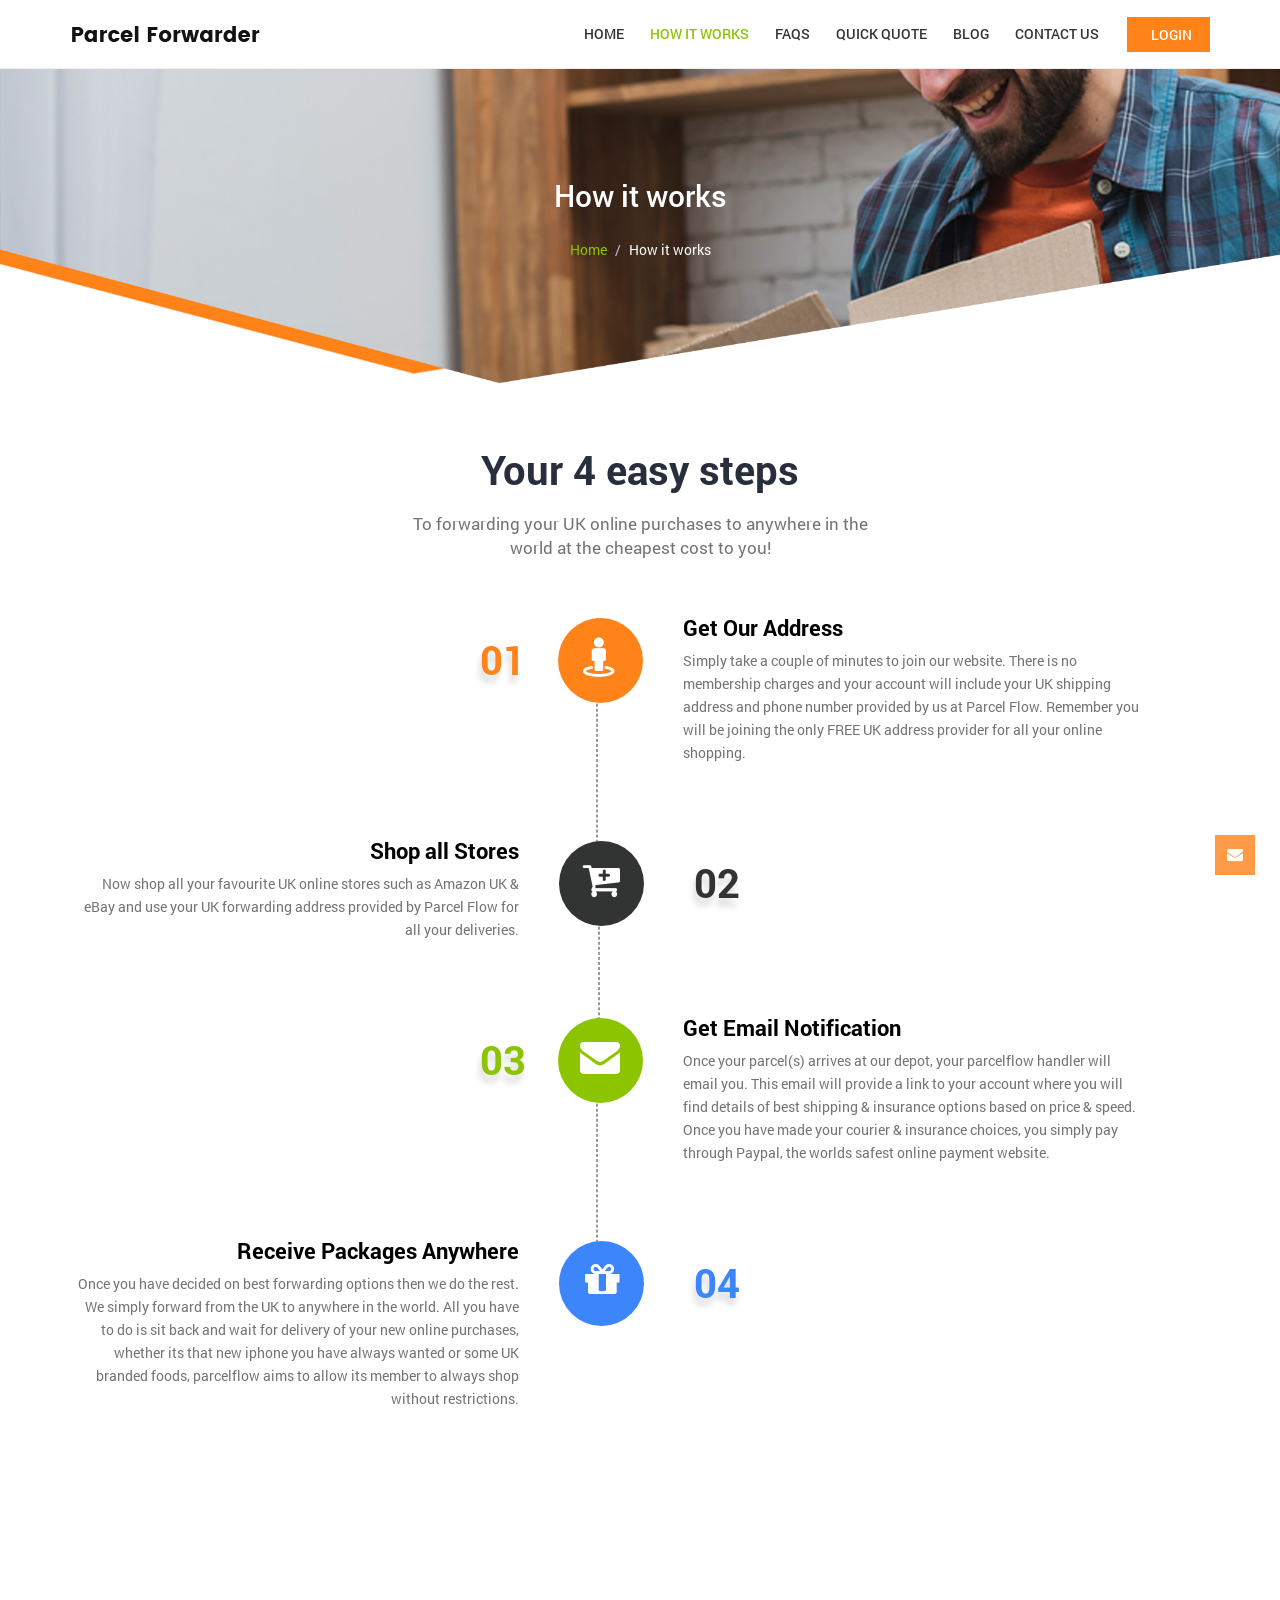
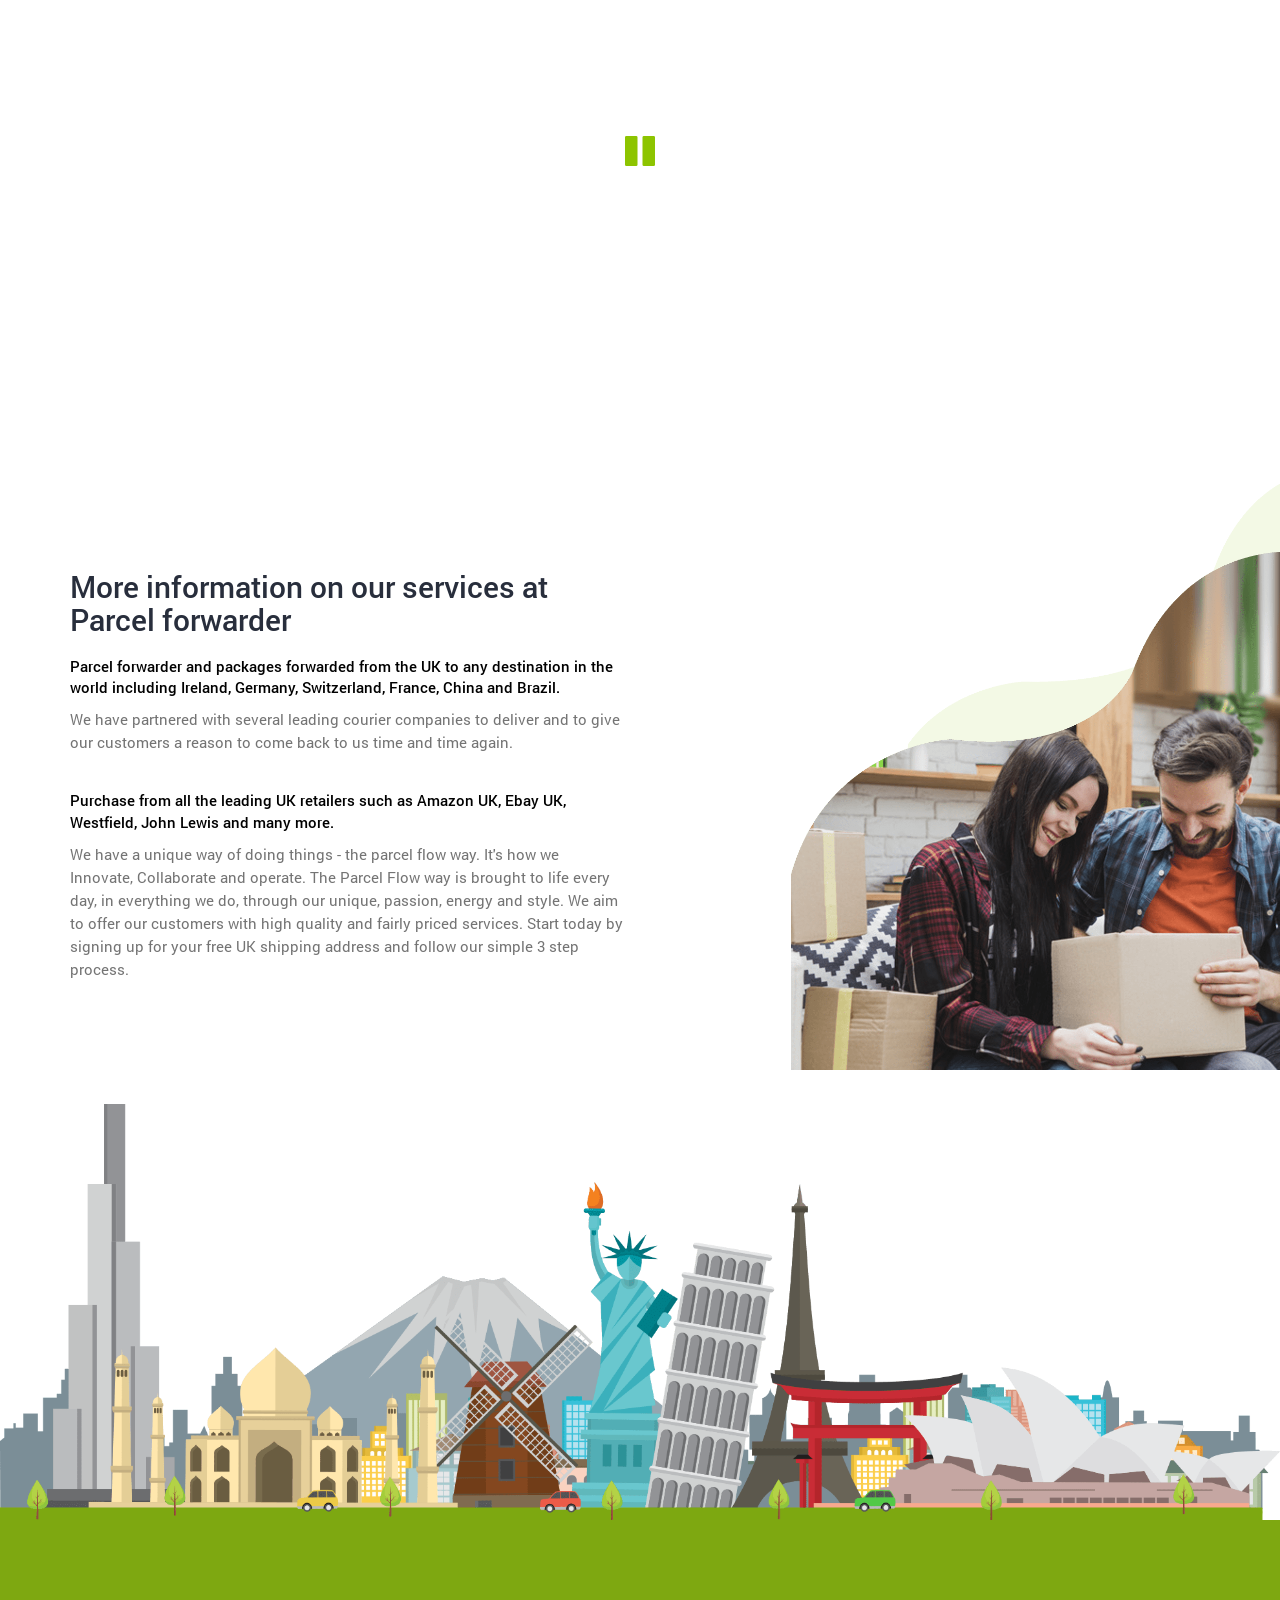
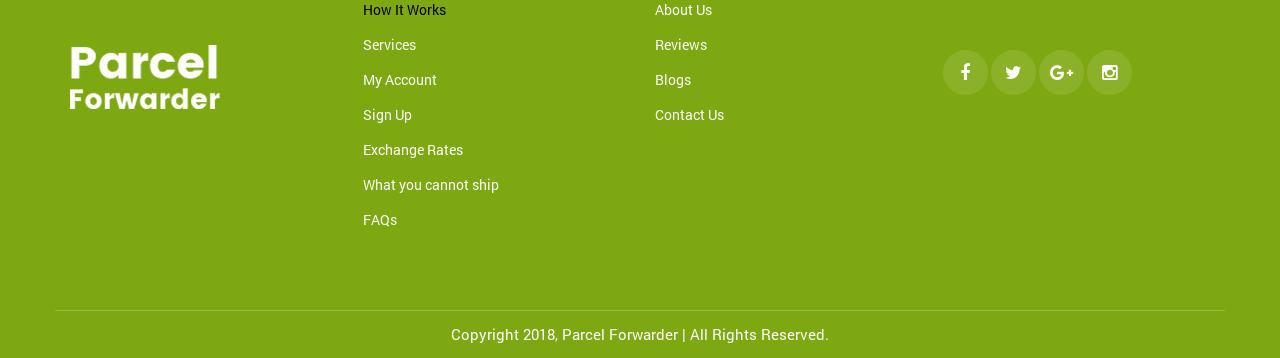
<file: static/how-it-works.html>
<!DOCTYPE html>
<html lang="en">
<head>
<!-- Meta Tags -->
<meta charset="utf-8" />
<title>How It Works | Parcel Forwarder</title>
<meta name="description" content="Parcel Forwarder" />
<meta name="keywords" content="Parcel Forwarder" />
<meta name="author" content="Parcel Forwarder" />
<meta name="viewport" content="width=device-width, initial-scale=1, maximum-scale=1" />
<!-- Favicon -->
<link rel="icon" href="./images/favicon.png" type="image/x-icon" />
<link rel="stylesheet" href="./assets/bootstrap/css/bootstrap.css" />
<link rel="stylesheet" href="./assets/animate/css/animate.css" />
<link rel="stylesheet" href="./assets/owl/css/owl.carousel.css" />
<link rel="stylesheet" href="./assets/nivo-lightbox/css/nivo-lightbox.css" />
<!-- Loading Website Styles -->
<link id="mainSheet" rel="stylesheet" href="./css/style.css" />
<link rel="stylesheet" href="./assets/forms/smart-forms.css" />
<link rel="stylesheet" href="./css/font-family.css"/>
<link rel="stylesheet" href="./assets/font-awesome/css/font-awesome.min.css" />
<!-- Nivo Slider Styles -->
<script src="./assets/jquery/jquery.min.js"></script>
<script src="./assets/bootstrap/js/bootstrap.min.js"></script>
<script src="./assets/pagination/js/jquery-simple-pagination-plugin.js"></script>
<!-- Script for IE < 9 -->
<!--[if lt IE 9]>
<script src="./assets/respond/js/respond.min.js"></script>
<![endif]-->
</head>
<body>
<!-- Page Loader -->
<div class="loader">
<div class="spinner">
<div class="rect1"></div>
<div class="rect2"></div>
<div class="rect3"></div>
<div class="rect4"></div>
<div class="rect5"></div>
</div>
</div>
<!-- End of Page Loader -->
<!-- Page Content -->
<div class="page-content">
<!-- Header -->
<header class="navigation home">
<div class="main-nav nav-slash header-social sticky">
<div class="navbar navbar-default" role="navigation">
<div class="container">
<div class="navbar-header">
<button type="button" class="navbar-toggle" data-toggle="collapse" data-target=".navbar-collapse">
<span class="icon-bar"></span>
<span class="icon-bar"></span>
<span class="icon-bar"></span>
</button>
<a class="logo" href="index.html"><img alt="image" src="./images/logo.png" /></a>
<a class="logo-white" href="index.html"><img alt="image" src="./images/logo-white.png" /></a>
</div>
<div class="navbar-container">
<div class="navbar-collapse nav-collapse collapse collapsing-nav">
<ul class="nav navbar-nav">
<li><a href="index.html">Home</a></li>
<li class="active"><a href="how-it-works.html">How It Works</a></li>
<li><a href="faq.html">FAQs</a></li>
<li><a href="quick-quote.html">Quick Quote</a></li>
<li><a href="blogs.html">Blog</a></li>
<li><a href="contact.html">Contact Us</a></li>
<li class="active-fill">
<a href="#" class="dropdown-toggle loginToggle active"><span>Login</span></a>
<ul class="LoginForm">
<li>
<form id="loginForm" class="navbar-form navbar-left login-form form-theme" target="#" method="post">
<div class="form-group">
<input type="text" class="form-control account-input left" name="username" placeholder="Username" />
</div>
<div class="form-group">
<input type="password" class="form-control account-input right" name="password" placeholder="Password" />
</div>
<button type="submit" class="btn btn-theme">Login</button>
<a href="#" class="btn-link forgot">Forgot Password?</a>
</form>
<div class="sign-up">
<p>New to our site? <a href="signup.html" class="link">Sign up</a></p>
</div>
</li>
</ul>
</li>
</ul>
</div>
</div>
</div>
</div>
</div>
</header>
<!-- End of Header -->

<!-- Start Page Title Container -->
<div class="page-custom-header how_works_page_banner">
<div class="container">
<div class="row">
<div class="col-md-12 text-center">
<h1 class="fancy-heading text-light">How it works</h1>
<ul class="breadcrumb light">
<li><a href="index.html">Home</a></li>
<li class="active">How it works</li>
</ul>
</div>
</div>
</div>
</div>
<!-- End Page Title Container -->
<div class="content-container">
<!-- Steps Section -->
<div class="tab_section">
<div class="container">
<div class="row">
<div class="col-md-12">
<h2 class="small-line fancy-heading-lrg text-center mob-title-center">Your 4 easy steps</h2>
</div>
</div>
<div class="row text-center">
<div class="col-md-12 text-center">
<div class="tagline width_500">To forwarding your UK online purchases to anywhere in
the world at the cheapest cost to you!</div>
</div>
</div>

<div class="row process_grid grid_a orange_color">
<div class="col-sm-7 col-sm-offset-5  step_feature">
<div class="mar-top-50-mobile">
<div class="feature-box">
<div class="step_number"><div class="digit">01</div></div>
<div class="feature-box-icon no-bg">
<i class="fa fa-street-view" aria-hidden="true"></i>
</div>
<div class="feature-box-info">
<p class="feature_title">Get Our Address</p>
<p class="feature_text">Simply take a couple of minutes to join our website. There is no membership charges and your account will include your UK shipping address and phone number provided by us at Parcel Flow. Remember you will be joining the only FREE UK address provider for all your online shopping.</p>
</div>
</div>
</div>
</div>
</div>
<div class="row process_grid grid_b black_color">
<div class="col-sm-7 col-sm-offset-right-5 step_feature">
<div class="mar-top-50-mobile">
<div class="feature-box">
<div class="feature-box-info">
<p class="feature_title">Shop all Stores</p>
<p class="feature_text">Now shop all your favourite UK online stores such as Amazon UK & eBay and use your UK forwarding address provided by Parcel Flow for all your deliveries.</p>
</div>
<div class="feature-box-icon no-bg">
<i class="fa fa-cart-plus" aria-hidden="true"></i>
</div>
<div class="step_number"><div class="digit">02</div></div>
</div>
</div>
</div>
</div>
<div class="row process_grid grid_a green_color">
<div class="col-sm-7 col-sm-offset-5  step_feature">
<div class="mar-top-50-mobile">
<div class="feature-box">
<div class="step_number"><div class="digit">03</div></div>
<div class="feature-box-icon no-bg">
<i class="fa fa-envelope" aria-hidden="true"></i>
</div>
<div class="feature-box-info">
<p class="feature_title">Get Email Notification</p>
<p class="feature_text"> Once your parcel(s) arrives at our depot, your parcelflow handler will email you. This email will provide a link to your account where you will find details of best shipping & insurance options based on price & speed. Once you have made your courier & insurance choices, you simply pay through Paypal, the worlds safest online payment website. </p>
</div>
</div>
</div>
</div>
</div>
<div class="row process_grid grid_b blue_color">
<div class="col-sm-7 col-sm-offset-right-5 step_feature">
<div class="mar-top-50-mobile">
<div class="feature-box">
<div class="feature-box-info">
<p class="feature_title">Receive Packages Anywhere</p>
<p class="feature_text">Once you have decided on best forwarding options then we do the rest. We simply forward from the UK to anywhere in the world. All you have to do is sit back and wait for delivery of your new online purchases, whether its that new iphone you have always wanted or some UK branded foods, parcelflow aims to allow its member to always shop without restrictions. </p>
</div>
<div class="feature-box-icon no-bg last_step">
<i class="fa fa-gift" aria-hidden="true"></i>
</div>
<div class="step_number"><div class="digit">04</div></div>
</div>
</div>
</div>
</div>
</div>
</div>


<!-- Video Section -->
<div class="home-slider">
<div class="">
<video muted loop id="myVideo">
<source src="video/movie.mp4" type="video/mp4">
Your browser does not support HTML5 video.
</video></div>
<div>
<div class="container">
<div class="row">
<div class="col-sm-12">
<div>
<div class="video_play_btn" data-animation="fade-from-left" data-delay="200">
<button id="myBtn" onclick="myFunction()"><i class="fa fa-pause" aria-hidden="true"></i></button>
</div>
</div>
</div>
</div>
</div>
</div>
</div>



<!-- More Info Section -->
<section class="about-info ">
<div class="container">
<div class="row">
<div class="col-md-6 col-sm-6">
<h2 class="small-line fancy-heading text-left mob-title-left">More information on our services at Parcel forwarder </h2>
<div class="clearfix">
<div class="text_strong">
<strong>Parcel forwarder and packages forwarded from the UK to any destination in the world including Ireland, Germany, Switzerland, France, China and Brazil.</strong>
<p>We have partnered with several leading courier companies to deliver and to give our customers a reason to come back to us time and time again.</p>
</div>
<div class="text_strong">
<strong>Purchase from all the leading UK retailers such as Amazon UK, Ebay UK, Westfield, John Lewis and many more.</strong>
<p>We have a unique way of doing things - the parcel flow way. It's how we Innovate, Collaborate and operate. The Parcel Flow way is brought to life every day, in everything we do, through our unique, passion, energy and style. We aim to offer our customers with high quality and fairly priced services. Start today by signing up for your free UK shipping address and follow our simple 3 step process. </p>
</div>
</div>
</div>
<div class="col-md-6 col-sm-6 about_img">
<img src="./images/about-info.png" class="img-responsive" alt="About Info">
</div>
</div>
</div>
</section>




</div>
<!-- Footer -->
<footer class="footer stylelamas">
<div class="main">
<div class="container">
<div class="row">
<div class="col-sm-3 col-lg-3 col-md-3 col-xs-6">
<div class="footer-logo section">
<img src="images/logo-white.png" alt="footer logo">
</div>
</div>
<div class="col-sm-3 col-lg-3 col-md-3 col-xs-6">
<div>
<ul class="list-unstyled">
<li class="active"> <a href="how-it-works.html">How It Works</a> </li>
<li> <a href="services.html">Services</a> </li>
<li> <a href="my-account.html">My Account</a> </li>
<li> <a href="signup.html">Sign Up</a> </li>
<li> <a href="#">Exchange Rates</a> </li>
<li> <a href="#">What you cannot ship</a> </li>
<li> <a href="faq.html">FAQs</a> </li>
</ul>
</div>
</div>
<div class="col-sm-3 col-lg-3 col-md-3 col-xs-6">
<div>
<ul class="list-unstyled">
<li> <a href="#">About Us</a> </li>
<li> <a href="#">Reviews</a> </li>
<li> <a href="blogs.html">Blogs</a> </li>
<li> <a href="contact.html">Contact Us</a> </li>
</ul>
</div>
</div>
<div class="col-sm-3 col-lg-3 col-xs-6 col-md-3">
<div class="section">
<ul class="footer-socials list-inline pull-left mb-none">
<li class="facebook-icon"><a href="http://www.facebook.com/" target="_blank" class="tooltips" data-placement="top" data-rel="tooltip" data-original-title="Facebook"><i class="fa fa-facebook"></i></a></li>
<li class="twitter-icon"><a href="https://twitter.com/" target="_blank" class="tooltips" data-placement="top" data-rel="tooltip" data-original-title="Twitter"><i class="fa fa-twitter"></i></a></li>
<li class="googleplus-icon"><a href="https://plus.google.com/" target="_blank" class="tooltips" data-placement="top" data-rel="tooltip" data-original-title="googleplus"><i class="fa fa-google-plus"></i></a></li>
<li class="instagram-icon"><a href="http://instagram.com/" target="_blank" class="tooltips" data-placement="top" data-rel="tooltip" data-original-title="instagram"><i class="fa fa-instagram" aria-hidden="true"></i></a></li>
</ul>
</div>
</div>
</div>
</div>
</div>
<div class="copyright">
<div class="container">
<div class="row">
<div class="col-sm-12">
<p>Copyright 2018, Parcel Forwarder | All Rights Reserved.</p>
</div>
</div>
</div>
</div>
</footer>
<!-- End of Footer -->
</div>
<!-- End of Page Content -->
<!-- Scroll-To-Top and Floating Contact Form -->
<a href="#" class="to-top"><i class="fa fa-angle-up icon"></i></a>
<a href="#" class="floating-contact"><i class="fa fa-envelope icon"></i></a>
<div class="floating-contact-panel">
<form id="floatingContactForm" class="container-fluid form-theme form-white form-md" method="post" action="floatingForm.php">
<div class="row">
<div class="col-md-12">
<div class="form-group has-feedback">
<input type="text" class="form-control" name="name" placeholder="Name*" />
</div>
</div>
<div class="col-md-12">
<div class="form-group has-feedback">
<input type="text" class="form-control" name="email" placeholder="Email Address*" />
</div>
</div>
<div class="col-sm-12">
<div class="form-group feedback-text-area has-feedback">
<textarea class="form-control form-text-area" name="message" placeholder="Message*"></textarea>
</div>
</div>
<div class="col-sm-12">
<div class="text-center">
<button type="submit" class="btn btn-theme btn-full-width form-submit">Submit</button>
</div>
<span class="form-loader">
<i class="fa fa-spinner fa-spin"></i>
</span>
</div>
</div>
<div id="floatingFormResponse" class="form-response"></div>
</form>
</div>
<!-- End of Scroll-To-Top and Floating Contact Form -->


<script src="./assets/owl/js/owl.carousel.js"></script>
<script src="./assets/isotope/js/isotope.pkgd.min.js"></script>
<script src="./assets/counter-up/js/jquery.counterup.min.js"></script>
<script src="./assets/form-validation/js/formValidation.js"></script>
<script src="./assets/form-validation/js/framework/bootstrap.min.js"></script>
<script src="./assets/waypoint/js/waypoints.min.js"></script>
<script src="./assets/wow/js/wow.min.js"></script>
<!-- Loading Nivo Slider scripts -->
<script src="./assets/nivo-lightbox/js/nivo-lightbox.min.js"></script>
<script src="./assets/nivo-slider/js/jquery.nivo.slider.js"></script>
<script>
$(window).load(function() {
$('#slider').nivoSlider({
effect: 'fade', // Specify sets like: 'fold,fade,sliceDown'
directionNav: false,             // Next & Prev navigation
controlNav: false,               // 1,2,3... navigation
pauseOnHover: false,             // Stop animation while hovering
prevText: '<i class="fa fa-long-arrow-left" aria-hidden="true"></i>',               // Prev directionNav text
nextText: '<i class="fa fa-long-arrow-right" aria-hidden="true"></i>',               // Next directionNav text
});
});
<!-- Slide Scripot for "Look At Design" Section Start -->
$(window).load(function() {
$('#lifestyles').nivoSlider({
effect: 'sliceDown',               // Specify sets like: 'fold,fade,sliceDown'
pauseTime: 7000,                // How long each slide will show
prevText: '<i class="fa fa-long-arrow-left" aria-hidden="true"></i>',               // Prev directionNav text
nextText: '<i class="fa fa-long-arrow-right" aria-hidden="true"></i>',               // Next directionNav text
});
});
</script>
<script>
<!-- Testimonial Slider -->
$(window).load(function() {
$('#testimonial-thumbs').nivoSlider({
controlNavThumbs: true,
prevText: '<i class="fa fa-long-arrow-left" aria-hidden="true"></i>',
nextText: '<i class="fa fa-long-arrow-right" aria-hidden="true"></i>',
manualAdvance:true
});
});
</script>
<script>
var video = document.getElementById("myVideo");
var btn = document.getElementById("myBtn");

function myFunction() {
  if (video.paused) {
    video.play();
    btn.innerHTML = "<i class=\"fa fa-play\" aria-hidden=\"true\"></i>";
  } else {
    video.pause();
    btn.innerHTML = "<i class=\"fa fa-pause\" aria-hidden=\"true\"></i>";
  }
}
</script>
<!-- Loading Website Scripts -->
<script src="./js/scripts.js"></script>
<script src="./js/formsValidator.min.js"></script>
</body>
</html>
</file>
<file: static/css/style.css>
/* ==========================================================================
	Parcel Forwarder Main Style Sheet
	Version: 1.0
============================================================================= */
@charset "utf-8";
html {
    max-width: 100%;
    overflow-x: hidden;
}
body {
    font-family: 'Roboto', sans-serif;
    color: #747474;
    max-width: 100%;
    overflow-x: hidden;
}
.h1,
.h2,
.h3,
.h4,
.h5,
.h6,
h1,
h2,
h3,
h4,
h5,
h6 {
    color: #333;
   font-family: 'Roboto', sans-serif;
    font-weight: normal;
}
a {
    color: #8dc400;
}
a:hover,
a:focus,
a:active {
    text-decoration: none;
    color: #8dc400;
}
*:focus {
    outline-style: none !important;
}
button:focus {
    outline: 0 !important;
}
iframe {
    border: none;
}
img {
}
p{line-height: 23px;}
.signature{font-family: 'Niconne', cursive;    font-size: 50px; color: #273241;}
/* ==========================================================================
   Page Content Selection Style
============================================================================= */
::-moz-selection {
    /* Code for Firefox */
    color: #fff;
    background: #8dc400;
}
::selection {
    color: #fff;
    background: #8dc400;
}
/* ==========================================================================
   Page Loader
============================================================================= */
.loader {
    position: fixed;
    left: 0px;
    top: 0px;
    width: 100%;
    height: 100%;
    z-index: 10000;
    background: #fff;
}
.spinner {
    margin: auto;
    width: 60px;
    height: 40px;
    text-align: center;
    font-size: 10px;
    position: absolute;
    top: 0;
    left: 0;
    bottom: 0px;
    right: 0;
    margin: auto auto;
}
.spinner > div {
    background-color: #FF7900;
    height: 100%;
    width: 6px;
    display: inline-block;
    -webkit-animation: stretchdelay 1.2s infinite ease-in-out;
    animation: stretchdelay 1.2s infinite ease-in-out;
}
.spinner > div:nth-of-type(1) {
    background-color: #8dc400;
}
/* .spinner > div:nth-of-type(5) {
    background-color: #8dc400;
} */
.spinner .rect2 {
    -webkit-animation-delay: -1.1s;
    animation-delay: -1.1s;
	background-color:#ffc211;
}
.spinner .rect3 {
    -webkit-animation-delay: -1.0s;
    animation-delay: -1.0s;
}
.spinner .rect4 {
    -webkit-animation-delay: -0.9s;
    animation-delay: -0.9s;
	background-color:#00a7ff;
}
.spinner .rect5 {
    -webkit-animation-delay: -0.8s;
    animation-delay: -0.8s;
	background-color:#25bc78;
}
@-webkit-keyframes stretchdelay {
    0%,
    40%,
    100% {
        -webkit-transform: scaleY(0.4)
    }
    20% {
        -webkit-transform: scaleY(1.0)
    }
}
@keyframes stretchdelay {
    0%,
    40%,
    100% {
        transform: scaleY(0.4);
        -webkit-transform: scaleY(0.4);
    }
    20% {
        transform: scaleY(1.0);
        -webkit-transform: scaleY(1.0);
    }
}
/* ==========================================================================
   Bootstrap
============================================================================= */
/*Border Radius*/
.img-thumbnail,
.panel,
.form-control,
.modal-content,
.panel-group .panel,
.dropdown-menu,
.alert,
.label,
.well,
.nav > li > a,
code,
kbd,
pre {
    border-radius: 0;
}
/*Panel*/
.panel{border:0px !important;}
.panel-heading {
    border-top-left-radius: 0px;
    border-top-right-radius: 0px;
	background-color: #00a7ff !important;
	    padding: 10px 15px;
		cursor: pointer;
		border: 0px !important;
}
.panel-title {
    color: #fff;
    font-size: 14px;
	    margin-top: 0;
    margin-bottom: 0;
	    text-transform: uppercase;
}
/*Modal*/
.modal {
    z-index: 10000;
}
.modal-open {
    padding-right: 0 !important;
}
/*Label*/
.label-theme {
    background-color: #8dc400;
    line-height: 25px;
}
.form-horizontal.form-horizontal-small .control-label {
    padding-top: 10px;
    margin-bottom: 0;
    text-align: left;
    font-size: 12px;
}
.form-horizontal.form-horizontal-align-left .control-label {
    text-align: left;
}
/* ==========================================================================
   Font Awesome
============================================================================= */
.fa-border {
    border-radius: 0;
}
/* ==========================================================================
   Nivo-Lightbox
============================================================================= */
.nivo-lightbox-theme-default .nivo-lightbox-title {
    border-radius: 0;
}
.nivo-lightbox-theme-default .nivo-lightbox-close {
    width: 22px;
    height: 22px;
    top: 20px;
    right: 25px;
}
/* ==========================================================================
   Nivo-Slider
============================================================================= */
.theme-nivo .nivo-directionNav a {
    color: #444444;
    background-color: #ffffff;
    border-radius: 100px;
	    width: 50px;
    height: 50px;
    line-height: 50px;
    text-align: center;
}
.theme-nivo.slider-wrapper .nivoSlider:hover .nivo-directionNav a {
    visibility: visible;
}
.theme-nivo .nivo-directionNav a:hover {
background-color: #8dc400;
color: #ffffff;
}
.theme-nivo .nivo-directionNav a.nivo-nextNav {
/*     padding: 10px 12px 7px 15px; */
    right: 10px;
}
.theme-nivo .nivo-directionNav a.nivo-prevNav {
/*     padding: 10px 15px 7px 12px; */
    left: 10px;
}
.theme-nivo .nivo-controlNav a:before {
    font-family: 'FontAwesome';
    content: "\f1db";
    visibility: visible;
    color: #555;
}
.theme-nivo .nivo-controlNav a.active:before {
    content: "\f111";
    font-weight: normal;
}
.theme-nivo .nivo-controlNav a {
    visibility: hidden;
}
.theme-nivo .nivo-caption {
    padding: 10px;
}
.theme-nivo .nivo-caption a {
    color: #aaa;
}
.theme-nivo .nivo-caption a:hover {
    color: #fff;
    text-decoration: underline;
}
/*With Thumbnails*/
.theme-nivo.theme-nivo-thumbs .nivo-controlNav a:before {
    display: none
}
.theme-nivo.theme-nivo-thumbs .nivo-controlNav a {
    visibility: visible;
}
.theme-nivo.theme-nivo-thumbs .nivo-controlNav.nivo-thumbs-enabled .nivo-control img {
    width: 10%;
    opacity: 0.4;
}
.theme-nivo.theme-nivo-thumbs .nivo-controlNav.nivo-thumbs-enabled .nivo-control.active img {
    opacity: 1;
}
/********************************************************************
 Header
********************************************************************/
.home .logo-white{display:none;}
.navigation {
    min-height: 60px;
    z-index: 9999;
}
.main-nav {
    /* 	height: 100px;
	max-height: 100px; */
    border-bottom: 1px solid #eee;
    background-color: #fff;
}
.main-nav > .container > .nav,
.main-nav > .container > .navbar-default {
    background-color: transparent;
    border: none;
}
.main-nav.shrink {
    position: fixed;
    top: -100px;
    width: 100%;
    height: 60px;
    background-color: #fff;
    z-index: 9999;
}
.main-nav.shrink-visible,
.main-nav.shrink-visible .navbar-nav {
    visibility: hidden;
}
.main-nav.shrink.shrink-visible,
.main-nav.shrink.shrink-visible .navbar-nav {
    visibility: visible;
}
.main-nav.slide-in {
    top: 0px;
    -webkit-transition: top .3s ease;
    -moz-transition: top .3s ease;
    -o-transition: top .3s ease;
    transition: top .3s ease;
}
.main-nav .navbar-container {
    /* 	height: 100px; */
}
.main-nav.shrink .container {
    height: 60px;
}
.main-nav.shrink .navbar-container {
    height: 60px;
}
.main-nav .navbar.navbar-default {
    z-index: 9999;
    border-radius: 0;
    margin-bottom: 0;
    border: 0;
    background-color: transparent;
}
.main-nav.shrink .navbar.navbar-default {
    height: 60px;
}
.main-nav a.logo {
    position: absolute;
    padding-top: 9px;
}
.main-nav a.logo-white {
    position: absolute;
    padding-top: 9px;
}
.main-nav.shrink a.logo {
    padding-top: 6px;
}
.main-nav.shrink a.logo-white {
    padding-top: 6px;
}
.main-nav.shrink a.logo img {}
.main-nav .navbar-nav .dropdown-menu {
    border: none;
    border-radius: 0px;
    padding: 0;
}
.main-nav .navbar-nav > li > a {
    color: #333;
    text-indent: 6px;
	text-transform: uppercase;
	font-weight: 500;
}
.main-nav .dropdown-menu > li > a {
    padding: 10px 30px 10px 20px;
}
.main-nav .navbar-nav .dropdown:hover > a[data-toggle=dropdown] + .dropdown-menu {
    display: none;
}
.main-nav .navbar-nav .dropdown.open > a[data-toggle=dropdown] + .dropdown-menu {
    display: block;
    padding-bottom: 10px;
}
.main-nav .dropdown-submenu {
    position: relative;
}
.main-nav .dropdown-submenu>.dropdown-menu {
    top: 0;
    left: 100%;
    margin-top: 0px;
    margin-left: -1px;
}
.main-nav .dropdown-submenu > a:focus {
    background-color: transparent;
}
.main-nav .dropdown-submenu>a:after {
    float: right;
    font-family: 'FontAwesome';
    content: "\f105";
    font-weight: 600;
    color: inherit;
    position: absolute;
    top: 11px;
    right: 20px;
}
.main-nav .dropdown-submenu>a:hover:after {
    border-left-color: #fff !important;
}
.main-nav .nav .dropdown-submenu:hover >a:after {
    border-left-color: #fff !important;
}
.main-nav .menu-large {
    position: static!important;
}
.main-nav .megamenu {
    padding: 20px 0px;
    min-width: 100%;
    width: 100%;
    max-width: 1200px;
}
.main-nav .megamenu> li > ul {
    padding: 0;
    margin: 0;
}
.main-nav .megamenu> li > ul > li {
    list-style: none;
}
.main-nav .megamenu> li > ul > li > a {
    display: block;
    padding: 7px 10px;
    clear: both;
    font-weight: normal;
    line-height: 1.428571429;
    color: #333333;
    white-space: normal;
}
@media (max-width: 991px) {
    .navbar-header {
        float: none;
    }
    .navbar-left,
    .navbar-right {
        float: none !important;
    }
    .navbar-toggle {
        display: block;
    }
    .navbar-collapse {
        border-top: 1px solid transparent;
        box-shadow: inset 0 1px 0 rgba(255, 255, 255, 0.1);
    }
    .navbar-collapse.in {
        overflow-y: auto!important;
    }
    .navbar-fixed-top {
        top: 0;
        border-width: 0 0 1px;
    }
    .navbar-collapse.collapse {
        display: none!important;
    }
    .main-nav .navbar-nav {
        float: none!important;
        margin: 7.5px -15px;
    }
    .navbar-nav > li {
        float: none;
    }
	.language-dropdown:hover {
    border-top: 0px solid transparent !important;
}
    .navbar-nav> li > a {
        padding-top: 10px;
        padding-bottom: 10px;
    }
    .collapse.in {
        display: block !important;
    }
    .main-nav > .container {
        padding-left: 0px;
        padding-right: 0px;
    }
.main-nav .logo {padding-left: 0px;}
.main-nav .logo-white {padding-left: 0px;}
.main-nav.shrink .logo {display:block;}
.main-nav.shrink .logo-white {display:none;}
    .main-nav .nav.navbar-nav > li.dropdown > a:after,
    .main-nav .nav.navbar-nav > li.with-dropdown > a:after {
        font-family: 'FontAwesome';
        content: "\f105";
        position: absolute;
        top: 12px;
        right: 15px;
    }
    .main-nav .navbar-toggle {
        margin-top: 16px;
        margin-bottom: 16px;
        border-radius: 0;
		margin-right:0px;
    }
	.navigation{height:auto;}
    .main-nav.shrink .navbar-toggle {
        margin-top: 12px;
        margin-bottom: 12px;
    }
    .main-nav .navbar-nav .open .dropdown-menu {
        position: static;
        float: none;
        width: auto;
        margin-top: 0;
        background-color: transparent;
        border: 0;
        -webkit-box-shadow: none;
        box-shadow: none;
    }
    .main-nav .navbar-default .navbar-toggle.collapsed {
        background-color: #fff;
    }
    .navbar-default .navbar-toggle {
        border-color: #8dc400;
    }
    .navbar-default .navbar-toggle .icon-bar {
        background-color: #8dc400;
    }
    .main-nav .navbar-default .navbar-toggle,
    .navbar-default .navbar-toggle:focus,
    .navbar-default .navbar-toggle:active {
        background-color: #fff;
    }
    .main-nav .navbar-default .navbar-toggle:hover {
        background-color: #8dc400;
    }
    .main-nav .navbar-default .navbar-toggle:hover > .icon-bar {
        background-color: #fff;
    }
    .main-nav .navbar-container {
        background-color: #ffffff;
        height: auto;
    }
    .main-nav.shrink .navbar-container {
        height: auto;
    }
    .main-nav .collapsing-nav {
        max-height: 300px;
        padding-right: 17px;
        position: relative;
        z-index: 999;
		background-color: #fff;
    }
	.main-nav .collapsing-nav li:hover{background-color:#8dc400;border-bottom: 1px solid #dcdcdc;}
	.main-nav .collapsing-nav .active-fill.open:hover,
	.main-nav .collapsing-nav .active-fill .dropdown-menu li:hover,
	.main-nav .collapsing-nav .language-dropdown:hover
	{background-color:#fff ;border-bottom: 1px solid #dcdcdc ;}
	.main-nav .collapsing-nav li:hover a{color:#ffffff !important;}
	.main-nav .collapsing-nav .active-fill.open:hover a,
	.main-nav .collapsing-nav .language-dropdown:hover a
	{color:#333333 !important;}
	.main-nav .collapsing-nav li a{color: #555555 !important;font-weight: normal !important;}
	.main-nav .collapsing-nav .active-fill.open ul,
	.main-nav .collapsing-nav .active-fill.open .navbar-form
	{padding-left :0px !important;}
	.main-nav .collapsing-nav .active-fill.open .btn-theme,
	.main-nav .collapsing-nav .active-fill.open .btn-theme:hover
	{background-color: #fff !important;color: #8dc400 !important;border-radius: 100px !important;}
	.language-dropdown{}
    .main-nav .navbar-nav > li {
        border-bottom: 1px solid #dcdcdc;
        margin-left: 15px;
        margin-right: 15px;
    }
    .main-nav .navbar-nav > li > a {
        font-size: 13px;
        text-transform: uppercase;
        font-weight: 600;
    }
    .main-nav .dropdown-menu > li > a {
        color: #fff;
        font-size: 13px;
    }
    .main-nav .navbar-nav > li > a:hover > .caret {
        color: #fff;
    }
	.btn .caret {margin-left: 5px;}
    .main-nav .nav > li.dropdown.open > a,
    .main-nav .nav > li.open:hover > a,
    .main-nav .nav > li.open:focus > a {
        background-color: transparent;
    }
    .main-nav .navbar-nav .open .dropdown-menu > li {
        border-bottom: 1px solid #333;
        margin-left: 15px;
    }
    .main-nav .navbar-nav .open .dropdown-menu > li:last-child {
        border-bottom: 0;
    }
    .main-nav .navbar-nav .open .dropdown-menu > li > a,
    .main-nav .navbar-nav .open .dropdown-menu .dropdown-header {
        padding: 10px 20px 10px 15px;
    }
    .main-nav .navbar-nav .dropdown.open > a[data-toggle=dropdown] + .dropdown-menu {
        display: block;
        padding-bottom: 0px;
    }
    .main-nav .dropdown-menu > li > .dropdown-menu > li > a {
        color: #fff;
        font-size: 12px;
    }
    .main-nav .navbar-default .navbar-nav > .open .dropdown-menu > li > a {
        color: #fff;
    }
    .main-nav .navbar-default .navbar-nav > .open .dropdown-menu > li > a:hover {
        color: #8dc400;
        background-color: transparent;
    }
    .main-nav .navbar-default .navbar-nav > li > a,
    .main-nav .navbar-default .navbar-nav > li > a:visited {
        color: #fff;
    }
    .main-nav .navbar-default .navbar-nav > .dropdown > a:hover {
        color: #8dc400;
    }
    .main-nav .navbar-default .navbar-nav > li.active > a,
    .main-nav .navbar-default .navbar-nav > li.active:hover > a {
        background-color: transparent;
        color: #8dc400;
    }
    .main-nav .navbar-default .navbar-nav > .active > a,
    .main-nav .navbar-default .navbar-nav > .active > a:hover,
    .main-nav .navbar-default .navbar-nav > .active > a:focus {
        background-color: transparent;
    }
    .main-nav .nav .open > a,
    .main-nav .nav .open > a:focus {
        background-color: transparent;
        color: #fff;
    }
    .main-nav .nav ul.dropdown-menu {
        padding-left: 15px;
    }
    .main-nav .dropdown-submenu>a:after {
        font-family: 'FontAwesome';
        content: "\f107";
        margin-top: 1px;
        margin-right: -2px;
    }
    .main-nav .megamenu {
        padding: 0;
    }
    .main-nav .navbar-nav .open .dropdown-menu.megamenu > li {
        border-bottom: 0;
        margin-left: 0;
    }
    .main-nav .navbar-nav .open .dropdown-menu.megamenu > li.col-sm-3 {
        padding: 0;
        margin-left: 20px;
    }
    .main-nav .megamenu > li:hover {
        background-color: transparent;
    }
    .main-nav .megamenu > li > ul > li {
        font-size: 13px;
    }
    .main-nav .megamenu > li > ul > li > a {
        text-decoration: none;
    }
    .main-nav .megamenu > li > ul > li > a:hover {
        color: #8dc400;
        ;
    }
    .main-nav .megamenu> li > ul > li > a {
        color: #eee;
        margin-left: 30px;
    }
    .main-nav .megamenu> li ul > li > a >.fa {
        padding-right: 25px;
    }
    .main-nav .megamenu .dropdown-header {
        padding-top: 15px;
        font-size: 13px;
        font-weight: 800;
        color: #eee;
        border-bottom: 1px solid #333;
        margin-bottom: 10px;
    }
    .main-nav .megamenu .dropdown-header i {
        display: none;
    }
}
@media (min-width: 992px) {
    .main-nav .navbar-nav .dropdown:hover {
        cursor: pointer;
    }
    .main-nav .navbar-container {
        width: 100%;
        float: right;
    }
    .main-nav .collapsing-nav {
        padding-left: 0;
        padding-right: 0;
    }
    .main-nav .navbar-nav .dropdown-menu {
        min-width: 170px;
        padding: 0;
    }
    .main-nav .navbar-nav > li > .dropdown-menu.menu-left {
        margin-left: 160px;
    }
    .main-nav .main-nav .navbar-nav .caret {
        display: none;
    }
    .main-nav .dropdown-menu > .dropdown-submenu:hover > a {
        background-color: #f8f8f8;
        color: #333;
    }
    .main-nav .dropdown-submenu:hover> a:after {
        border-left-color: #555;
    }
    .main-nav .dropdown-menu > li > a:hover {
        background-color: #f8f8f8;
        color: #333;
    }
    .main-nav .navbar-nav li a {
        font-size: 14px;
    }
    .main-nav .navbar-nav > li > a > .caret {
        display: none;
    }
    .main-nav .navbar-nav .dropdown:hover > .dropdown-menu {
        border-bottom: 5px solid #8dc400;
        color: #fff;
    }
    .main-nav .navbar-nav .dropdown:hover > .dropdown-menu > .dropdown-submenu > .dropdown-menu {
        border-bottom: 5px solid #8dc400;
        color: #fff;
    }
    .main-nav .navbar-nav .dropdown:hover > .dropdown-menu {
        display: block;
    }
    .main-nav .dropdown-submenu:hover>.dropdown-menu {
        display: block;
    }
    .main-nav .dropdown-submenu > .dropdown-menu.menu-left {
        margin-left: -320px;
    }
    .main-nav .navbar-nav.navbar-right:last-child {
        margin-right: 0;
        padding-right: 0;
    }
    .header-search-box .navbar-nav.nav-search .dropdown > a {
        padding-right: 0;
    }
    .header-account .navbar-nav.nav-account .dropdown > a {
        padding-right: 0;
    }
    .main-nav .navbar-nav.navbar-right {
        margin-left: 5px;
    }
    .main-nav .navbar-nav li:hover > .megamenu {
        padding: 0;
        visibility: visible;
    }
    .main-nav .navbar-nav .megamenu {
        display: table!important;
        visibility: hidden;
    }
    .main-nav .megamenu > li {
        display: table-cell;
        height: 100%;
        min-height: 100%;
        float: none;
        padding: 20px 0;
        vertical-align: top;
    }
    .main-nav .megamenu > li.menu-image {
        padding: 0;
    }
    .main-nav .megamenu > li.bordered {
        border-left: 1px solid #ddd;
    }
    .main-nav .megamenu > li.bordered:first-child {
        border-left: 0;
    }
    .main-nav .megamenu> li > ul {
        padding: 0 20px;
    }
    .main-nav .megamenu > li.menu-image > ul {
        padding: 0;
    }
    .main-nav .megamenu> li ul > li > a {
        font-size: 13px;
    }
    .main-nav .megamenu> li ul > li > a >.fa {
        padding-right: 25px;
    }
    .main-nav .megamenu> li ul > li > a:hover {
        text-decoration: none;
        background-color: #f8f8f8;
        color: #333;
    }
    .main-nav .megamenu.disabled > a,
    .main-nav .megamenu.disabled > a:hover,
    .main-nav .megamenu.disabled > a:focus {
        color: #999999;
    }
    .main-nav .megamenu.disabled > a:hover,
    .main-nav .megamenu.disabled > a:focus {
        text-decoration: none;
        cursor: not-allowed;
    }
    .main-nav .megamenu .dropdown-header {
        color: #8dc400;
        font-size: 13px;
        width: 100%;
        border-bottom: 1px solid #eee;
        margin-bottom: 15px;
        margin-top: 10px;
        padding: 5px 10px;
        text-transform: uppercase;
        font-weight: 600;
    }
    .main-nav .megamenu li:first-child.dropdown-header {
        margin-top: 0;
    }
    .main-nav .megamenu .dropdown-header i {
        float: right;
    }
    .main-nav .navbar-nav.nav-account .dropdown-menu,
    .main-nav .navbar-nav.nav-shop .dropdown-menu,
    .main-nav .navbar-nav.nav-search .dropdown-menu {
        cursor: auto;
    }
}
/********************************************************************
 Header Link Styles
********************************************************************/
@media (min-width: 992px) {
    /*Border*/
    .main-nav.shrink.nav-border .nav > li {
        height: 60px;
        padding-top: 5px;
    }
    .main-nav.shrink.nav-border .nav > li > a {
        height: 50px;
        margin-top: 0;
    }
    .nav-border .navbar-nav > .active {
        border-bottom: 4px solid #8dc400;
        background-color: transparent;
    }
    .nav-border .navbar-nav > li:hover,
    .nav-border .navbar-nav > li:focus,
    .nav-border .navbar-nav > li:active {
        border-bottom: 4px solid #8dc400;
        background-color: transparent;
    }
    .nav-border .navbar-nav > li > a,
    .nav-border .navbar-nav > li > a:focus,
    .nav-border .navbar-nav > li > a:active {
        color: #333;
    }
    .nav-border .navbar-nav > .active > a,
    .nav-border .navbar-default .navbar-nav > .active > a:hover,
    .nav-border .navbar-default .navbar-nav > .active > a:focus {
        background-color: transparent;
        color: #333;
    }
    .nav-border .nav > li > .dropdown-menu {
        margin-top: 4px;
    }
    .nav-border .nav > li > .dropdown-menu.megamenu {
        margin-top: 0px;
    }
    /*Blocks*/
    .main-nav.shrink.nav-block .nav > li {
        height: 60px;
    }
    .main-nav.shrink.nav-block .nav > li > a {
        height: 60px;
        margin-top: 0;
        padding-top: 20px;
    }
    .nav-block .navbar-nav > li:hover,
    .nav-block .navbar-nav > li:focus,
    .nav-block .navbar-nav > li:active {
        background-color: #8dc400;
    }
    .nav-block .navbar-nav > li > a:hover {
        color: #fff;
    }
    .nav-block .navbar-nav > .active {
        background-color: #8dc400;
    }
    .nav-block .navbar-nav > .active > a {
        background-color: transparent;
        color: #fff;
    }
    .nav-block .navbar-nav > .active > a,
    .nav-block .navbar-default .navbar-nav > .active > a:hover,
    .nav-block .navbar-default .navbar-nav > .active > a:focus {
        color: #fff;
        background-color: transparent;
    }
    .nav-block .navbar-nav > li:hover > a,
    .nav-block .navbar-nav > li:focus > a,
    .nav-block .navbar-nav > li:active > a {
        background-color: #8dc400;
        color: #fff;
    }
    .nav-block .nav > li > .dropdown-menu {
        margin-top: 0px;
    }
    .nav-block .nav > li > .dropdown-menu.megamenu {
        margin-top: 0px;
    }
    /*Pills*/
    .nav-pill .nav > li {
        background-color: transparent;
        padding-right: 5px;
    }
    .nav-pill .nav > li:last-child {
        padding-right: 0px;
    }
    .main-nav.nav-pill .nav > li > a {
        border-radius: 0px;
        height: 40px;
        margin-top: 30px;
        padding-top: 10px;
        padding-bottom: 10px;
    }
    .nav-pill.shrink .nav > li {
        height: 60px;
        padding-top: 5px;
    }
    .main-nav.nav-pill.shrink .nav > li > a {
        height: 40px;
        margin-top: 5px!important;
    }
    .nav-pill .navbar-nav > li:hover > a,
    .nav-pill .navbar-nav > li:focus,
    .nav-pill .navbar-nav > li:active {
        background-color: #8dc400;
        color: #fff;
        border-radius: 0;
    }
    .nav-pill .navbar-nav > li,
    .nav-pill .navbar-nav > li:focus,
    .nav-pill .navbar-nav > li:active {
        background-color: transparent;
        color: #fff;
    }
    .nav-pill .navbar-nav > .active > a,
    .nav-pill .navbar-nav > .active > a:hover,
    .nav-pill .navbar-nav > .active > a:focus {
        color: #fff;
        background-color: #8dc400;
        border-radius: 0;
    }
    .nav-pill .navbar-nav > li.current > a {
        background-color: #8dc400;
        color: #fff;
        border-radius: 0;
    }
    .nav-pill .navbar-nav > li.current:hover > a {
        color: #fff;
    }
    .shrink.nav-pill .nav > li > .dropdown-menu.megamenu {
        margin-top: 0px;
    }
    /*Slashes*/
    .nav-slash .caret {margin-left: 10px;}
    .nav-slash .nav > li:first-child > a:before {
        content: "";
        padding-left: 0;
    }
    .nav-slash .nav > li:last-child > a:after {
        content: "";
        color: #333;
        padding-left: 0px;
    }
    .nav-slash .navbar-nav > li:hover > a,
    .nav-slash .navbar-nav > li:focus,
    .nav-slash .navbar-nav > li:active {
        background-color: transparent;
        color: #8dc400;
    }
    .nav-slash .navbar-nav > .active > a,
    .nav-slash .navbar-default .navbar-nav > .active > a:hover,
    .nav-slash .navbar-default .navbar-nav > .active > a:focus {
        color: #8dc400;
        background-color: transparent;
    }
    .nav-slash .navbar-nav > li.current > a {
        background-color: #8dc400;
        color: #fff;
    }
    .nav-slash .navbar-nav > li.current:hover > a {
        color: #fff;
    }
    .nav-slash .nav > li {
        background-color: transparent;
    }
    .nav-slash .nav > li > a {
        padding-left: 10px;
        padding-right: 10px;
    }
    .nav-slash .nav.nav-search > li > a {
        padding-left: 15px;
        padding-right: 15px;
    }
    .nav-slash.shrink .nav > li {
        height: 60px;
        padding-top: 2px;
    }
    .nav-slash.shrink .nav > li > a {
        height: 50px;
        margin-top: 0px;
    }
.nav-slash.shrink .nav > li.active > a{color:#8dc400 !important;}
    .nav-slash .nav > li > .dropdown-menu.megamenu {
        margin-top: 0px;
    }
    .nav-slash.shrink .nav > li > .dropdown-menu.megamenu {
        margin-top: 0px;
    }
    /*Highlight*/
    .nav-highlight .navbar-nav > li:hover > a,
    .nav-highlight .navbar-nav > li:focus,
    .nav-highlight .navbar-nav > li:active {
        background-color: transparent;
        color: #8dc400;
    }
    .nav-highlight .navbar-nav > .active > a,
    .nav-highlight .navbar-default .navbar-nav > .active > a:hover,
    .nav-highlight .navbar-default .navbar-nav > .active > a:focus {
        color: #8dc400;
        background-color: transparent;
    }
    .nav-highlight .nav > li:last-child > a {
        padding-right: 0px;
    }
    .nav-highlight.shrink .nav > li {
        height: 60px;
        padding-top: 5px;
    }
    .nav-highlight .nav > li > a {
        text-transform: uppercase;
        font-weight: 700;
    }
    .nav-highlight.shrink .nav > li > a {
        height: 50px;
        margin-top: 0;
    }
    .nav-highlight .nav > li > .dropdown-menu.megamenu {
        margin-top: 0;
    }
    .nav-highlight .nav > li > .dropdown-menu a {
        text-transform: uppercase;
        font-weight: 600;
        font-size: 11px;
    }
    .nav-highlight .megamenu .dropdown-header {
        text-transform: uppercase;
    }
    /*Hollow*/
    .nav-hollow .navbar-nav > li:hover > a {
        background-color: transparent;
        color: #8dc400;
        border: 1px solid #8dc400;
    }
    .nav-hollow .navbar-nav > .active > a,
    .nav-hollow .navbar-nav > .active > a:focus,
    .nav-hollow .navbar-default .navbar-nav > .active > a:hover {
        color: #8dc400;
        background-color: transparent;
        border: 1px solid #8dc400;
    }
    .nav-hollow.shrink .nav > li {
        height: 60px;
        padding-top: 5px;
    }
    .nav-hollow .nav > li > a {
        border: 1px solid transparent;
    }
    .nav-hollow .nav > li {
        margin-right: 5px;
    }
    .nav-hollow .nav > li:last-child {
        margin-right: 0px;
    }
    .nav-hollow.shrink .nav > li > a {
        height: 50px;
        margin-top: 0;
    }
    .nav-hollow .nav > li > .dropdown-menu.megamenu {
        margin-top: 0;
    }
}
@media only screen and (min-width:992px)
{
.active-fill:hover,.nav-search li{border-top:3px solid transparent !important;}
.active-fill:hover .dropdown-toggle, .active-fill .dropdown-toggle:hover{background-color: ff8319 !important;color: #fff !important;}
.active-fill:hover .dropdown-toggle, .active-fill .dropdown-toggle:hover{background-color: ff8319 !important;color: #fff !important;}
 .nav-slash .nav > .active-fill .dropdown-toggle{
background-color: #ff8319;
    color: #fff !important;
    padding: 0px 18px !important;
    line-height: 35px !important;
    height: 35px !important;
    margin-top: 14px !important;
    font-size: 14px !important;}
.nav-slash.shrink .nav > .active-fill .dropdown-toggle{
	background-color: #ff8319;
    color: #fff !important;
    padding: 0px 18px !important;
    line-height: 35px !important;
    height: 35px !important;
    margin-top: 6px !important;
    font-size: 14px !important;}
}
@media only screen and (max-width:991px)
{
.language-dropdown .btn-group{width: 100% !important;}
}
/*Language Dropdown*/
@media only screen and (min-width:992px)
{
.language-dropdown:hover{border-top:3px solid transparent !important;}
.nav-slash.shrink .nav > .language-dropdown .dropdown-toggle{margin-top: -10px;}
}
.language-dropdown{line-height:55px;}
.language-dropdown img{width: 35px;
    height: 35px;
    border-radius: 100px;
    border: 2px solid #ffffff;}
.language-dropdown .dropdown-toggle{margin-left: 10px !important;font-size: 14px;}
.nav-slash .nav > .language-dropdown .dropdown-toggle {}
/********************************************************************
 Simple Header
********************************************************************/
@media (min-width: 992px) {
    .header-right .navbar-default {
        height: 100px;
    }
    .header-right .collapsing-nav {
        float: right;
    }
    .header-right .nav > li {
        height: 100px;
    }
    .header-right .nav > li > a {
        height: 50px;
        border-radius: 0px;
        margin-top: 25px;
        color: #000;
    }
}
/********************************************************************
 Header with Social Icons
********************************************************************/
.social-icons-nav li {
    padding: 5px 0 0 5px;
    font-size: 14px;
}
ul.social-icons-nav li {
    margin: 0px 1px 5px 0;
    padding: 0;
}
ul.social-icons-nav li a {
    display: block;
    width: 25px;
    text-align: center;
    color: #8dc400;
}
ul.social-icons-nav li a:hover {
    color: #333;
}
@media (max-width: 991px) {
    .header-social .social-nav {
        width: 100%;
        text-align: center;
        height: 40px;
        padding: 7.5px 0;
    }
    ul.social-icons-nav li a {
        color: #fff;
    }
    ul.social-icons-nav li a:hover {
        color: #8dc400;
    }
}
@media (min-width: 992px) {
    .header-social .navbar-container {
        width: 100%;
        float: right;
    }
    .header-social .collapsing-nav {
        float: right;
        padding-right: 0;
    }
    .header-social .navbar-default {
        /* 		height: 100px; */
    }
    .header-social .nav > li {
        height: 68px;
    }
    .header-social .nav > li > a {
        height: 50px;
        margin-top: 6px;
        color: #333;
    }
    .header-social .social-nav {
        padding-top: 37px;
        float: right;
        text-align: right;
        padding-left: 10px;
    }
    .header-social.nav-highlight .social-nav,
    .header-social.nav-slash .social-nav {
        padding-left: 30px;
    }
    .main-nav.shrink.header-social .social-nav {
        padding-top: 18px;
    }
}
/********************************************************************
	"To" Top Arrow & Floating Contact Form
********************************************************************/
.floating-contact {
    display: block;
    z-index: 9999;
    width: 40px;
    height: 40px;
    position: fixed;
    bottom: 25px;
    right: 25px;
    background-color: #ff8319;
    opacity: 0.8;
    transition: right .3s ease;
}
.floating-contact.left {
    left: 25px;
    transition: left .3s ease;
}
.floating-contact.active {
    right: 75px;
}
.floating-contact.left.active {
    left: 75px;
}
.floating-contact-panel {
    display: none;
    z-index: 9999;
    position: fixed;
    bottom: 80px;
    right: 25px;
    width: 250px;
    background-color: #FAFAFA;
    padding: 20px 5px;
    transition: right .3s ease;
    -webkit-box-shadow: -7px -1px 21px -5px rgba(0, 0, 0, 0.19);
    -moz-box-shadow: -7px -1px 21px -5px rgba(0, 0, 0, 0.19);
    box-shadow: -7px -1px 21px -5px rgba(0, 0, 0, 0.19);
}
.floating-contact-panel.left {
    left: 25px;
    transition: left .3s ease;
}
.floating-contact-panel.active {
    right: 75px;
}
.floating-contact-panel.left.active {
    left: 75px;
}
.floating-contact-panel:after {
    top: 100%;
    left: 100%;
    border: solid transparent;
    content: " ";
    height: 0;
    width: 0;
    position: absolute;
    pointer-events: none;
    border-color: rgba(136, 183, 213, 0);
    border-top-color: #eee;
    border-width: 10px;
    margin-left: -32.5px
}
.floating-contact-panel.left:after {
    margin-left: -237.5px
}
.floating-contact-panel .form-md .form-text-area {
    height: 80px;
}
.floating-contact-panel .form-response {
    margin-top: 15px;
    padding: 10px;
    text-align: center;
    font-size: 13px;
    font-weight: 600;
}
.to-top {
    display: block;
    z-index: 9999;
    width: 40px;
    height: 40px;
    position: fixed;
    bottom: 25px;
    right: -75px;
    background-color: #8dc400;
    opacity: 0.8;
    transition: right .3s ease;
    border-radius: 100px;
}
.to-top.active {
    right: 25px;
}
.to-top.left {
    left: -75px;
    transition: left .3s ease;
}
.to-top.left.active {
    left: 25px;
}
.to-top .icon {
    color: #fff;
    font-size: 30px;
    padding: 5px 10px;
}
.floating-contact .icon {
    color: #fff;
    font-size: 16px;
    padding: 12px;
}
.to-top:hover,
.floating-contact:hover {
    opacity: 1;
}
/* ==========================================================================
   Sticky Element
============================================================================= */
.stickTop {
    position: fixed;
    top: 80px;
    z-index: 9999;
}
.main-nav span.menu-label {
    float: right;
    color: #fff;
    text-transform: uppercase;
    font-weight: 600;
    font-size: 11px;
    padding-left: 5px;
    padding-right: 5px;
    line-height: 20px;
    margin: -1px 0 0;
}
.main-nav.nav-highlight span.menu-label {
    margin-top: -2px;
}
/********************************************************************
 Custom Form Validation
********************************************************************/
#errors {
    padding: 0;
}
#errors p {
    margin: 0;
}
#errors li {
    list-style-type: none;
    padding: 15px;
    margin-bottom: 20px;
    border: 1px solid transparent;
    border-radius: 4px;
    background-color: #f2dede;
    border-color: #ebccd1;
    color: #a94442;
}
#error {
    border-left: 5px solid #a94442;
    padding-left: 15px;
}
#error li {
    list-style-type: none;
}
#error li:before {
    content: '\b7\a0';
}
/*form-md & form-big Feedback Icons*/
.form-md .has-feedback .form-control-feedback {
    top: 3px;
    right: 0 !important;
	left:initial !important;
}
.form-big .has-feedback .form-control-feedback {
    top: 10.5px;
    right: 0 !important;
	left:initial !important;
}
.form-md .feedback-text-area.has-feedback .form-control-feedback,
.form-big .feedback-text-area.has-feedback .form-control-feedback {
    top: 0px;
    right: 0;
}
/*Form Response Message*/
.form-response {
    display: none;
    padding: 15px;
}
.form-response.success {
    color: #468847;
    border: 1px solid #468847;
}
.form-response.error {
    color: #b94a48;
    border: 1px solid #b94a48;
}
/*Form Loader*/
.form-loader {
    display: none;
    padding-left: 10px;
}
/********************************************************************
 Promo Bar
********************************************************************/
.promo-bar {
    height: 40px;
    background-color: #8dc400;
    width: 100%;
    padding: 12px;
}
.promo-bar .start {
    color: #fff;
    float: left;
    margin-right: 5px;
    font-size: 13px;
    font-weight: 600;
}
.promo-bar .text {
    color: #eee;
    float: left;
    font-size: 13px;
    margin-right: 5px;
}
.promo-bar .text.promo-carousel {
    width: 750px;
}
.promo-bar .promo-link {
    color: #fff;
    float: left;
    font-size: 13px;
    font-weight: 600;
}
.promo-bar .promo-link a {
    color: #fff;
    font-weight: 600;
}
.promo-bar .promo-close {
    color: #fff;
    float: right;
    font-size: 13px;
    padding-right: 8px;
}
/********************************************************************
 Form Styles
********************************************************************/
.form-theme input,
.form-theme textarea,
.form-theme select {
    border-radius: 0;
}
.form-control {
    border-radius: 0;
    font-size: 13px;
}
.form-control-feedback{    right: 0 !important;left:initial !important;}
.popover {
    border-radius: 0 !important;
}
.input-group-addon {
    border-radius: 0;
}
.input-group-btn>.btn:hover,
.input-group-btn>.btn:focus,
.input-group-btn>.btn:active {
    z-index: 1;
}
.form-theme .form-text-area {
    height: 83px;
}
.form-theme .form-control {
    box-shadow: none;
}
.form-theme .form-control:focus {
/*  border-color: #8dc400; */
}
.has-error .form-control:focus {
    border-color: #843534;
}
.has-success .form-control:focus {
/*     border-color: #2b542c; */
}
.form-theme input[type="checkbox"],
.form-control input[type="checkbox"] {
    height: auto;
}
/* ==========================================================================
   Owl Carousel
============================================================================= */
/*Default Theme Settings*/
.owl-theme .owl-controls {
    margin-top: 0;
}
.owl-carousel .item {
    padding: 50px 0;
    color: #FFF;
    -webkit-border-radius: 3px;
    -moz-border-radius: 3px;
    border-radius: 3px;
}
.owl-carousel .item:hover img {
    opacity: 1;
}
/*Client Carousel*/
.owl-carousel.client-carousel img {
    margin-left: auto;
    margin-right: auto;
}
/*Product Carousel*/
.owl-carousel .item.product {
    padding: 20px 10px;
}
.owl-arrow-sides .item.product,
.owl-arrow-top-sides .item.product {
    padding: 0;
}
.owl-arrow-top-sides .item.product {
    margin: 10px;
}
.owl-carousel .product .product-thumbnail {
    margin: 0 auto;
    color: #333;
}
.owl-carousel .product.item .product-image:hover img {
    opacity: 0.5;
}
/*Arrow Sides*/
.owl-arrow-sides {
    padding: 0 50px;
}
.owl-arrow-sides .item,
.owl-arrow-top-sides .item {
    margin: 0 15px;
}
.owl-arrow-top-sides-heading {
    padding-right: 90px;
}
.sidebar-products .owl-arrow-top-sides .item {
    margin: 0;
    padding: 0;
}
.sidebar-products .owl-theme.owl-arrow-top-sides .owl-controls .owl-buttons .owl-prev,
.sidebar-products .owl-theme.owl-arrow-top-sides .owl-controls .owl-buttons .owl-next {
    top: -66px;
}
.owl-theme .owl-controls .owl-buttons div {
    background: transparent;
    border-radius: 0;
    font-size: 18px;
    padding: 5px 15px 5px 15px;
    border: 1px solid #333333;
    color: #333333;
    opacity: 1;
    width: 40px;
    float: left;
    margin-right: 6px;
}
.owl-buttons {
    width: 93px;
    margin-left: auto;
    margin-right: auto;
}
.owl-theme .owl-controls .owl-buttons div:hover {
    background-color: #8dc400;
    border-color: #8dc400;
    color: #ffffff;
}
.owl-theme .owl-controls .owl-buttons .owl-next {
    padding: 5px 15px 5px 15px;
}
.owl-theme .owl-controls .owl-buttons .owl-prev {
    padding: 5px 15px 5px 15px;
}
.owl-theme.owl-arrow-sides .owl-controls .owl-buttons .owl-next {
    position: absolute;
    top: 50%;
    margin-top: -15.5px;
    right: 0;
}
.owl-theme.owl-arrow-sides .owl-controls .owl-buttons .owl-prev {
    position: absolute;
    top: 50%;
    margin-top: -15.5px;
    left: 0;
}
.container .owl-theme.owl-arrow-sides.arrows-with-pagination .owl-controls .owl-buttons .owl-next,
.container .owl-theme.owl-arrow-sides.arrows-with-pagination .owl-controls .owl-buttons .owl-prev {
    margin-top: -29px;
}
.owl-theme.owl-arrow-sides.arrows-with-pagination .owl-controls .owl-buttons .owl-next,
.owl-theme.owl-arrow-sides.arrows-with-pagination .owl-controls .owl-buttons .owl-prev {
    margin-top: -29px;
}
/*Arrow Top - Right Side*/
.owl-theme.owl-arrow-top-sides .owl-controls .owl-buttons .owl-next {
    position: absolute;
    top: -91px;
    right: 0;
}
.owl-theme.owl-arrow-top-sides .owl-controls .owl-buttons .owl-prev {
    position: absolute;
    top: -91px;
    right: 40px;
}
/*Arrow Styles*/
.owl-theme.owl-arrow-color .owl-controls .owl-buttons div {
    background-color: #333;
    opacity: 1;
}
.owl-theme-light.owl-theme.owl-arrow-color .owl-controls .owl-buttons div {
    background-color: #fff;
    color: #333;
    opacity: 1;
}
.owl-theme-light.owl-theme.owl-arrow-color .owl-controls .owl-buttons div .fa {
    color: #333;
}
.owl-theme.owl-arrow-color .owl-controls .owl-buttons div:hover {
    background-color: #8dc400;
}
.owl-theme-light.owl-theme.owl-arrow-color .owl-controls .owl-buttons div:hover,
.owl-theme-light.owl-theme.owl-arrow-color .owl-controls .owl-buttons div:hover .fa {
    color: #fff;
}
.owl-theme.owl-arrow-hollow .owl-controls .owl-buttons div {
    background-color: transparent;
    border: 2px solid #333;
    color: #333;
    opacity: 1;
}
.owl-theme-light.owl-theme.owl-arrow-hollow .owl-controls .owl-buttons div {
    border-color: #fff;
    color: #fff;
}
.owl-theme.owl-arrow-hollow .owl-controls .owl-buttons div:hover,
.owl-theme.owl-arrow-hollow .owl-controls .owl-buttons div:hover .fa {
    border-color: #8dc400;
    color: #8dc400;
}
.owl-theme .owl-controls .owl-buttons .fa {
    line-height: inherit;
}
/* ==========================================================================
   Promo Boxes
============================================================================= */
.promo-box {
    padding: 25px 0;
    margin: 40px 0;
    -webkit-box-shadow: 0 1px 5px rgba(0, 0, 0, 0.175);
    box-shadow: 0 1px 5px rgba(0, 0, 0, 0.175);
    background-color: #00AFF2;
}
.promo-heading,
.promo-heading,
.promo-subtitle,
.promo-subtitle {
    margin: 0;
    color: #ffffff;
}
.promo-heading {
    margin-top: 7px;
    font-weight: 300;
}
.btn-promo {
    border-radius: 100px;
    font-size: 14px;
}
.promo-subtitle,
.promo-subtitle {
    margin-top: 10px;
    text-transform: none;
    font-weight: normal;
}
.btn-promo {
    width: 100%;
}
.promo-panel .panel-body {
    padding: 35px;
}
.promo-panel {
    box-shadow: 0 1px 6px rgba(0, 0, 0, 0.175);
    margin: 100px 0;
    border-color: #ddd;
}
.promo-panel.promo-side-left .panel-body {
    border-left: 5px solid #8dc400;
}
.promo-panel.promo-side-right .panel-body {
    border-right: 5px solid #8dc400;
}
.promo-panel.promo-side-top .panel-body {
    border-top: 5px solid #8dc400;
}
.promo-panel.promo-side-bottom .panel-body {
    border-bottom: 5px solid #8dc400;
}
.promo-panel.promo-side-bottom,
.promo-panel.promo-side-top,
.promo-panel.promo-side-left,
.promo-panel.promo-side-right {
    border: none;
}
.pb-icon {
    -moz-border-radius: 90px;
    -webkit-border-radius: 90px;
    border-radius: 90px;
    padding-top: 15px;
    border: 1px solid #ddd;
    margin: -90px auto 50px;
    background: #fff;
    width: 90px;
    color: #8dc400;
    height: 90px;
    text-align: center;
}
.promo-panel .pb-icon {
    margin-top: -80px;
    margin-bottom: 25px;
}
.promo-parallax {
    background-size: 100%;
    background-attachment: fixed;
}
/* ==========================================================================
   Counters
============================================================================= */
.nc-style-1 .counter-icon {
    font-size: 30px;
    border: 1px solid #ddd;
    display: inline-block;
    padding: 20px;
    -webkit-box-shadow: 1px 10px 15px -6px rgba(0, 0, 0, 0.75);
    -moz-box-shadow: 1px 10px 15px -6px rgba(0, 0, 0, 0.75);
    box-shadow: 1px 10px 15px -6px rgba(0, 0, 0, 0.75);
    margin-bottom: 20px;
}
.nc-style-2 .counter-icon {
    position: relative;
    padding: 20px;
    border-radius: 50%;
    font-size: 30px;
    display: inline-block;
    background-color: #8dc400;
    color: #fff;
    -webkit-box-shadow: 1px 10px 15px -6px rgba(0, 0, 0, 0.75);
    -moz-box-shadow: 1px 10px 15px -6px rgba(0, 0, 0, 0.75);
    box-shadow: 1px 10px 15px -6px rgba(0, 0, 0, 0.75);
    margin-bottom: 20px;
}
.nc-style-1 .counter,
.nc-style-2 .counter {
    font-size: 18px;
    font-weight: bold;
    color: #ffffff;
}
.nc-style-1 p,
.nc-style-2 p {
    font-style: italic;
    font-size: 16px;
    padding-top: 10px;
}
.nc-style-3 {
    color: #fff;
    font-size: 26px;
    display: inline-block;
    margin: 20px 0;
}
.nc-style-3-dark {
    color: #000;
    font-size: 26px;
    display: inline-block;
    margin: 20px 0;
}
.nc-style-3 .counter-icon {
    font-size: 30px;
    padding: 20px;
    border: 2px solid #fff;
    margin-bottom: 20px;
}
.nc-style-3-dark .counter-icon {
    font-size: 30px;
    padding: 20px;
    border: 2px solid #000;
    margin-bottom: 20px;
}
.nc-style-3-circular .counter-icon {
    border-radius: 50%;
}
.nc-text {
    font-size: 16px;
    font-weight: bold;
}
.nc-style-4 span,
.nc-style-5 span {
    font-size: 50px;
    font-weight: bold;
}
.nc-style-4 h5,
.nc-style-5 h5 {
    text-transform: Capitalize;
    letter-spacing: 2px;
}
.nc-style-5 .counter-icon {
    border-bottom: 5px solid #333;
    padding-bottom: 30px;
    display: table;
    margin-left: auto;
    margin-right: auto;
}
.counter-border {
    border-right: 1px solid #e6e6e6;
}
/* ==========================================================================
   Tooltip
============================================================================= */
.tooltip-inner {
    border-radius: 0;
}
.clients .tip-top,
.clients-grid .tip-top {
    display: block;
}
/* ==========================================================================
   Bootstrap Slider
============================================================================= */
.carousel {
    margin: 20px 0;
}
.carousel-indicators li {
    border-radius: 0;
}
.carousel-inner .item:hover img {
    opacity: 1;
}
.carousel-control.left,
.carousel-control.right {
    background-image: none;
}
.carousel-caption.big-caption {
    right: 70%;
    top: 0;
    left: 0;
    padding: 40px;
    height: 100%;
    z-index: 0;
    background-color: rgba(0, 0, 0, 0.7);
    text-align: left;
}
.carousel-caption.small-caption {
    right: inherit;
    bottom: 20%;
    left: 0;
    z-index: 0;
    background-color: rgba(0, 0, 0, 0.7);
    text-align: left;
    padding: 0 5px;
    text-align: center;
}
.carousel-control .fa {
    position: absolute;
    top: 47%;
    z-index: 5;
    display: inline-block;
    opacity: 0;
}
.carousel:hover .carousel-control .fa {
    opacity: 1;
    background-color: rgba(0, 0, 0, 0.8);
    padding: 0 10px 2px 12px;
}
.right.carousel-control .fa {
    right: 0;
}
.left.carousel-control .fa {
    left: 0;
}
.carousel-caption.big-caption h4 {
    padding-bottom: 20px;
    color: #fff;
}
.carousel-caption.small-caption h4 {
    padding: 5px;
    color: #fff;
}
.carousel-caption.big-caption p {
    font-size: 13px;
}
/* ==========================================================================
   404 Error
============================================================================= */
p.error {
    font-size: 200px;
    color: #000;
    text-shadow: 0 1px 0 #ccc, 0 2px 0 #c9c9c9, 0 3px 0 #bbb, 0 4px 0 #b9b9b9, 0 5px 0 #aaa, 0 6px 1px rgba(0, 0, 0, .1), 0 0 5px rgba(0, 0, 0, .1), 0 1px 3px rgba(0, 0, 0, .3), 0 3px 5px rgba(0, 0, 0, .2), 0 5px 10px rgba(0, 0, 0, .25), 0 10px 10px rgba(0, 0, 0, .2), 0 20px 20px rgba(0, 0, 0, .15);
}
p.error.white {
    color: #fff;
}
/* ==========================================================================
   Social Icons
============================================================================= */
.social-icons {
    background: transparent;
}
ul.social-icons {
    margin: 5px 0 5px -5px;
}
ul.social-fixed {
    position: fixed;
    top: 50%%;
    left: 10px;
    z-index: 1;
}
ul.social-fixed.sf-right {
    right: 7px;
    left: auto;
}
ul.social-fixed li a {
    margin-bottom: 5px;
}
ul.social-fixed li:last-child() a {
    margin-bottom: 0;
}
.social-icons.sm a {
    border: 1px solid #8dc400;
    color: #8dc400;
    font-size: 14px;
    display: inline-block;
    float: left;
    height: 27px;
    line-height: 26px;
    position: relative;
    text-align: center;
    width: 27px;
}
.social-icons.sm.circle a {
    border-radius: 27px;
}
.social-icons.circle a {
    border-radius: 35px;
}
.social-icons.lg a {
    border: 1px solid #8dc400;
    color: #8dc400;
    font-size: 20px;
    display: inline-block;
    float: left;
    height: 50px;
    line-height: 49px;
    position: relative;
    text-align: center;
    width: 50px;
}
.social-icons.lg.circle a {
    border-radius: 50px;
}
.social-icons a:hover {
    color: #8dc400 !important;
}
.social-icons a,
.social-icons a {
    margin-right: 10px;
}
.social-icons.si-theme-hover a:hover {
    color: #8dc400 !important;
    background-color: transparent;
}
.social-icons.si-no-border.inverse a {
/*     width: 35px;
    height: 35px;
    border-radius: 100px;
    background-color: #0B3E53 !important;
    line-height: 35px; */
	    color: #999;
}
@media only screen and (max-width:768px)
{
.social-icons.si-no-border.inverse a{width: 30px;height: 30px;line-height: 30px;}	
}
.social-icons.si-no-border.inverse .sm a {
    width: auto;
    height: 14px;
    line-height: 14px;
}
.social-icons.si-no-border.inverse .lg a {
    width: auto;
    height: 20px;
    line-height: 20px;
}
ul.social-icons.si-no-border.inverse {
    margin-left: 0;
}
.social-icons.si-no-border.inverse li {
    padding: 0 3px 20px 0;
}
.social-icons.si-no-border.inverse.lg li:last-child {
    padding-right: 0;
}
/* Social-Icons-6 */
.social-icons.si-6.sm a,
.social-icons.si-6 a,
.social-icons.si-6.lg a {
    margin-right: 0;
    border: transparent;
    color: #333;
}
.social-icons.si-6-theme.sm a,
.social-icons.si-6-theme a,
.social-icons.si-6-theme.lg a {
    color: #8dc400;
    margin-right: 0;
    border: transparent;
}
.social-icons.si-6-white.sm a,
.social-icons.si-6-white a,
.social-icons.si-6-white.lg a {
    color: #fff;
    margin-right: 0;
    border: transparent;
}
.social-icons.si-6-white.si-border li,
.social-icons.si-6-theme.si-border li,
.social-icons.si-6.si-border li {
    padding: 0;
    border-right: 1px solid #ccc;
    margin-right: -5px;
}
.social-icons.si-6-white.si-border li:last-child,
.social-icons.si-6-theme.si-border li:last-child,
.social-icons.si-6.si-border li:last-child {
    border-right: none;
    margin-right: 0;
}
.social-icons.si-6-white.si-border.sm li,
.social-icons.si-6-theme.si-border.sm li {
    max-width: 27px;
}
.social-icons.si-6-white.si-border li,
.social-icons.si-6-theme.si-border li {
    max-width: 35px;
}
.social-icons.si-6-white.si-border.lg li,
.social-icons.si-6-theme.si-border.lg li {
    max-width: 50px;
}
/*Last Child*/
.social-icons a:last-child {
    margin-right: 0!important;
}
.social-icons li:last-child {
    padding-right: 0 !important;
}
/********************************************************************
 Login & SignUp
********************************************************************/
.btn-login {
    width: 200px;
    text-transform: uppercase;
    font-size: 12px;
    font-weight: bold;
    color: #fff;
}
.btn-login:hover,
.btn-login:focus,
.btn-login:active {
    color: #fff;
}
.btn.btn-facebook {
    background-color: #45619d;
    border-color: #45619d;
}
.btn.btn-twitter {
    background-color: #5eaade;
    border-color: #5eaade;
}
.btn.btn-gplus {
    background-color: #dd4b39;
    border-color: #dd4b39;
}
.btn-icon {
    margin-right: 15px;
}
.forgot{font-size:12px !important;    float: right;margin-top: 8px;color:#333333 !important;}
/* ==========================================================================
   Text Rotator
============================================================================= */
.text-ticker ul,
.text-ticker li {
    width: 100%;
}
.text-ticker h1,
.text-ticker h2,
.text-ticker h3,
.text-ticker h4,
.text-ticker h5,
.text-ticker h6,
.text-ticker p {
    margin: 0;
}
/* ==========================================================================
   Dark Section Font Color
============================================================================= */
.text-light {
    color: #fff !important;
}
.text-light h1,
.text-light h2,
.text-light h3,
.text-light h4,
.text-light h5,
.text-light h6 {
    color: #fff;
}
.text-light.fa {
    color: #fff;
}
.text-light a {
    color: #eee;
}
.text-light a:hover {
    color: #fff;
}
.text-light.blog a {
    color: #fff;
    opacity: 0.7;
}
.text-light.blog a:hover,
.text-light .blog a:hover {
    opacity: 1;
    text-decoration: none;
}
.text-light .filter a:hover {
    opacity: 1;
    text-decoration: none;
}
/* Lighter */
.text-lighter {
    color: #aaa;
}
.text-lighter h1,
.text-lighter h2,
.text-lighter h3,
.text-lighter h4,
.text-lighter h5,
.text-lighter h6 {
    color: #aaa;
}
.text-lighter.fa {
    color: #aaa;
}
.text-lighter a {
    color: #aaa;
}
.text-lighter a:hover {
    color: #fff;
}
.text-lighter a.btn:hover {
    text-decoration: none;
}
.text-lighter.blog a {
    color: #aaa;
}
.text-lighter.blog a:hover,
.text-lighter .blog a:hover {
    color: #fff;
}
/* ==========================================================================
   Extra Font Style
============================================================================= */
.text-secondary {
    font-family: 'Montserrat', sans-serif !important;
}
.text-main {
    font-family: 'Open Sans', sans-serif !important;
}
.text-theme {
    color: #8dc400 !important;
}
.text-dark {
    color: #333 !important;
}
.text-darker {
    color: #000 !important;
}
.text-vertical-large {
    line-height: 160% !important;
}
.weight-300 {
    font-weight: 300 !important;
}
.weight-400 {
    font-weight: 400 !important;
}
.weight-500 {
    font-weight: 500 !important;
}
.weight-600 {
    font-weight: 600 !important;
}
.weight-700 {
    font-weight: 700 !important;
}
/********************************************************************
 Other Styles 
********************************************************************/
/* Letter Spacings */
.letter-spacing-0 {
    letter-spacing: 0px !important;
}
.letter-spacing-1 {
    letter-spacing: 1px !important;
}
.letter-spacing-2 {
    letter-spacing: 2px !important;
}
.letter-spacing-3 {
    letter-spacing: 3px !important;
}
.letter-spacing-4 {
    letter-spacing: 4px !important;
}
.letter-spacing-5 {
    letter-spacing: 5px !important;
}
.letter-spacing-10 {
    letter-spacing: 10px !important;
}
/* Word Spacings */
.word-spacing-1 {
    word-spacing: 1px !important;
}
.word-spacing-2 {
    word-spacing: 2px !important;
}
.word-spacing-3 {
    word-spacing: 3px !important;
}
.word-spacing-4 {
    word-spacing: 4px !important;
}
.word-spacing-5 {
    word-spacing: 5px !important;
}
.word-spacing-10 {
    word-spacing: 10px !important;
}
/* Margins */
.no-margin-top {
    margin-top: 0 !important;
}
.no-margin-bottom {
    margin-bottom: 0 !important;
}
.no-margin-left {
    margin-left: 0 !important;
}
.no-margin-right {
    margin-right: 0 !important;
}
.no-margin-side {
    margin-left: 0 !important;
    margin-right: 0 !important;
}
.no-margin {
    margin: 0 !important;
}
.mar-top-100 {
    margin-top: 100px !important;
}
.mar-top-80 {
    margin-top: 80px !important;
}
.mar-top-50 {
    margin-top: 50px !important;
}
.mar-top-45 {
    margin-top: 45px !important;
}
.mar-top-40 {
    margin-top: 40px !important;
}
.mar-top-35 {
    margin-top: 35px !important;
}
.mar-top-30 {
    margin-top: 30px !important;
}
.mar-top-25 {
    margin-top: 25px !important;
}
.mar-top-20 {
    margin-top: 20px !important;
}
.mar-top-15 {
    margin-top: 15px !important;
}
.mar-top-10 {
    margin-top: 10px !important;
}
.mar-top-5 {
    margin-top: 5px !important;
}
.mar-bot-100 {
    margin-bottom: 100px !important;
}
.mar-bot-50 {
    margin-bottom: 50px !important;
}
.mar-bot-45 {
    margin-bottom: 45px !important;
}
.mar-bot-40 {
    margin-bottom: 40px !important;
}
.mar-bot-35 {
    margin-bottom: 35px !important;
}
.mar-bot-30 {
    margin-bottom: 30px !important;
}
.mar-bot-25 {
    margin-bottom: 25px !important;
}
.mar-bot-20 {
    margin-bottom: 20px !important;
}
.mar-bot-15 {
    margin-bottom: 15px !important;
}
.mar-bot-10 {
    margin-bottom: 10px !important;
}
.mar-bot-5 {
    margin-bottom: 5px !important;
}
.mar-left-100 {
    margin-left: 100px !important;
}
.mar-left-50 {
    margin-left: 50px !important;
}
.mar-left-45 {
    margin-left: 45px !important;
}
.mar-left-40 {
    margin-left: 40px !important;
}
.mar-left-35 {
    margin-left: 35px !important;
}
.mar-left-30 {
    margin-left: 30px !important;
}
.mar-left-25 {
    margin-left: 25px !important;
}
.mar-left-20 {
    margin-left: 20px !important;
}
.mar-left-15 {
    margin-left: 15px !important;
}
.mar-left-10 {
    margin-left: 10px !important;
}
.mar-left-5 {
    margin-left: 5px !important;
}
.mar-right-100 {
    margin-right: 100px !important;
}
.mar-right-50 {
    margin-right: 50px !important;
}
.mar-right-45 {
    margin-right: 45px !important;
}
.mar-right-40 {
    margin-right: 40px !important;
}
.mar-right-35 {
    margin-right: 35px !important;
}
.mar-right-30 {
    margin-right: 30px !important;
}
.mar-right-25 {
    margin-right: 25px !important;
}
.mar-right-20 {
    margin-right: 20px !important;
}
.mar-right-15 {
    margin-right: 15px !important;
}
.mar-right-10 {
    margin-right: 10px !important;
}
.mar-right-5 {
    margin-right: 5px !important;
}
/* Paddings */
.no-padding-top {
    padding-top: 0 !important;
}
.no-padding-bottom {
    padding-bottom: 0 !important;
}
.no-padding-left {
    padding-left: 0 !important;
}
.no-padding-right {
    padding-right: 0 !important;
}
.no-padding-side {
    padding-left: 0 !important;
    padding-right: 0 !important;
}
.no-padding {
    padding: 0 !important;
}
.pad-left-100 {
    padding-left: 100px !important;
}
.pad-left-50 {
    padding-left: 50px !important;
}
.pad-left-45 {
    padding-left: 45px !important;
}
.pad-left-40 {
    padding-left: 40px !important;
}
.pad-left-35 {
    padding-left: 35px !important;
}
.pad-left-30 {
    padding-left: 30px !important;
}
.pad-left-25 {
    padding-left: 25px !important;
}
.pad-left-20 {
    padding-left: 20px !important;
}
.pad-left-15 {
    padding-left: 15px !important;
}
.pad-left-10 {
    padding-left: 10px !important;
}
.pad-left-5 {
    padding-left: 5px !important;
}
.pad-right-100 {
    padding-right: 100px !important;
}
.pad-right-50 {
    padding-right: 50px !important;
}
.pad-right-45 {
    padding-right: 45px !important;
}
.pad-right-40 {
    padding-right: 40px !important;
}
.pad-right-35 {
    padding-right: 35px !important;
}
.pad-right-30 {
    padding-right: 30px !important;
}
.pad-right-25 {
    padding-right: 25px !important;
}
.pad-right-20 {
    padding-right: 20px !important;
}
.pad-right-15 {
    padding-right: 15px !important;
}
.pad-right-10 {
    padding-right: 10px !important;
}
.pad-right-5 {
    padding-right: 5px !important;
}
.pad-top-100 {
    padding-top: 100px !important;
}
.pad-top-140 {
    padding-top: 140px !important;
}
.pad-top-80 {
    padding-top: 80px !important;
}
.pad-top-50 {
    padding-top: 50px !important;
}
.pad-top-60 {
    padding-top: 60px !important;
}
.pad-top-40 {
    padding-top: 40px !important;
}
.pad-top-35 {
    padding-top: 35px !important;
}
.pad-top-30 {
    padding-top: 30px !important;
}
.pad-top-25 {
    padding-top: 25px !important;
}
.pad-top-20 {
    padding-top: 20px !important;
}
.pad-top-15 {
    padding-top: 15px !important;
}
.pad-top-10 {
    padding-top: 10px !important;
}
.pad-top-5 {
    padding-top: 5px !important;
}
.pad-bot-100 {
    padding-bottom: 100px !important;
}
.pad-bot-80 {
    padding-bottom:80px !important;
}
.pad-bot-50 {
    padding-bottom: 50px !important;
}
.pad-bot-60 {
    padding-bottom: 60px !important;
}
.pad-bot-40 {
    padding-bottom: 40px !important;
}
.pad-bot-35 {
    padding-bottom: 35px !important;
}
.pad-bot-30 {
    padding-bottom: 30px !important;
}
.pad-bot-25 {
    padding-bottom: 25px !important;
}
.pad-bot-20 {
    padding-bottom: 20px !important;
}
.pad-bot-15 {
    padding-bottom: 15px !important;
}
.pad-bot-10 {
    padding-bottom: 10px !important;
}
.pad-bot-5 {
    padding-bottom: 5px !important;
}
/* Alignment */
.va-middle {
    vertical-align: middle;
}
.right-align {
    float: right;
}
.left-align {
    float: left;
}
.read-only {
    display: none;
}
/* ==========================================================================
   Responsive Styles - Except Header
============================================================================= */
/*Large Screens - Above 1224px*/
@media only screen and (min-width: 1224px) {
    /*3 Column Portfolio Grid*/
    .grid li {
        width: 33.33%;
    }
    .grid li:nth-child(2n+1) {
        clear: left;
    }
    .grid li:nth-child(n+1) {
        clear: none;
    }
    /*4 Column Portfolio Grid*/
    .grid-4 li {
        width: 25%;
    }
    .grid--4 li:nth-child(2n+1) {
        clear: left;
    }
    .grid-4 li:nth-child(n+1) {
        clear: none;
    }
    /*5 Column Portfolio Grid*/
    .grid-5 li {
        width: 20%;
    }
    .grid-5 li:nth-child(2n+1) {
        clear: left;
    }
    .grid-5 li:nth-child(n+1) {
        clear: none;
    }
    /*effect 2 Portfolio*/
    .col-3 figure.effect-2 span.tags,
    .col-4 figure.effect-2 span.tags {
        font-size: 10px;
    }
}
/*Medium & Large Screens - 992px to 1223px*/
@media only screen and (min-width:992px) and (max-width: 1223px) {
    /*3 Column Portfolio Grid*/
    .grid li {
        width: 33.33%;
    }
    .grid li:nth-child(2n+1) {
        clear: left;
    }
    .grid li:nth-child(n+1) {
        clear: none;
    }
    /*3 Column Portfolio Grid*/
    .grid-4 li {
        width: 25%;
    }
    .grid-4 li:nth-child(2n+1) {
        clear: left;
    }
    .grid-4 li:nth-child(n+1) {
        clear: none;
    }
    /*5 Column Portfolio Grid*/
    .grid-5 li {
        width: 20%;
    }
    .grid-5 li:nth-child(2n+1) {
        clear: left;
    }
    .grid-5 li:nth-child(n+1) {
        clear: none;
    }
    /* 4 & 5 column Portfolio Grid - Effect 1*/
    .grid-4 figure.effect-1 .fa,
    .grid-5 figure.effect-1 .fa {
        font-size: 14px;
    }
    /* 4 & 5 column Portfolio Grid - Effect 3*/
    .grid-4 figure.effect-3 h3,
    .grid-5 figure.effect-3 h3 {
        font-size: 16px;
    }
    /* Portfolio - Effect 2*/
    .col-3 figure.effect-2 span.tags,
    .col-4 figure.effect-2 span.tags {
        font-size: 10px;
    }
    .col-3 figure.effect-2 .btn,
    .col-4 figure.effect-2 .btn {
        margin-bottom: 5px;
    }
}
/* Medium Desktop Screens */
@media only screen and (min-width:992px) and (max-width: 1199px) {
    /*Trailer Side*/
    .tsb-text {
        font-size: 230px;
        line-height: 161px;
    }
    .tss-text {
        font-size: 30px;
    }
    .tss-subheading {
        font-size: 20px;
    }
}
/* Desktop Screens */
@media only screen and (min-width:992px) {
    /* Alignment */
    .text-left-desktop {
        text-align: left !important;
    }
    .text-center-desktop {
        text-align: center !important;
    }
    .text-right-desktop {
        text-align: right !important;
    }
    .img-center-desktop {
        margin-left: auto !important;
        margin-right: auto !important;
        display: block !important;
    }
    .img-left-desktop {
        margin-left: inherit !important;
        margin-right: auto !important;
        display: block !important;
    }
    .img-right-desktop {
        margin-left: auto !important;
        margin-right: inherit !important;
        display: block !important;
    }
    /* Margins - Desktop Specific */
    .no-margin-top-desktop {
        margin-top: 0 !important;
    }
    .no-margin-bottom-desktop {
        margin-bottom: 0 !important;
    }
    .no-margin-left-desktop {
        margin-left: 0 !important;
    }
    .no-margin-right-desktop {
        margin-right: 0 !important;
    }
    .no-margin-side-desktop {
        margin-left: 0 !important;
        margin-right: 0 !important;
    }
    .no-margin-desktop {
        margin: 0 !important;
    }
    .mar-top-100-desktop {
        margin-top: 100px !important;
    }
    .mar-top-50-desktop {
        margin-top: 50px !important;
    }
    .mar-top-45-desktop {
        margin-top: 45px !important;
    }
    .mar-top-40-desktop {
        margin-top: 40px !important;
    }
    .mar-top-35-desktop {
        margin-top: 35px !important;
    }
    .mar-top-30-desktop {
        margin-top: 30px !important;
    }
    .mar-top-25-desktop {
        margin-top: 25px !important;
    }
    .mar-top-20-desktop {
        margin-top: 20px !important;
    }
    .mar-top-15-desktop {
        margin-top: 15px !important;
    }
    .mar-top-10-desktop {
        margin-top: 10px !important;
    }
    .mar-top-5-desktop {
        margin-top: 5px !important;
    }
    .mar-bot-100-desktop {
        margin-bottom: 100px !important;
    }
    .mar-bot-50-desktop {
        margin-bottom: 50px !important;
    }
    .mar-bot-45-desktop {
        margin-bottom: 45px !important;
    }
    .mar-bot-40-desktop {
        margin-bottom: 40px !important;
    }
    .mar-bot-35-desktop {
        margin-bottom: 35px !important;
    }
    .mar-bot-30-desktop {
        margin-bottom: 30px !important;
    }
    .mar-bot-25-desktop {
        margin-bottom: 25px !important;
    }
    .mar-bot-20-desktop {
        margin-bottom: 20px !important;
    }
    .mar-bot-15-desktop {
        margin-bottom: 15px !important;
    }
    .mar-bot-10-desktop {
        margin-bottom: 10px !important;
    }
    .mar-bot-5-desktop {
        margin-bottom: 5px !important;
    }
    .mar-left-100-desktop {
        margin-left: 100px !important;
    }
    .mar-left-50-desktop {
        margin-left: 50px !important;
    }
    .mar-left-45-desktop {
        margin-left: 45px !important;
    }
    .mar-left-40-desktop {
        margin-left: 40px !important;
    }
    .mar-left-35-desktop {
        margin-left: 35px !important;
    }
    .mar-left-30-desktop {
        margin-left: 30px !important;
    }
    .mar-left-25-desktop {
        margin-left: 25px !important;
    }
    .mar-left-20-desktop {
        margin-left: 20px !important;
    }
    .mar-left-15-desktop {
        margin-left: 15px !important;
    }
    .mar-left-10-desktop {
        margin-left: 10px !important;
    }
    .mar-left-5-desktop {
        margin-left: 5px !important;
    }
    .mar-right-100-desktop {
        margin-right: 100px !important;
    }
    .mar-right-50-desktop {
        margin-right: 50px !important;
    }
    .mar-right-45-desktop {
        margin-right: 45px !important;
    }
    .mar-right-40-desktop {
        margin-right: 40px !important;
    }
    .mar-right-35-desktop {
        margin-right: 35px !important;
    }
    .mar-right-30-desktop {
        margin-right: 30px !important;
    }
    .mar-right-25-desktop {
        margin-right: 25px !important;
    }
    .mar-right-20-desktop {
        margin-right: 20px !important;
    }
    .mar-right-15-desktop {
        margin-right: 15px !important;
    }
    .mar-right-10-desktop {
        margin-right: 10px !important;
    }
    .mar-right-5-desktop {
        margin-right: 5px !important;
    }
    /* Paddings - Desktop Specific */
    .no-padding-top-desktop {
        padding-top: 0 !important;
    }
    .no-padding-bottom-desktop {
        padding-bottom: 0 !important;
    }
    .no-padding-left-desktop {
        padding-left: 0 !important;
    }
    .no-padding-right-desktop {
        padding-right: 0 !important;
    }
    .no-padding-side-desktop {
        padding-left: 0 !important;
        padding-right: 0 !important;
    }
    .no-padding-desktop {
        padding: 0 !important;
    }
    .pad-left-100-desktop {
        padding-left: 100px !important;
    }
    .pad-left-50-desktop {
        padding-left: 50px !important;
    }
    .pad-left-45-desktop {
        padding-left: 45px !important;
    }
    .pad-left-40-desktop {
        padding-left: 40px !important;
    }
    .pad-left-35-desktop {
        padding-left: 35px !important;
    }
    .pad-left-30-desktop {
        padding-left: 30px !important;
    }
    .pad-left-25-desktop {
        padding-left: 25px !important;
    }
    .pad-left-20-desktop {
        padding-left: 20px !important;
    }
    .pad-left-15-desktop {
        padding-left: 15px !important;
    }
    .pad-left-10-desktop {
        padding-left: 10px !important;
    }
    .pad-left-5-desktop {
        padding-left: 5px !important;
    }
    .pad-right-100-desktop {
        padding-right: 100px !important;
    }
    .pad-right-50-desktop {
        padding-right: 50px !important;
    }
    .pad-right-45-desktop {
        padding-right: 45px !important;
    }
    .pad-right-40-desktop {
        padding-right: 40px !important;
    }
    .pad-right-35-desktop {
        padding-right: 35px !important;
    }
    .pad-right-30-desktop {
        padding-right: 30px !important;
    }
    .pad-right-25-desktop {
        padding-right: 25px !important;
    }
    .pad-right-20-desktop {
        padding-right: 20px !important;
    }
    .pad-right-15-desktop {
        padding-right: 15px !important;
    }
    .pad-right-10-desktop {
        padding-right: 10px !important;
    }
    .pad-right-5-desktop {
        padding-right: 5px !important;
    }
    .pad-top-100-desktop {
        padding-top: 100px !important;
    }
    .pad-top-50-desktop {
        padding-top: 50px !important;
    }
    .pad-top-45-desktop {
        padding-top: 45px !important;
    }
    .pad-top-40-desktop {
        padding-top: 40px !important;
    }
    .pad-top-35-desktop {
        padding-top: 35px !important;
    }
    .pad-top-30-desktop {
        padding-top: 30px !important;
    }
    .pad-top-25-desktop {
        padding-top: 25px !important;
    }
    .pad-top-20-desktop {
        padding-top: 20px !important;
    }
    .pad-top-15-desktop {
        padding-top: 15px !important;
    }
    .pad-top-10-desktop {
        padding-top: 10px !important;
    }
    .pad-top-5-desktop {
        padding-top: 5px !important;
    }
    .pad-bot-100-desktop {
        padding-bottom: 100px !important;
    }
    .pad-bot-50-desktop {
        padding-bottom: 50px !important;
    }
    .pad-bot-45-desktop {
        padding-bottom: 45px !important;
    }
    .pad-bot-40-desktop {
        padding-bottom: 40px !important;
    }
    .pad-bot-35-desktop {
        padding-bottom: 35px !important;
    }
    .pad-bot-30-desktop {
        padding-bottom: 30px !important;
    }
    .pad-bot-25-desktop {
        padding-bottom: 25px !important;
    }
    .pad-bot-20-desktop {
        padding-bottom: 20px !important;
    }
    .pad-bot-15-desktop {
        padding-bottom: 15px !important;
    }
    .pad-bot-10-desktop {
        padding-bottom: 10px !important;
    }
    .pad-bot-5-desktop {
        padding-bottom: 5px !important;
    }
.header-social .nav > li.active,.header-social .nav > li:hover{border-top:3px solid transparent;}
.header-social .nav > li{border-top:3px solid transparent;}	
.active-fill{padding-left:18px !important;}
}
/*Tablets & Mobiles*/
@media screen and (max-width:991px) {
    /*Body*/
    body .container {
        width: auto;
        padding-left: 30px;
        padding-right: 30px;
    }
    /* True Font */
    h1.true-size-tablet {
        font-size: 36px !important;
    }
    h2.true-size-tablet {
        font-size: 30px !important;
    }
    h3.true-size-tablet {
        font-size: 24px !important;
    }
    h4.true-size-tablet {
        font-size: 18px !important;
    }
    h5.true-size-tablet {
        font-size: 14px !important;
    }
    h6.true-size-tablet {
        font-size: 12px !important;
    }
    p.true-size-tablet,
    span.true-size-tablet {
        font-size: 14px !important;
    }
    /* Menu Label */
    .main-nav span.menu-label {
        float: none;
        margin-left: 15px;
    }
    /*Heading - Top & Bottom Style*/
    .btHeading,
    .btHeading.bt-md {
        margin-bottom: 35px;
    }
    .top-heading {
        font-size: 29px;
        line-height: 30px;
        top: 41%;
    }
    .bottomHeading {
        font-size: 152px;
        line-height: 152px;
    }
    /*Promo Bar*/
    .promo-bar,
    .promo-bar div,
    .promo-bar span {
        height: 0;
        visibility: hidden;
        padding: 0;
    }
    /*Promo Boxes & Panels*/
    .promo-box,
    .promo-panel {
        text-align: center;
    }
    .btn-promo {
        margin: 20px auto 0;
        width: auto;
    }
}
/*Arrow Boxes*/
.arrow-box li {
    display: table;
    width: 100%;
    text-align: center;
}
.arrow-box li .arrow-box-content {
    display: table-cell;
    vertical-align: middle;
}
.arrow-box li:after,
.arrow-box li:before {
    left: 50%;
    top: 100%;
}
.arrow-box li .fa {
    padding-top: 35px;
}
/* Owl Carousel */
.owl-arrow-sides {
    padding: 0 15px;
}
}
/*Font Awesome*/
.font-awesome-demo .fa {
    padding: 20px 5px 20px 0;
    color: #000 !important;
}
/*Title Style*/
.title_underline {
    width: 40px;
    height: 2px;
    background-color: #aaaaaa;
    margin-left: auto;
    margin-right: auto;
}
.title_underline_left {
    width: 40px;
    height: 2px;
    background-color: #aaaaaa;
}
.white-bg{background-color:#ffffff;}
.title_center {
    text-align: center;
    font-size: 3em;
}
.title_left {
    text-align: left;
    font-size: 1.6em;
}
.title_uppercase {
    text-transform: uppercase;
}
.fancy-heading{font-weight:500;margin-top: 10px;    font-size: 30px;margin-bottom:20px;    color: #282e3c;}
.fancy-heading-lrg{font-weight:600;margin-top: 10px;    font-size: 40px;margin-bottom:20px;    color: #282e3c;}
.sub-fancy-heading{    font-size: 20px;color: #000000;}
.sub-fancy-heading span{}
.marginBottom30{margin-bottom:30px;}
.white-text{color:#ffffff;}
/*Full Width Banner*/
.full-width-banner p {
    font-size: 17px;
    line-height: 24px;
    font-weight: 300;
    color: #666;margin-top: 15px;
	text-align:left;
}
.full-width-banner::before{content:"";position:absolute;width: 100%;height: 100%;background-color: rgba(255,255,255,0.6);z-index: 6;}
.banner-tagline h1{font-weight: 500;color: #000;}
.banner-tagline .btn_style1{margin-top: 25px;display: flex;}
.full-width-banner {
    position: relative;
}
.full-width-banner .quick-form {
width: 90%;
    padding: 15px 30px 15px 30px;
    background: rgba(39, 50, 65, 0.9);
    border-top-right-radius: 50px;
    border-top-left-radius: 50px;
}
.nivo-controlNav {
    display: none;
}
.full-width-banner .form-theme {
    margin-top: 20px;
}
.full-width-banner .control-label {
    color: #333333;
    font-weight: 500;
    font-size: 13px;
}
.full-width-banner .form-control {
background: rgba(255, 255, 255, 0.1);
    border: none;
    height: 45px;
    border-radius: 100px;
	color:#ffffff;
	text-indent: 25px;
	border-bottom: 0px !important;
}
.full-width-banner input::-webkit-input-placeholder { /* Chrome/Opera/Safari */
  color: #ffffff !important;
}
.full-width-banner input::-moz-placeholder { /* Firefox 19+ */
  color: #ffffff !important;
}
.full-width-banner input:-ms-input-placeholder { /* IE 10+ */
  color: #ffffff !important;
}
.full-width-banner input:-moz-placeholder { /* Firefox 18- */
  color: #ffffff !important;
}
.form-group .btn-theme {
    width: 100%;
    border-radius: 100px;
    background-color: #FF7101 !important;
}
.navbar-collapse #loginForm .form-group {
    margin-bottom: 15px !important;
}
/* Button Styles */
.btn_rounded {
    text-align: center;
    margin-top: 25px;
}
.btn_rounded button {
    background: #ffffff;
    color: #8dc400;
    border-radius: 100px;
    padding: 10px 48px;
    border: 1px solid #8dc400;
}
.btn_rounded button:hover{background-color: #FF7101;border-color: #FF7101;}
.btn-theme,
.btn-theme:hover {
background-color: #8dc400;
color: #fff;
border-radius: 0px;
}
.btn-hollow-theme {
    background-color: #ffffff;
    color: #333333;
}
.btn-hollow-theme:hover {
    background-color: #8dc400;
    color: #ffffff;
}
.btn-round-white{background-color: #ffffff;border-radius: 100px;padding: 11px 30px;}
/* Steps Section */
.steps_section{position:relative;}
.steps_section .tile::before {content: '';position: absolute;top: 33%;left: 0;width: 55%;margin-left: 73%;border-top: 2px dashed #ccc;}
.step_arrow_hide .tile::before{display:none;}
.steps_section .tile p{font-size: 17px;font-weight: 500;margin-top: 12px;color: #000;}
.steps_section .tile:hover .bgcolor1,.steps_section .tile:hover .bgcolor2{background-color:#000;}
.steps_section .tile:hover .link_btn{color:#000;}
.steps_section .link_btn{color: #999;font-weight: 500;font-size: 15px;}
.steps_section .step_img{width: 180px;height: 180px;line-height: 180px;text-align: center;margin-left: auto;margin-right: auto;border-radius: 100px;}
.steps_section .step_img img{max-width: 100%;}
/* About Section */
.about-company {
    padding-bottom: 80px
}
.about-company h3 {
    font-weight: 600;
    color: #3f4b4d;
    font-size: 28px;
    margin-bottom: 30px;
    position: relative
}
.about-company h3::before {
    content: "";
    position: absolute;
    left: 0;
    top: -20px;
    width: 50px;
    height: 2px;
    background-color: #dcdcdc
}
.feature-box {
    clear: both;
    margin-bottom: 25px;
}
.feature-box .feature-box-icon.no-bg {
    background-color: transparent;
    border: 0;
    color: #8dc400;
    line-height: 14px;
}
.feature-box .feature-box-icon {
    display: inline-block;
    float: left;
    height: 75px;
    line-height: 75px;
    margin-right: 10px;
    position: relative;
    text-align: center;
    top: 2px;
    width: 75px;
}
.feature-box-icon img{}
.feature-box .feature-box-info {
    padding-left: 50px;
}
.feature-box-info > .feature_title {
font-weight: 600;
font-size: 22px;
color: #000;
}
.feature-box-info > .feature_text {
    margin: 0 0 10px;
}
/* Testimonial Section */
.quote_icon{position:relative;}
.quote_icon::before{content:"";position:absolute;width: 100%;background: url(../images/quotes-icon.png) no-repeat;background-size: auto auto;height: 100%;background-size: contain;background-position: initial;top: -40px;left: 47%;}
.testimonial_section h5 a{color:#fff;}
.testimonial_section h2{font-weight: 600;font-size: 40px;}
.testimonial_section .owl-carousel .item{padding:0px;}
.testimonial_section .item p{font-size: 22px;font-weight: 500;line-height: 30px;}
.with-overlay {
    padding: 0;
}
.section-parallax {
    background-size: 100%;
    background-attachment: fixed;
    padding-top: 100px;
    padding-bottom: 100px;
    margin: 100px 0;
        margin-bottom: 100px;
}
.no-margin-bottom {
    margin-bottom: 0 !important;
}
.overlay {
    padding-top: 100px;
    padding-bottom: 100px;
    background-color: rgba(0, 0, 0, 0.6);
}
/* Clients Section */
.clients_section{margin-top: 100px;}
.client_logos{display: inline-block;}
/* Call to Action Section */
.call_to_action{margin-top: 80px;}
.call_to_action h2{margin-bottom:10px;}
.tagline{font-size: 17px;margin-bottom: 30px;}
/* Footer Styles */
.footer{position:relative;}
.footer::before{content:"";position:absolute;width: 100%;height: 100%;background: url(../images/footer-bg.png) no-repeat;background-size: auto auto;left: 0px;top: -95%;background-position: left bottom;background-size: 100%;z-index: -1;}
.footer.stylelamas {
background-color: #7ea811;
position: relative;
margin-top: 33%;
}
.footer.stylelamas .main {
    padding: 80px 0 50px;
}
.footer-logo {
    margin-top: 45px;
}
.footer-logo img {max-width: 150px;}
.list-unstyled {
    padding-left: 0;
    list-style: none;
}
.footer.stylelamas .main ul li {
    line-height: inherit;
}
.footer .main ul li {
    line-height: 24px;
    margin-bottom: 15px;
}
.footer.stylelamas .active a {
    color: #000;
}
.footer.stylelamas a {
    color: #fcfcfc;
    font-size: 14px;
}
.footer.stylelamas a:hover{color:#000;}
.mb-none {
    margin-bottom: 0 !important;
}
.footer-socials {margin-top: 50px;}
.list-inline {
    padding-left: 0;
    list-style: none;
}
.footer-socials .facebook-icon:hover {
    background-color: #566fa8 !important;color:#fff !important;
}
.footer-socials li {
    width: 45px;
    height: 45px;
    border-radius: 100px;
    line-height: 48px !important;
    text-align: center;
    display: inline-block;
	background-color: #8bb129 !important;
}
.footer-socials a {
    display: inline-block;
    width: 100%;
    color: #fff;
}
.footer-socials a i {
    font-size: 18px;
    line-height: 41px;
}
.footer-socials li:hover a i {color:#fff !important;}
.footer-socials .twitter-icon:hover {
    background-color: #2aa9e0 !important;
}
.footer-socials .googleplus-icon:hover {
    background-color: #D62223 !important;
}
.footer-socials .instagram-icon:hover {
    background-color: #f2954a !important;
}
.footer.stylelamas .copyright p {
    font-weight: normal;
    text-align: center;
    font-size: 15px;
    margin-bottom: 0;
    color: #fcfcfc;
    line-height: 17px;
}
.footer.stylelamas .copyright {background-color: #7ea811;padding: 15px 0 15px;}
.footer.stylelamas .copyright .container{border-top: 1px solid #99ba43;padding-top: 15px;}
/* Page Title Container */
.page-custom-header{position: relative;width: 100%;top: 0px;padding-top: 100px;padding-bottom: 150px;background: url(../images/page-title/page-title-bg.jpg) no-repeat;background-size: cover;background-position: right bottom;}
/* .how_works_page_banner{position: relative;width: 100%;top: 0px;padding-top: 100px;padding-bottom: 150px;background: url(../images/page-title/page-title-bg.jpg) no-repeat;background-size: cover;background-position: right bottom;} */
.page-custom-header .breadcrumb{background-color: transparent;}
.breadcrumb > .active, .breadcrumb > li{color:#ffffff;}
/* Transparent Header */
/*Page Content Container*/
/* Post Section */
.grid-col-2{}
.post-img {
    clear: both;
    margin-bottom: 20px;
}
.owl-controls .owl-buttons div
.post-img{margin-top:30px;}
.post-img img{width:100%;}
.post-excerpt{    max-height: 43px;overflow: hidden;    color: #888999;}
.post-grid .page-link{color: #fff;background-color: #8dc400;padding: 10px 25px;display: inline-block;margin-top: 15px;}
.post-full p{color: #888999;}
.single-post .new-post{max-height: 350px;}
.fancy-border{}
.fancy-border article{    border: 1px solid #dcdcdc;margin-bottom: 20px;padding: 30px 35px !important;position:relative;}
.border-line{    position: absolute;top: 40%;left: -2px;height: 26px;width: 2px;background-color: #8dc400;}
.fancy-border article:hover{    box-shadow: 0px 4px 10px -3px #dcdcdc;}
/* Login Form Style */
.active-fill{position:relative;}
.LoginForm{  list-style-type: none;padding-left: 0px;}
/* text colors */
.text_white{color:#fff;}
.text_color1{color:#8dc400;}
.text_color2{color:#ff8319;}
/* Button Style */
.btn_style1{}
.btn_style1 a{padding: 12px 30px;text-transform: uppercase;}
.btn_style1 a:hover{color:#fff;background-color:#000;}
.link_btn{}
/* Bacground colors */
.bgcolor1{background-color: #8dc400;}
.bgcolor2{background-color: #ff8319;}
/* font stle */
.fw_5{font-weight:500;}
.fw_6{font-weight:600;}
.fw_7{font-weight:700;}



/* Pagination Style */
.tableGridContainer table{display:block;}
.pagination-container .my-navigation div{float: left;margin-right: 5px;}
.pagination-container .my-navigation div a{padding: 8px 20px;color:#273241;}
.simple-pagination-page-numbers a{border-radius: 0px;}
.simple-pagination-page-numbers .simple-pagination-navigation-disabled{color: #fff !important;background-color: #8dc400;}
.pagination-container .simple-pagination-navigation-page{margin-left: 5px;margin-right: 5px;}
.pagination-container{margin-bottom: 30px;    margin-top: 30px;}
.simple-pagination-navigation-last,.simple-pagination-navigation-first{padding:0px;}

@media only screen and (max-width:499px)
{
.pagination-container .my-navigation div a{padding: 4px 10px;}
.pagination-container .simple-pagination-navigation-page {margin-left: 0px;margin-right: 0px;}
.pagination-container .my-navigation div{margin-right:0px;}
}



/* Right Sidebar */
.right-sidebar{}
.right-sidebar .btn-theme, .right-sidebar .btn-theme:hover{border-radius: 0px;background-color: #ff8319;color: #fff;}



/* Form Elements */
.input-group .form-control {
    position: relative;
    z-index: 2;
    float: left;
    width: 100%;
    margin-bottom: 0;
}
.right-sidebar .searchBar{}
.right-sidebar .searchBar{}
.right-sidebar .input-group .form-control,
.right-sidebar .btn-theme{height: 45px;}

/* Sidebar Post Style */
.post-title {
text-transform: Capitalize;
font-weight: 500;
font-size: 20px;
}
h4.post-title {
    padding-bottom: 10px;
    color: #333;
}
h4.post-title a{color:#000;}
ul.category-list {
    margin: 0px;
    padding-left: 0px;
    font-size: 13px;
}
.item .post-data{margin-bottom:10px;}
.post-data > li, .post-data > li i, .post-data > li a{color: #333;}
ul.category-list li:first-child {
    padding-top: 0px;
}
ul.category-list li {
    border-bottom: 1px solid #e0dede;
    padding: 10px 0;
        padding-top: 10px;
}
ul.category-list li a {
    color: #333;
    font-size: 13px;
}
ul.category-list li a span{margin-left: 5px;color: #999;font-size: 12px;}
ul.category-list li a::before {
    font-family: FontAwesome;
    content: '\f105 ';
    margin-right: 5px;
    font-weight: bold;
}
.popular-posts, .popular-comments {
    margin: 0px;
    padding: 0px;
}
.popular-posts li, .popular-comments li {
    list-style: none;
    margin: 20px 0;
    clear: both;
    display: block;
    min-height: 60px;
}
.popular-posts li p {
    font-style: normal;
    font-size: 12px;
}
.popular-posts li img, .popular-comments li img {
    float: left;
    margin-right: 10px;
    width: 60px;
    height: 60px;
}
.popular-posts h5 a{color:#000;font-weight:500;}
.popular-posts h5 {margin-bottom:5px;}


/* Contact Page */
.searchBar2 .input-group{background-color: #f1f1f1;}
.searchBar2 input{background: transparent;border: 0px;box-shadow: none;}
.searchBar2 .btn-theme, .searchBar2 input{height: 50px;}
.searchBar2 .btn-theme{border-radius: 0px;background: transparent;color: #999;}
.search_tag{font-size: 18px;font-weight: 500;color: #555;margin-bottom: 10px;}



/* Contact Icon Box Top  */
.content_box_top:hover{box-shadow: 0px 20px 41px -15px #dcdcdc;border-bottom: 4px solid #ff8319;}
.content_box_top{background-color:#ffffff;padding: 25px;margin-bottom: 20px;margin-top:20px;border-bottom: 4px solid transparent;}
.content_box_top h3{font-size: 25px;font-weight: 600;margin-bottom: 15px;color: #000;}
.content_box_top p{font-size: 16px;}
.content_box_top .icon i{font-size: 50px;color: #8dc400;}


/* ==========================================================================
   Accordion
============================================================================= */

.panel-heading {
	cursor: pointer;
}

.panel-icon-right .panel-title {
	padding-right: 27px;
	position:relative;
}

.panel-icon-left .panel-title {
	padding-left: 28px;
	position:relative;
}

/*Directional Icons*/
/* CSS Method for adding Font Awesome Chevron Icons */

.chevron.accordion-toggle:after,
.chevron-left.accordion-toggle:after {
	/* symbol for "closed" panels */
	font-family:'FontAwesome';
	content:"\f106";
	font-size:20px;
	position: absolute;
	right: 0;
	margin-top:-4px;
	color: inherit;
}
.no-border.no-color .chevron.accordion-toggle:after,
.no-border.no-color .chevron-left.accordion-toggle:after {
	right: -1px;
}
.panel-heading.collapsed .chevron.accordion-toggle:after,
.panel-heading.collapsed .chevron-left.accordion-toggle:after {
   /* symbol for "open" panels */
	content:"\f107";
}

/* CSS Method for adding Font Awesome Plus-Minus Icons */

.plus.accordion-toggle:after,
.plus-left.accordion-toggle:after  {
  /* symbol for "close" panels */
	font-family: FontAwesome;
  	content:"\f068"; 
	font-size:18px;
	font-weight:bold;
	position: absolute;
	right: 0;
	top:-4px;
	color: inherit;
}
.panel-heading.collapsed .plus.accordion-toggle:after,
.panel-heading.collapsed .plus-left.accordion-toggle:after {
  /* symbol for "open" panels */
	content:"\f067";
}

/*Left Directional Icons*/

.chevron-left.accordion-toggle:after,
.plus-left.accordion-toggle:after {	 	
	position: absolute;
	right: inherit;
	left:0;
}
.no-border.no-color .chevron-left.accordion-toggle:after {
	left:0px;
}
.no-border.no-color .plus-left.accordion-toggle:after {	 	
	top:-2.5px;
}

/*Directional Icons For Borderless & Transparent Accordion*/

.no-border.no-color.panel-icon-left .panel-heading .panel-title {
	padding-left: 30px;color: #333;
font-weight: 500;
}

.no-border.no-color.panel-icon-right .panel-heading .panel-title {
	padding-right: 35px;
}

.no-border.no-color .panel-heading .panel-title:hover {
	color: #8dc400;
}
.no-border.no-color .chevron-left.accordion-toggle:after,
.no-border.no-color .chevron.accordion-toggle:after,
.no-border.no-color .plus.accordion-toggle:after,
.no-border.no-color .plus-left.accordion-toggle:after  {
	/* symbol for "close" panels */
	color: #8dc400;
}
.no-border.no-color .panel-heading.collapsed .chevron.accordion-toggle:after,
.no-border.no-color .panel-heading.collapsed .chevron-left.accordion-toggle:after,
.no-border.no-color .panel-heading.collapsed .plus.accordion-toggle:after,
.no-border.no-color .panel-heading.collapsed .plus-left.accordion-toggle:after {
	/* symbol for "open" panels */
	color: inherit;
}

/*Default Accordion*/

.panel-group {
	margin:0;
}
.panel-heading a:hover {
	text-decoration: none;
}
.panel-title{
	color: #fff;
	font-size: 14px;
}
.panel-group .panel {
	border-bottom: 1px solid #dcdcdc !important;
	font-size: 14px;
	background-color: transparent;
}	
.panel-heading {
	background-color: #8dc400 !important;
}
.panel-group .panel {
	-webkit-box-shadow: none;
   box-shadow: none;
}

/*Borderless Panel Body*/

.no-border .panel-default {
	border:none;
	-webkit-box-shadow: none;
  	box-shadow: none;
}
.no-border .panel-heading+.panel-collapse>.panel-body {
	border-top: none;
}

/*Transparent Background*/

.no-border.clear-panel .panel-heading {
	border: 1px solid #ddd;
}
.clear-panel .panel-title {
	color: #333;
	font-size:16px;
}
.clear-panel .panel-heading {
	background-color: transparent !important;
}

/*Borderless + Transparent Background*/

.no-color .panel-heading {
	background-color: transparent !important;
	padding-left: 0px;
	padding-right:0px;
	border-bottom: none;
}
.no-color .panel-heading.collapsed {
	border-bottom: 1px solid #ddd;
	background-color: transparent !important;
	padding-left: 0px;
	padding-right:0;
	color: #333;
}
.no-color.panel-group .panel-heading+.panel-collapse>.panel-body {
	border-top: none;
	padding-right: 0;
	padding-left: 0;font-size: 15px;line-height: 24px;font-family: Roboto;
}
.no-color .panel-heading.collapsed .panel-title {
	color: #333;
}
.no-color .panel-heading .panel-title {
	color: #8dc400;
}

.faq_section .collapsed .accordion-toggle::after {
-webkit-text-stroke: 2px #8dc400;
width: 25px;
height: 25px;
line-height: 26px;
border-radius: 100px;
background-color: #8dc400;
text-align: center;
color: #fff !important;
font-size: 14px;
}
.faq_section .panel-heading:not(.collapsed) .accordion-toggle::after
{
-webkit-text-stroke: 2px #ff8319;
width: 25px;
height: 25px;
line-height: 26px;
border-radius: 100px;
background-color: #ff8319;
text-align: center;
color: #fff !important;
font-size: 14px;
}
.faq_section .panel-group .panel{padding-bottom: 10px;padding-top: 6px;}



.smart-forms .form-footer .button{width:100%;}
.smart-forms .btn-primary{background:#ff8319;}
.tab_content_img{text-align:center;}
.tab_content_img img{max-width: 90%;}

.tab_grid{}
.tab_grid ul{}
.tab_grid ul li{}
.tab_grid ul li a,.tab_grid ul li a:hover,.tab_grid ul li a:focus{background-color: transparent;border: 0px;border-bottom: 2px solid transparent;color: #333;font-size: 15px;font-weight: 500;}
.tab_grid ul li.active a,.tab_grid ul li.active a:hover,.tab_grid ul li.active a:focus{border:0px;border-bottom: 2px solid #8dc400;
color:#8dc400;}



/* Work Process */
.process_grid{}
.process_grid{margin-bottom: 40px;}
.step_number{position: relative;}
.step_number .digit{display: inline;font-size: 40px;font-weight: bold;text-shadow: -2px 8px 6px #dcdcdc;}

.process_grid .step_feature{}
.process_grid .step_feature .feature-box{}
.process_grid .step_feature .feature-box-icon{border-radius: 100px;width: 85px;height: 85px;line-height: 95px;text-align: center;color: #fff;}
.process_grid .step_feature .feature-box-icon i{font-size: 40px;}
.process_grid .feature-box-icon{position:relative;}
.last_step::after{display:none;}

.grid_a .feature-box-info{float: left;width: 75%;padding-left: 30px;}
.grid_a .step_number{text-align: left;float: left;}
.grid_a .step_feature{}
.grid_a .feature-box-icon{}
.grid_a .feature-box .feature-box-info{}


.grid_b .step_number{text-align: left;float: left;}
.grid_b .step_number{}
.grid_b .step_feature{}
.grid_b .feature-box-icon{}
.grid_b .feature-box .feature-box-info{padding-left: 0px;width: 75%;float: left;padding-right: 40px;text-align: right;}


.orange_color .feature-box-icon{background-color: #ff8319 !important;}
.orange_color .digit{color: #ff8319 !important;}
.green_color .feature-box-icon{background-color: #8dc400 !important;}
.green_color .digit{color: #8dc400 !important;}
.blue_color .feature-box-icon{background-color: #3c85fb !important;}
.blue_color .digit{color: #3c85fb !important;}
.black_color .feature-box-icon{background-color: #323333 !important;}
.black_color .digit{color: #323333 !important;}

@media only screen and (min-width:768px)
{
.grid_a .digit{position: absolute;left: -78px;top: 15px;}
.grid_b .digit{position: absolute;left: 40px;top: 15px;}
.process_grid .feature-box-icon::after{content:"";position:absolute;top: 0px;height: 260px;width: 1px;border: 1px dashed #999;left: 45%;z-index: -1;}
}

@media only screen and (max-width:767px)
{
.process_grid  .feature-box .feature-box-info{padding-right: 0px;text-align: left;margin-top: 18px;width: 100%;padding-bottom: 15px;padding-left: 70px;}
.process_grid  .feature-box{display: flex; flex-flow: column; }
.process_grid  .feature-box .step_number{order:1;}
.process_grid  .feature-box .feature-box-icon{order:2;}
.process_grid  .feature-box .feature-box-info{order:3;}
.process_grid .digit{position: absolute;left: 100px;top: 15px;}
.process_grid {margin-bottom: 18px;}
.process_grid .feature-box-icon::after{content:"";position:absolute;top: 0px;height: 400px;width: 1px;border: 1px dashed #999;left: 45%;z-index: -1;}
}

@media only screen and (max-width:480px)
{
.process_grid .feature-box-icon::after{display:none;}
.process_grid  .feature-box .feature-box-info{padding-left: 0px;}
.process_grid {margin-bottom: 0px;}
}


.about-info {
    padding-bottom: 80px
}
.about-info h3::before {
    content: "";
    position: absolute;
    left: 0;
    top: -20px;
    width: 50px;
    height: 2px;
    background-color: #dcdcdc
}
.about-info{}
.about-info .text_strong{}
.about-info .text_strong strong{font-size: 15px;font-weight: 500;color: #000;margin-bottom: 10px;display: block;}
.about-info .text_strong p{font-size: 15px;}

@media only screen and (min-width:768px)
{
.about-info .about_img1{position:relative;}
.about-info .about_img img {position: absolute;right: -90px;top: -100px;max-width: 90%;}
.about-info .text_strong {margin-bottom: 36px;}
.about-info{margin-top:100px;}
}



/* Video Section */
/*Background Video*/
#myVideo {
    position: absolute;
    left: 0px;
    top: 0px;
    height: auto;
    min-width: 100%;
}
.video_play_btn button,.video_play_btn button:focus,.video_play_btn button:hover{background: transparent;border: none;outline: 0px;font-size: 35px;    display: inherit;margin-left: auto;margin-right: auto;cursor: pointer;}
.video_play_btn i{color:#8dc400;}
.home-slider{position:relative;overflow: hidden;width: 100%;height: 550px;}
.btn-item a{padding-right:0px !important;}
.slide-Image{position: absolute;left: 0px;top: 0px;width:100%;height: 100%;}
@media only screen and (max-width:1380px)
{
.slide-Image img{height:110%;}
}
@media only screen and (min-width:1381px)
{
.slide-Image img{width:100%;}
}
@media only screen and (max-width:767px)
{
.home-slider {margin-top: 50px;}
.banner-btn{width: 100%;background-color: rgba(46, 49, 146, .5);    padding: 13px;    margin-top: 10px !important;}
.banner-btn a{margin-bottom: 0px;padding: 10px 20px !important;}
}
@media only screen and (min-width:768px)
{
.home-slider {min-height:600px !important;}
.banner-btn{width:100%;margin-top: 40px;}
.video_play_btn{margin-top: 20%;width: 120px;height: 120px; line-height:120px;}
.banner-btn a{background-color: #ffffff !important;border-color: #ffffff !important;}
.banner-btn a:hover{background-color: #2e3192 !important; border-color:#2e3192  !important}
}
@media only screen and (max-width:767px) and (min-width:550px)
{
.home-slider {height:300px;overflow: hidden;margin-top: 0px;margin-bottom: 40px;}
.banner-btn{width:100%;margin-top: 40px;}
.video_play_btn{margin-top: 100px;width: 90px;height: 90px; line-height:90px;}
}
@media only screen and (max-width:549px)
{
.home-slider {max-height: 300px;margin-top: 0px;margin-bottom: 40px;}
.banner-btn{width: 100%;background-color: rgba(46, 49, 146, .5);    padding: 13px;    margin-top: 10px;}
.banner-btn a{margin-bottom: 0px;}
.video_play_btn{margin-top: 100px;width: 90px;height: 90px; line-height:90px;}
}
@media only screen and (max-width:400px)
{
.banner-btn a{margin-bottom: 0px; width:100%;}
}
.video_play_btn{border-radius: 100px;background-color: #ffffff;text-align: center;margin-left: auto;margin-right: auto;    margin-bottom: 40px;}
.video_play_btn:hover{box-shadow: 4px 15px 37px -3px #dcdcdc;}
.video_play_btn a{font-size: 35px;color: #2e3192;    display: inherit;}
.video_play_btn a i{}






/* Media Queries */
@media only screen and (min-width:992px) and (max-width:1200px)
{
.testimonial_section{margin-top: 0px;}
}
@media only screen and (min-width:1080px)
{
.banner-tagline h1{font-size: 45px;width: 50%;}
.banner-tagline p{width: 50%;}
.steps_section {margin-top: 40px;margin-bottom: 40px;}
.page-custom-header::after{content:"";position:absolute;width: 100%;height: 100%;background: url(../images/banner/banner-bottom-shape.png) no-repeat;background-position: left bottom;bottom: 0px;z-index: 6;background-size:100%;}
}

@media only screen and (max-width:1079px)
{
.page-custom-header{margin-bottom:40px;}
}

@media only screen and (min-width:992px) and (max-width:1079px)
{
.banner-tagline h1{font-size: 25px;width: 50%;}
.banner-tagline p{width: 50%;font-size:15px;}
.steps_section {margin-top: 30px;margin-bottom: 30px;}
}
@media only screen and (max-width:991px)
{
.steps_section .tile::before{display:none;}
}
@media only screen and (min-width:768px) and (max-width:991px)
{
.steps_section .tile p {font-size: 14px;line-height: 24px;}
.steps_section {margin-top: 30px;margin-bottom: 0px;}
.feature-box-info > .feature_title{font-size: 17px;}
.feature-box-info > .feature_text {font-size: 13px;line-height: 18px;}
.feature-box .feature-box-icon{width: 60px;}
.about-company {padding-bottom: 0px;}
.footer-socials li{width: 35px;height: 35px;line-height: 25px !important;}
.footer-socials a i {font-size: 13px;line-height: 37px;}
.footer.stylelamas .main {padding: 40px 0 15px;}
}
@media only screen and (max-width:899px) {
.full-width-banner .title_center {
text-align: center;
font-size: 28px;
}
.full-width-banner .quick-form {
width: auto;
}
}
@media only screen and (min-width:768px)
{
.full-width-banner::after{content:"";position:absolute;width: 100%;height: 100%;background: url(../images/banner/banner-bottom-shape.png) no-repeat;background-position: left bottom;bottom: 0px;z-index: 6;background-size:100%;}
.full-width-banner .slider-contents {
position: absolute;
width: 90%;
top: 20%;
left: 5%;
z-index: 99;
}
.full-width-banner .banner-tagline {
text-align: left;
width: auto;
}
.width_700{width:700px;margin-left: auto;margin-right: auto;}
.width_500{width:500px;margin-left: auto;margin-right: auto;}
.searchBar2{padding: 0px 6%;}
.contact_icon_box_top{margin-top:50px;}
.col-sm-4.content_box_top {
    display: flex;
    align-items: center;
    justify-content: center;
	height: 250px;
}
.faq_section .col-lg-9.col-lg-offset-2{margin-top: 25px;}
.tab_grid{width: 80%;margin-left: auto;margin-right: auto;}
.tab_colm{margin-top: 50px;}
.tab_grid ul {display: inline-block;}
.tab_head {position:relative;text-align: center;width: 100%;}
.tab_head .nav-tabs{border-bottom:0px;}
.tab_head::after{border-bottom: 1px solid #dcdcdc;content:"";position:absolute;width:100%;bottom: 4px;left: 0px;}

}
@media only screen and (max-width:767px)
{
.mob-title-left{text-align:left;}
.mob_title_underline{margin-left:0px;}
.grid-col-2 .item{margin-bottom: 25px;}
.steps_section{margin-top:40px;padding-bottom: 0px !important;}
.steps_section .step_img{width: 140px;height: 140px;line-height: 138px;}
.about-company {margin-top: 20px;padding-bottom: 0px;}
.fancy-heading, .fancy-heading-lrg, .testimonial_section h2{font-size: 20px;}
.about-company  h2{text-align:center;}
.about_img{margin-bottom: 20px;}
.feature-box-info > .feature_title {font-size: 18px;}
.feature-box .feature-box-icon{width: 55px;}
.feature-box .feature-box-info {padding-left: 69px;}
.feature-box-info > .feature_text {font-size: 14px;line-height: 22px;}
.testimonial_section{margin-top: 50px;}
.clients_section {margin-top: 70px;}
.call_to_action {margin-top: 40px;}
.testimonial_section .item p {font-size: 16px;line-height: 25px;}
.footer.stylelamas .main {padding: 40px 0 15px;}
.right-sidebar .searchBar{padding: 15px;}
.tab_colm{margin-top:30px;}
}
@media only screen and (max-width:767px) and (min-width:601px)
{
.full-width-banner::after{content:"";position:absolute;width: 100%;height: 100%;background: url(../images/banner/banner-bottom-shape.png) no-repeat;background-position: left bottom;bottom: 0px;z-index: 6;background-size:100%;}
.full-width-banner .slider-contents {
position: absolute;
width: 90%;
top: 20%;
left: 5%;
z-index: 99;
}
}
@media only screen and (min-width:481px) and (max-width:767px)
{
.tab_grid ul li a, .tab_grid ul li a:hover, .tab_grid ul li a:focus{font-size: 12px;font-weight: 600;padding-left: 10px;padding-right: 10px;}
}
@media only screen and (max-width:600px) and (min-width:500px)
{
.full-width-banner .slider-contents {
position: absolute;
width: 90%;
top: 15%;
left: 5%;
z-index: 99;
}
.banner-tagline h1{font-size: 20px;line-height: 30px;}
.banner-tagline p{font-size: 12px;line-height: 18px;}
}
@media only screen and (max-width:499px)
{
.full-width-banner .slider-contents {
position: absolute;
width: 90%;
top: 0%;
left: 5%;
z-index: 99;
}
.banner-tagline h1{font-size: 16px;line-height: 20px;}
.banner-tagline p{font-size: 12px;line-height: 18px;}
.padding-top-315{margin-top: 315px !important;}
}
@media only screen and (max-width:480px) and (Orientation:portrait)
{
.footer.stylelamas .col-xs-6{width:100%;float:none;}
.footer-logo {margin-bottom: 20px;}
}
@media only screen and (max-width:499px)
{
.full-width-banner .title_center {font-size: 18px;}
}
@media only screen and (max-width:800px) {
.full-width-banner .banner-tagline {
text-align: left;
width: auto;
}
.title_center {
text-align: left;
}
.full-width-banner .form-group {position:relative;}	
.full-width-banner .form-group .help-block{position: absolute;top: 0px;right: 0px;}	
.full-width-banner .quick-form .title_left {
font-size: 15px;
}
.full-width-banner .form-group {
margin-bottom: 10px;
}
.full-width-banner .form-group .btn-theme {
padding: 5px;
}
}
@media only screen and (max-width:768px)
{
.to-top.active,.floating-contact.active{bottom: 40px;opacity: 0.7;}
.to-top.active:hover,.floating-contact.active:hover{bottom: 40px;opacity: 1;}
}
@media only screen and (max-width:480px)
{
.marginTop50{margin-top:50px !important;}	
.tab_grid ul li {float: none;width: 100%;}
.tab_grid ul li a, .tab_grid ul li a:hover, .tab_grid ul li a:focus{border-bottom:0px !important;}
.tab_grid ul li a:hover, .tab_grid ul li a:focus, .tab_grid ul li.active a:hover, .tab_grid ul li.active a{border-bottom:0px !important;background-color:#8dc400 !important;color:#fff !important;}
}
@media only screen and (max-width:991px)
{
.steps_section .tile{margin-bottom: 40px;}
}
@media only screen and (min-width:768px) {
    .about-company .about_img {
        position: relative
    }
    .about-company .about_img img {
        position: absolute;
        left: -90px
    }
.right-sidebar .searchBar{padding: 25px;}
}
@media only screen and (min-width:768px) and (max-width:899px)
{
.fancy-heading {font-size: 25px;}
}
@media only screen and (min-width:701px) and (max-width:767px)
{
.fancy-heading {font-size: 20px;}
}
@media only screen and (max-width:700px)
{
}
@media only screen and (min-width:992px)
{
.transparent-header ul li a{color:#ffffff !important;}	
.transparent-header ul li ul li form a, .transparent-header ul li ul li .sign-up a{color:#333333 !important;}
.transparent-header .nav > li:hover {border-top: 3px solid #ffffff !important;}
.transparent-header .language-dropdown button{color:#ffffff !important;}
.transparent-header .language-dropdown:hover .dropdown-menu li a{color:#333333 !important;}
.main-nav.shrink  .logo{display:none;}	
.main-nav.shrink .logo-white{display:block;}
.main-nav.shrink ul li a{color:#333333 !important;}
.main-nav.shrink.nav > li:hover {border-top: 3px solid #8dc400 !important;}
.main-nav.shrink .language-dropdown button{color:#333333 !important;}
.main-nav.shrink.language-dropdown:hover .dropdown-menu li a{color:#333333 !important;}
.main-nav.shrink  .logo{display:block;}	
.main-nav.shrink .logo-white{display:none;}
.sign-up{padding: 5px 20px !important;}
.sign-up p{color:#333333 !important;}
.sign-up p a{padding-left: 5px;}
}
@media only screen and (max-width:550px)
{
.grid-col-2 .portfolio .col-xs-6{width:100%;float:none;}
}
@media only screen and (min-width:768px)
{
.grid-col-2 .item{    margin-bottom: 40px;}
.grid-col-2 .item .post-title{padding-bottom: 0px;font-size: 24px;}
}
@media only screen and (min-width:992px)
{
.LoginForm{position: absolute;left: -56%;width: 240px;background: #ffffff;border-bottom: 4px solid #8dc400;margin-top: 14px;box-shadow: 0px 1px 7px 1px #dcdcdc;}
}
@media only screen and (max-width:991px)
{
.active-fill:hover, .LoginForm li:hover, .country-selector li:hover, .LoginForm input{background-color: transparent !important;}
.main-nav .collapsing-nav .active-fill:hover a{color:#333333 !important;}
.LoginForm button, .LoginForm button:hover{margin-top: -15px;background-color: #8dc400;color: #ffffff;}
}




/* Services Page */
.section-sep{border-top: 1px solid #dcdcdc;padding-top: 40px;margin-top: 30px;}


/* Sign Up Form Page */
.form_page .wrap-1{margin-left:auto;margin-right:auto;}


/* Order Page */

.data {
	margin-top:30px;	
}
.data .btn.btn-back i {
	font-size:14px;	
}
table.table-data {
	border-collapse: collapse;
	text-align:center;
}
table.table-data > tbody > tr > th {
	text-align:center;
	border-top:none;
	text-transform:uppercase;
}
table.table-data > tbody > tr > td {
	vertical-align:middle;
	font-size:13px;
}
table.table-data {
	margin-bottom:0;
}
table.table-data > tbody > tr > th:first-child {
	text-align:left;
}
.data-item-details {
	max-width: 150px;
	margin-right: 7px;
}
.data-item {
	overflow: hidden;
	zoom: 1;
	margin: 20px 20px 0 0;	
	text-align:left;
}
.data-item .item.thumbnail {
	width: 56px;
	height: 72px;
	margin-right: 10px;
	border: 0;
	padding:0;	
}
.data-item .item.thumbnail img {
	height: 100%;
	width: auto;
}
.data-item-container {
	overflow: hidden;
	float:right;
	text-align:right;
}
.data-item-name {
	margin: 0 0 0px;
	font-size:13px;
	line-height:15px;
}
.data-item-name a{
	color: #333;
}
.data-item-name a:hover{
	color: #ff8319;
}
.data-item-brand {
	margin: 0 0 5px;
	font-size:13px;	
}
.data-item-size {
	margin: 0 0 5px;	
	color: #666;
}
.data-item-size span{
	font-weight: 600;
	color: #333;
}
.data-item-price {
	background: #f6f6f6;
}
.data-item-status {

}
.data-item-status div {

}

.data-item-price,
.data-item-quantity,
.data-item-status,
.pay_btn,
.data table tr th
{text-align:center;}
.pay_btn{}
.pay_btn a{background-color: #8dc400;color: #fff;padding: 4px 10px;font-size: 12px;border-radius: 4px;}
.pay_btn a:hover{background-color: #ff8319;}
.data-item-quantity {
	background: #f9f9f9;
}
.shipping {
	padding: 10px 5px;
	margin: 0;
	border-top: 1px solid #eee; 
	border-bottom: 1px solid #eee; 
	font-size: 13px;	
}
.shipping .date {
	color: #009c77;	
	font-weight: 600;
}
.data-review {
	padding:20px 20px 20px; 
	margin-top:-20px; 
	background-color:#f9f9f9;	
}
.data-review .inner {
	padding: 20px;	
}
.data-review .data-item {
	margin-right:0;
}
.data-review .heading {
	padding: 5px 0;  
	margin: 0 15px;  
	color: #333; 
	font-size:14px; 
	border-bottom: 1px solid #ddd;
	font-weight:600; 
	text-transform:uppercase;
}
.data-review .heading.coupon {
	padding: 0;
	color:#333;
	border-bottom:0;
}
.data-review a.coupon-close {
	display:none;	
}
.data-review .inner.coupon-code {
	padding: 20px 20px 0;
	display:none;	
}
.coupon-input {
	border-radius:0; 
	font-size:13px;	
}
.data-review .rows {
	display:inline-block; 
	height: 30px; 
	vertical-align:middle; 
	width: 100%	; 
	font-size:13px;
}
.data-review .rows.shipping-cost {
	color: #2EB031;	
	font-weight:bold;
	text-transform:uppercase;
}
.data-review .btn.btn-data {
	width: 100%; 
	font-size:13px;
	border-radius: 0;
	margin-top: 10px; 	
}





.data table td{white-space: nowrap;width:100%;}
.data table td, .data table th{padding:5px !important;width:auto !important;}
.data table td, .data table th{vertical-align:middle !important;}
</file>
<file: static/assets/forms/smart-forms.css>
/*	
--------------------------------------------------
@ * Smart Forms v4
  * http://www.doptiq.com/smart-forms
  * Last updated 01 / JUNE / 2017
  * Product developed by Elflaire 
  * http://codecanyon.net/user/elflaire
-------------------------------------------------- 
*/


/* @backgrounds :: modify or add yours below 
------------------------------------------------------------------- */
.darkbg {
   background: #6C82A2 url(../images/banner.png) repeat fixed;
}

.woodbg {
   background: #E6CCA6 url(../images/banner.png) repeat fixed;
}

/* @form wrappers 
---------------------------------- */


.smart-forms,
.smart-forms * {
   -webkit-box-sizing: border-box;
   -moz-box-sizing: border-box;
   box-sizing: border-box;
}

.smart-forms {
   line-height: 1.231;
   font-weight: 400;
   font-size: 14px;
   color: #626262;
}


/* @form container width 
/* @if you want to change the form container width change the values below 
/* @alternatively you can add yours eg .wrap4{ max-width:200px; } 
---------------------------------------------------------------------------- */
.wrap-0 {
   max-width: 952px;
}

.wrap-1 {
   max-width: 852px;
}

.wrap-2 {
   max-width: 652px;
}

.wrap-3 {
   max-width: 452px;
}

/* @form helper classes 
--------------------------------------------------------------- */
.smart-forms .section {
   margin-bottom: 18px;
}

.smart-forms.small-section .section {
   margin-bottom: 15px;
}


.smart-forms .smart-link {
   color: #ff8319;
   text-decoration: none;
}

.smart-forms .smart-link:hover {
   text-decoration: underline;
}

.smart-forms .tagline {
   height: 0;
   border-top: 1px solid #e2e2e2;
   text-align: center;
}

.smart-forms .tagline span {
   text-transform: uppercase;
   display: inline-block;
   position: relative;
   padding: 0 15px;
   background: #fff;
   color: #ff8319;
   top: -10px;
}

/* @form label + field :: field class is useful for validation 
---------------------------------------------------------------------- */
.smart-forms .field {
   display: block;
   position: relative;
}

.smart-forms .field-icon i {
   color: #BBB;
   position: relative;
}

.smart-forms .field-label {
   display: block;
   margin-bottom: 7px;
}

.smart-forms .field-label.colm {
   padding-top: 12px;
}

.smart-forms .field-label em {
   color: #e74c3c;
   font-size: 14px;
   font-style: normal;
   display: inline-block;
   margin-left: 4px;
   position: relative;
   top: 3px;
}

.smart-forms fieldset {
   border: 0;
   display: block;
}

/* @form header section 
----------------------------------------- */
.smart-forms .form-header {
   overflow: hidden;
   position: relative;
   padding: 25px 30px;
   -webkit-border-radius: 5px 5px 0 0;
   -moz-border-radius: 5px 5px 0 0;
   -o-border-radius: 5px 5px 0 0;
   border-radius: 5px 5px 0 0;
}

.smart-forms .form-header h4 {
   text-align: left;
   font-weight: 300;
   font-size: 30px;
   line-height: 38px;
   padding: 0;
   margin: 0;
}

.smart-forms .form-header h4 i {
   font-size: 27px;
   position: relative;
   margin-right: 15px;
}

/* @header themes :: primary + lite 
---------------------------------------------- */
.smart-forms .header-primary {
   background-color: #ff8319;
   border-top: 1px solid #A7D065;
   border-bottom: 5px solid #0009;
}

.smart-forms .header-lite {
   background: #F3F5FA;
   border-top: 1px solid #A7D065;
   border-bottom: 1px solid #D9DDE5;
}

.smart-forms .header-lite:before {
   content: "";
   background-color: #ff8319;
   position: absolute;
   height: 8px;
   z-index: 1;
   top: 0px;
   right: 0;
   left: 0;
}

.smart-forms .header-primary h4 {
   /*color: #fff;*/
}

.smart-forms .header-lite h4 {
   color: #5D6A87;
   padding-top: 5px;
}

/* @remove rounded corners form headers 
----------------------------------------------------------------- */
.smart-flat,
.smart-flat .form-header {
   -webkit-border-radius: 0;
   -moz-border-radius: 0;
   -o-border-radius: 0;
   border-radius: 0;
}


/* @crossbrowser placeholder styling :: modern browsers only IE10+
------------------------------------------------------------------------ */
.smart-forms input[type=search] {
   -webkit-appearance: textfield;
}

.smart-forms ::-webkit-search-decoration,
.smart-forms ::-webkit-search-cancel-button {
   -webkit-appearance: none;
}

.smart-forms input:invalid {
   -moz-box-shadow: none;
   box-shadow: none;
}

.smart-forms input::-webkit-input-placeholder,
.smart-forms textarea::-webkit-input-placeholder {
   color: #AAAAAA;
}

.smart-forms input:focus::-webkit-input-placeholder,
.smart-forms textarea:focus::-webkit-input-placeholder {
   color: #D6DBE0;
}

.smart-forms input:-moz-placeholder,
.smart-forms textarea:-moz-placeholder {
   color: #AAAAAA;
}

.smart-forms input:focus:-moz-placeholder,
.smart-forms textarea:focus:-moz-placeholder {
   color: #D6DBE0;
}

.smart-forms input::-moz-placeholder,
.smart-forms textarea::-moz-placeholder {
   color: #AAAAAA;
   opacity: 1;
}

.smart-forms input:focus::-moz-placeholder,
.smart-forms textarea:focus::-moz-placeholder {
   color: #D6DBE0;
   opacity: 1;
}

.smart-forms input:-ms-input-placeholder,
.smart-forms textarea:-ms-input-placeholder {
   color: #AAAAAA;
}

.smart-forms input:focus:-ms-input-placeholder,
.smart-forms textarea:focus:-ms-input-placeholder {
   color: #D6DBE0;
}

/* @element general styling :: fonts :: adjust accordingly
------------------------------------------------------------- */
.smart-forms label,
.smart-forms input,
.smart-forms button,
.smart-forms select,
.smart-forms textarea {
   margin: 0;
   font-size: 14px;
   font-weight: 400;
   color: #626262;
   outline: none;
}

/* @remove browser specific styling
----------------------------------------------- */
.smart-forms .gui-input,
.smart-forms .gui-textarea,
.smart-forms .select > select,
.smart-forms input[type="button"],
.smart-forms input[type="submit"],
.smart-forms input[type="search"],
.smart-forms .select-multiple select {
   -webkit-tap-highlight-color: transparent;
   -webkit-tap-highlight-color: rgba(0,0,0,0);
   -webkit-appearance: none;
   -moz-appearance: none;
   appearance: none;
   -webkit-border-radius: 0px;
   border-radius: 0px;
}

.smart-forms input[type="search"]::-webkit-search-decoration,
.smart-forms input[type="search"]::-webkit-search-cancel-button,
.smart-forms input[type="search"]::-webkit-search-results-button,
.smart-forms input[type="search"]::-webkit-search-results-decoration {
   display: none;
}

/* @labels font-size styling :: adjust to fit your needs 
--------------------------------------------------------- */
.smart-forms .switch,
.smart-forms .option,
.smart-forms .field-label {
font-size: 13px;color: #000;font-weight: 500;
}

/* @prevent user selection for usability purposes
----------------------------------------------------- */
.smart-forms .radio,
.smart-forms .button,
.smart-forms .checkbox,
.smart-forms .select .arrow,
.smart-forms .switch > label,
.smart-forms .ui-slider .ui-slider-handle {
   -webkit-touch-callout: none;
   -webkit-user-select: none;
   -khtml-user-select: none;
   -moz-user-select: none;
   -ms-user-select: none;
   user-select: none;
}

/* @universal rules for all elements 
---------------------------------------------------- */
.smart-forms .radio,
.smart-forms .button,
.smart-forms .tooltip,
.smart-forms .checkbox,
.smart-forms .gui-input,
.smart-forms .notification,
.smart-forms .gui-textarea,
.smart-forms .select > select,
.smart-forms .select-multiple select {
   -webkit-transition: all 0.5s ease-in-out;
   -moz-transition: all 0.5s ease-in-out;
   -ms-transition: all 0.5s ease-in-out;
   -o-transition: all 0.5s ease-in-out;
   transition: all 0.5s ease-in-out;
   -webkit-border-radius: 0;
   -moz-border-radius: 0;
   -ms-border-radius: 0;
   -o-border-radius: 0;
   border-radius: 0;
   outline: none;
}

.smart-forms .select > select,
.smart-forms .select-multiple select {
   -webkit-transition: none;
   -moz-transition: none;
   -ms-transition: none;
   -o-transition: none;
   transition: none;
}

/* @control border-size :: color etc for these elements 
----------------------------------------------------------- */
.smart-forms .select,
.smart-forms .gui-input,
.smart-forms .gui-textarea,
.smart-forms .select > select,
.smart-forms .select-multiple select {
   background: #e7e7e7;
   position: relative;
   vertical-align: top;
   border: 0px;
   display: -moz-inline-stack;
   display: inline-block;
   *display: inline;
   color: #626262;
   outline: none;
   height: 44px;
   width: 100%;
   *zoom: 1;
   border-radius: 0px;
}

/* @styling inputs and textareas 
------------------------------------------- */
.smart-forms .gui-input,
.smart-forms .gui-textarea {
   padding: 10px;
}

.smart-forms .gui-textarea {
   resize: none;
   line-height: 19px;
   overflow: auto;
   max-width: 100%;
   height: 150px;
}

/* @hint below textareas 
---------------------------------------- */
.smart-forms .input-hint {
   padding: 10px;
   display: block;
   margin-top: -1px;
   line-height: 16px;
   position: relative;
   background: #F5F5F5;
   border: 1px solid #e2e2e2;
   -webkit-border-radius: 0;
   -moz-border-radius: 0;
   -o-border-radius: 0;
   border-radius: 0;
   font-size: 11px;
   color: #999;
}

/* @form selects :: dropdowns 
-------------------------------------------------- */
.smart-forms .select {
   border: 0;
   z-index: 10;
}

.smart-forms .select > select {
   display: block;
   padding: 9px 12px;
   color: #626262;
   background: #e7e7e7;
   border: 0px;
   -webkit-appearance: none;
   -moz-appearance: none;
   appearance: normal;
   outline: none;
   text-indent: 0.01px;
   text-overflow: '';
   z-index: 10;
   margin: 0;
}

.smart-forms .select > select::-ms-expand {
   display: none;
}

.smart-forms .select .arrow {
   position: absolute;
   top: 10px;
   right: 4px;
   width: 24px;
   height: 24px;
   color: #9F9F9F;
   pointer-events: none;
   z-index: 16;
}

.smart-forms .select .arrow:after,
.smart-forms .select .arrow:before {
   content: '';
   position: absolute;
   font: 12px "Consolas", monospace;
   font-style: normal;
   pointer-events: none;
   display: none\9;
   left: 5px;
}

.smart-forms .select .arrow:before {
   content: '\25BC';
   bottom: 4px;
}

.smart-forms .select .double:after {
   content: '\25B2';
   top: -1px;
}

.smart-forms .select .double:before {
   content: '\25BC';
   bottom: -1px;
}

.smart-forms .select-multiple select {
   width: 100%;
   height: 123px;
   padding: 10px;
}

/* @file inputs :: file uploaders 
-------------------------------------------------------- */
.smart-forms .file {
   display: block;
   width: 100%;
}

.smart-forms .file .gui-file {
   width: 100%;
   height: 100%;
   cursor: pointer;
   padding: 8px 10px;
   position: absolute;
   -moz-opacity: 0;
   opacity: 0;
   z-index: 11;
   bottom: 0;
   right: 0;
}

.smart-forms .file .button {
   position: absolute;
   top: 4px;
   right: 4px;
   float: none;
   height: 40px;
   line-height: 42px;
   padding: 0 18px;
   z-index: 10;
}

/* @form element :hover state 
-------------------------------------------- */
.smart-forms .gui-input:hover,
.smart-forms .gui-textarea:hover,
.smart-forms .select > select:hover,
.smart-forms .select-multiple select:hover,
.smart-forms .gui-input:hover ~ .input-hint,
.smart-forms .file .gui-file:hover + .gui-input,
.smart-forms .gui-textarea:hover ~ .input-hint {
   border-color: #6BC868;
}

/* @form element :focus state 
-------------------------------------------------------- */
.smart-forms .gui-input:focus,
.smart-forms .gui-textarea:focus,
.smart-forms .select > select:focus,
.smart-forms .select-multiple select:focus {
   color: #3c3c3c;
   background: #fff;
   border: 1px solid #ff8319;
   outline: none;
}

.smart-forms .select > select:focus {
   z-index: 10;
   z-index: 20\9;
}

.smart-forms .gui-textarea:focus {
   height: 120px;
}

.smart-forms .select > select:focus {
   z-index: 10;
   z-index: 20\9;
}

.smart-forms .gui-input:focus ~ .field-icon i,
.smart-forms .gui-textarea:focus ~ .field-icon i {
   color: #ff8319;
}

.smart-forms .select-multiple select:focus,
.smart-forms .gui-input:focus ~ .input-hint,
.smart-forms .gui-textarea:focus ~ .input-hint,
.smart-forms .file .gui-file:focus + .gui-input {
   border-color: #ff8319;
}

.smart-forms .select > select:focus + .arrow {
   color: #ff8319;
}


/* @radio + checkbox option elements 
----------------------------------------------------- */
.smart-forms .option {
   position: relative;
   padding-right: 15px;
   display: inline-block;
   vertical-align: middle;
}

.smart-forms .option:hover {
   cursor: pointer;
}

.smart-forms .option > input {
   position: absolute;
   height: inherit;
   width: inherit;
   opacity: 0;
   left: 0;
}

.smart-forms .checkbox,
.smart-forms .radio {
   position: relative;
   margin-right: 4px;
   background: #fff;
   display: inline-block;
   border: 3px solid #e2e2e2;
   margin-bottom: 0;
   margin-top: 0;
   height: 21px;
   width: 21px;
   top: 5px;
}

.smart-forms .checkbox:before,
.smart-forms .radio:before {
   content: '';
   display: none;
   -webkit-box-sizing: content-box;
   -moz-box-sizing: content-box;
   -o-box-sizing: content-box;
   box-sizing: content-box;
   padding: 0;
   margin: 0;
}

.smart-forms input:checked + .checkbox:before,
.smart-forms input:checked + .radio:before {
   display: block;
}

.smart-forms .checkbox:before {
   position: absolute;
   top: 4px;
   left: 4px;
   width: 5px;
   height: 3px;
   border: solid #ff8319;
   -webkit-border-width: 0 0 3px 3px;
   -moz-border-width: 0 0 3px 3px;
   border-width: 0 0 3px 3px;
   -webkit-transform: rotate(-45deg);
   -moz-transform: rotate(-45deg);
   -ms-transform: rotate(-45deg);
   -o-transform: rotate(-45deg);
   transform: rotate(-45deg);
}

.smart-forms input:checked + .checkbox,
.smart-forms input:checked + .radio {
   border: 3px solid #ff8319;
}

.smart-forms .radio {
   -webkit-border-radius: 20px;
   -moz-border-radius: 20px;
   -o-border-radius: 20px;
   border-radius: 20px;
}

.smart-forms .radio:before {
   margin: 4px;
   width: 7px;
   height: 7px;
   background: #ff8319;
   -webkit-border-radius: 10px;
   -moz-border-radius: 10px;
   -o-border-radius: 10px;
   border-radius: 10px;
}


/* @radio + checkbox :hover state 
-------------------------------------------------- */
.smart-forms input:hover + .checkbox,
.smart-forms input:hover + .radio {
   border-color: #6BC868;
}

/* @radio + checkbox :focus state 
--------------------------------------------------- */
.smart-forms input:focus + .checkbox,
.smart-forms input:focus + .radio {
   border-color: #ff8319;
}

.smart-forms input:focus + .radio:before {
   background: #ff8319;
}

.smart-forms input:focus + .checkbox:before {
   border-color: #ff8319;
}

/* @toggle switch elements 
-------------------------------------------------- */
.smart-forms .switch {
   cursor: pointer;
   position: relative;
   padding-right: 10px;
   display: inline-block;
   margin-bottom: 5px;
   height: 26px;
}

.smart-forms .switch > .switch-label {
   cursor: pointer;
   display: inline-block;
   position: relative;
   height: 25px;
   width: 58px;
   color: #fff;
   font-size: 10px;
   font-weight: 400;
   line-height: 20px;
   text-align: center;
   background: #D7D7D7;
   border: 2px solid #D7D7D7;
   text-transform: uppercase;
   letter-spacing: 1px;
   -webkit-transition: 0.3s ease-out;
   -moz-transition: 0.3s ease-out;
   -o-transition: 0.3s ease-out;
   transition: 0.3s ease-out;
   border-radius: 50px;
}

.smart-forms .switch > .switch-label + span {
   display: inline-block;
   padding-left: 5px;
   position: relative;
   top: -7px;
}

.smart-forms .switch > .switch-label:before {
   content: attr(data-off);
   position: absolute;
   top: 1px;
   right: 3px;
   width: 33px;
}

.smart-forms .switch > .switch-label:after {
   content: "";
   margin: 1px;
   width: 19px;
   height: 19px;
   display: block;
   background: #fff;
   border-radius: 50px;
}

.smart-forms .switch > input {
   -webkit-appearance: none;
   position: absolute;
   width: inherit;
   height: inherit;
   opacity: 0;
   left: 0;
   top: 0;
}

/* @toggle switch focus state 
-------------------------------------------------------------- */
.smart-forms .switch > input:focus {
   outline: none;
}

.smart-forms .switch > input:focus + .switch-label {
   color: #fff;
   border-color: #C7C7C7;
   background: #C7C7C7;
}

.smart-forms .switch > input:focus + .switch-label:after {
   background: #fff;
}

/* @toggle switch normal state 
--------------------------------------------------------------- */
.smart-forms .switch > input:checked + .switch-label {
   border-color: #ff8319;
   background: #ff8319;
   padding-left: 33px;
   color: white;
   border-radius: 50px;
}

.smart-forms .switch > input:checked + .switch-label:before {
   content: attr(data-on);
   left: 1px;
   top: 1px;
}

.smart-forms .switch > input:checked + .switch-label:after {
   margin: 1px;
   width: 19px;
   height: 19px;
   background: white;
   border-radius: 50px;
}

/* @toggle switch normal state focus 
--------------------------------------------------------------------------------- */
.smart-forms .switch > input:checked:focus + .switch-label {
   background: #0009;
   border-color: #0009;
}

.smart-forms .switch-round > .switch-label {
   -webkit-border-radius: 13px;
   -moz-border-radius: 13px;
   -o-border-radius: 13px;
   border-radius: 13px;
}

.smart-forms .switch-round > .switch-label + span {
   top: -5px;
}

.smart-forms .switch-round > .switch-label:before {
   width: 33px;
}

.smart-forms .switch-round > .switch-label:after {
   width: 19px;
   height: 19px;
   color: #D7D7D7;
   content: "\2022";
   font: 30px/20px Times, Serif;
   -webkit-border-radius: 20px;
   -moz-border-radius: 20px;
   -o-border-radius: 20px;
   border-radius: 20px;
}

.smart-forms .switch-round > input:checked + .switch-label {
   padding-left: 33px;
}

.smart-forms .switch-round > input:checked + .switch-label:after {
   color: #ff8319;
}

/* Smart-options 
-------------------------------------------*/
.smart-forms .option-group:before,
.smart-forms .option-group:after {
   display: table;
   content: "";
   line-height: 0;
}

.smart-forms .option-group:after {
   clear: both;
}

.smart-forms .smart-option-group .option {
   padding: 0;
   margin: 0;
}

.smart-forms .smart-option {
   border: 1px solid #e2e2e2;
   margin-right: 5px;
   background: #F5F5F5;
   font-weight: normal;
   text-decoration: none;
   color: #454545;
   border-radius: 3px;
   padding: 0 20px;
   display: inline-block;
   position: relative;
   line-height: normal;
   cursor: pointer;
   vertical-align: middle;
   text-align: center;
   -webkit-user-select: none;
   -moz-user-select: none;
   -ms-user-select: none;
   user-select: none;
   overflow: hidden;
   line-height: 40px;
   height: 40px;
}

.smart-forms .smart-option-ui {
   display: inline-block;
}

.smart-forms .smart-option-ui .iconc {
   position: relative;
   margin-right: 2px;
   background: #fff;
   display: inline-block;
   border: 3px solid #e2e2e2;
   -webkit-border-radius: 2px;
   -moz-border-radius: 2px;
   -o-border-radius: 2px;
   border-radius: 2px;
   margin-bottom: 0;
   margin-top: 0;
   height: 21px;
   width: 21px;
   top: 5px;
}

.smart-forms .smart-radio .iconc {
   -webkit-border-radius: 20px;
   -moz-border-radius: 20px;
   -o-border-radius: 20px;
   border-radius: 20px;
}

.smart-forms .option > input:checked + .smart-option {
   border-color: #33a72f;
   background: #ff8319;
   color: white;
}

.smart-forms .option > input:checked + .smart-option .fa {
   font-size: 14px;
}

.smart-forms .option > input:checked + .smart-option .iconc {
   border-color: #2F8640;
}

.smart-forms .smart-radio .iconc:before,
.smart-forms .smart-checkbox .iconc:before {
   content: '';
   display: none;
   -webkit-box-sizing: content-box;
   -moz-box-sizing: content-box;
   -o-box-sizing: content-box;
   box-sizing: content-box;
   padding: 0;
   margin: 0;
}

.smart-forms input:checked + .smart-radio .iconc:before,
.smart-forms input:checked + .smart-checkbox .iconc:before {
   display: block;
}

.smart-forms input:checked + .smart-radio .iconc:before {
   margin: 4px;
   width: 7px;
   height: 7px;
   background: #2F8640;
   -webkit-border-radius: 10px;
   -moz-border-radius: 10px;
   -o-border-radius: 10px;
   border-radius: 10px;
}

.smart-forms input:checked + .smart-checkbox .iconc:before {
   position: absolute;
   top: 4px;
   left: 3px;
   width: 6px;
   height: 3px;
   border: solid #2F8640;
   -webkit-border-width: 0 0 3px 3px;
   -moz-border-width: 0 0 3px 3px;
   border-width: 0 0 3px 3px;
   -webkit-transform: rotate(-45deg);
   -moz-transform: rotate(-45deg);
   -ms-transform: rotate(-45deg);
   -o-transform: rotate(-45deg);
   transform: rotate(-45deg);
}

.smart-forms .smart-option-list {
   display: inline-block;
   vertical-align: top;
   white-space: nowrap;
   font-size: 0;
}

.smart-forms .smart-option-list.left {
   float: left;
}

.smart-forms .smart-option-list.right {
   float: right;
}

.smart-forms .smart-option-list .smart-option {
   margin-right: 0;
   margin-left: -1px;
   border-radius: 0;
}

.smart-forms .smart-option-list label:first-child .smart-option {
   margin-left: 0;
   border-radius: 3px 0 0 3px;
}

.smart-forms .smart-option-list label:last-child .smart-option {
   border-radius: 0 3px 3px 0;
}

.smart-forms .smart-option-list .option > input:checked + .smart-option {
   position: relative;
   z-index: 1;
}

.smart-forms .group-vertical,
.smart-forms .group-vertical .option,
.smart-forms .group-vertical .option .smart-option,
.smart-forms .group-vertical .option .smart-option-ui {
   display: block;
   text-align: left;
}

.smart-forms .group-vertical .option .smart-option {
   margin: 0;
   margin-top: -1px;
}

.smart-forms .group-vertical label:first-child .smart-option {
   border-radius: 3px 3px 0 0;
}

.smart-forms .group-vertical label:last-child .smart-option {
   border-radius: 0 0 3px 3px;
}

.smart-forms .smart-option-ui .iconc-pos {
   -webkit-transition: margin 0.6s, opacity 0.6s;
   -moz-transition: margin 0.6s, opacity 0.6s;
   -ms-transition: margin 0.6s, opacity 0.6s;
   -o-transition: margin 0.6s, opacity 0.6s;
   transition: margin 0.6s, opacity 0.6s;
   display: inline-block;
   margin-right: -80px;
   position: absolute;
   right: -200px;
   opacity: 0;
}

.smart-forms .option > input:checked + .smart-option .iconc-pos {
   opacity: 1;
   right: 20px;
   margin-right: 0;
}

/* modern switches  
------------------------------------------------------ */
.smart-forms .modern-switch {
   position: relative;
   display: inline-block;
   vertical-align: top;
   margin-right: 10px;
   cursor: pointer;
}

.smart-forms .modern-switch input {
   position: absolute;
   clip: rect(1px 1px 1px 1px);
   clip: rect(1px, 1px, 1px, 1px);
   overflow: hidden;
   height: inherit;
   width: inherit;
   opacity: 0;
   left: 0;
}

.smart-forms .modern-switch .switch-label {
   display: inline-block;
   position: relative;
   top: 2px;
}

.smart-forms .modern-switch > .switch-label {
   padding-right: 5px;
}

.smart-forms .modern-switch .switch-toggle + .switch-label {
   padding-left: 5px;
}

.smart-forms .modern-switch .switch-toggle {
   width: 44px;
   height: 16px;
   background: #B5B5B5;
   position: relative;
   display: inline-block;
   background: rgba(0,0,0,0.26);
   -webkit-box-shadow: inset 0 1px 1px rgba(0, 0, 0, 0.08), 0 1px rgba(255, 255, 255, 0.5);
   -moz-box-shadow: inset 0 1px 1px rgba(0, 0, 0, 0.08), 0 1px rgba(255, 255, 255, 0.5);
   -o-box-shadow: inset 0 1px 1px rgba(0, 0, 0, 0.08), 0 1px rgba(255, 255, 255, 0.5);
   box-shadow: inset 0 1px 1px rgba(0, 0, 0, 0.08), 0 1px rgba(255, 255, 255, 0.5);
   -webkit-transition: all 0.4s ease;
   -moz-transition: all 0.4s ease;
   -ms-transition: all 0.4s ease;
   -o-transition: all 0.4s ease;
   transition: all 0.4s ease;
   vertical-align: middle;
   -webkit-border-radius: 10px;
   -moz-border-radius: 10px;
   -o-border-radius: 10px;
   border-radius: 10px;
   cursor: pointer;
}



.smart-forms .modern-switch .switch-toggle::before {
   content: '';
   position: absolute;
   top: -6px;
   left: -4px;
   width: 26px;
   height: 26px;
   background: #fff;
   -webkit-box-shadow: 0 1px 4px rgba(0,0,0,0.18);
   -moz-box-shadow: 0 1px 4px rgba(0,0,0,0.18);
   -o-box-shadow: 0 1px 4px rgba(0,0,0,0.18);
   box-shadow: 0 1px 4px rgba(0,0,0,0.18);
   -webkit-transition: all 0.4s ease;
   -moz-transition: all 0.4s ease;
   -ms-transition: all 0.4s ease;
   -o-transition: all 0.4s ease;
   transition: all 0.4s ease;
   -webkit-border-radius: 26px;
   -moz-border-radius: 26px;
   -o-border-radius: 26px;
   border-radius: 26px;
}


.smart-forms .modern-switch input:checked + .switch-toggle {
   background: #ff8319;
}

.smart-forms .modern-switch input:checked + .switch-toggle::before {
   left: 20px;
   background: #317D2F;
}

.smart-forms .modern-switch input:disabled + .switch-toggle {
   background: #d5d5d5;
   pointer-events: none;
}

.smart-forms .modern-switch input:disabled + .switch-toggle::before {
   background: #bcbdbc;
}

.smart-forms .modern-switch input:disabled + .switch-toggle + .switch-label {
   color: #D5D5D5;
}

.smart-forms .modern-ios .switch-toggle {
   width: 40px;
   height: 24px;
   -webkit-border-radius: 50px;
   -moz-border-radius: 50px;
   border-radius: 50px;
}

.smart-forms .modern-ios .switch-toggle::before {
   width: 22px;
   height: 22px;
   bottom: 1px;
   left: 1px;
   top: 1px;
}

.smart-forms .modern-ios input:checked + .switch-toggle::before {
   left: 17px;
   background: #fff;
}

.smart-forms .modern-ios input:disabled + .switch-toggle::before {
   background: #f5f5f5;
}

/* switch ripple 
------------------------------------------------------- */
.smart-forms .modern-switch:active .switch-toggle::before,
.smart-forms .modern-switch .switch-toggle:active::before {
   -webkit-box-shadow: 0 2px 8px rgba(0,0,0,0.28), 0 0 0 20px rgba(128,128,128,0.1);
   -moz-box-shadow: 0 2px 8px rgba(0,0,0,0.28), 0 0 0 20px rgba(128,128,128,0.1);
   -o-box-shadow: 0 2px 8px rgba(0,0,0,0.28), 0 0 0 20px rgba(128,128,128,0.1);
   box-shadow: 0 2px 8px rgba(0,0,0,0.28), 0 0 0 20px rgba(128,128,128,0.1);
}

.smart-forms .modern-switch:active input:checked + .switch-toggle::before,
.smart-forms .modern-switch input:checked + .switch-toggle:active::before {
   -webkit-box-shadow: 0 2px 8px rgba(0,0,0,0.28), 0 0 0 20px rgba(78,189,74,0.2);
   -moz-box-shadow: 0 2px 8px rgba(0,0,0,0.28), 0 0 0 20px rgba(78,189,74,0.2);
   -o-box-shadow: 0 2px 8px rgba(0,0,0,0.28), 0 0 0 20px rgba(78,189,74,0.2);
   box-shadow: 0 2px 8px rgba(0,0,0,0.28), 0 0 0 20px rgba(78,189,74,0.2);
}

/* switch morph animate 
--------------------------------------------------- */
.smart-forms .morph-switch:active .switch-toggle:before,
.smart-forms .morph-switch .switch-toggle:active::before,
.smart-forms .morph-switch:active input:checked + .switch-toggle::before,
.smart-forms .morph-switch input:checked + .switch-toggle:active::before {
   -webkit-box-shadow: 0 1px 4px rgba(0,0,0,0.18);
   -moz-box-shadow: 0 1px 4px rgba(0,0,0,0.18);
   -o-box-shadow: 0 1px 4px rgba(0,0,0,0.18);
   box-shadow: 0 1px 4px rgba(0,0,0,0.18);
   -webkit-transform: scale(1.15, 0.85);
   -moz-transform: scale(1.15, 0.85);
   -ms-transform: scale(1.15, 0.85);
   -o-transform: scale(1.15, 0.85);
   transform: scale(1.15, 0.85);
}


/* @buttons 
----------------------------------------------------- */
.smart-forms .button {
   border: 0;
   height: 40px;
   color: #243140;
   line-height: 1;
   font-size: 14px;
   cursor: pointer;
   padding: 0 18px;
   text-align: center;
   vertical-align: top;
   background: #DBDBDB;
   display: inline-block;
   -webkit-user-drag: none;
   text-shadow: 0 1px rgba(255, 255, 255, 0.2);
}

/* @buttons :hover, :active states 
---------------------------------------------------------------- */
.smart-forms .button:hover {
   color: #243140;
   background: #E8E8E8;
}

.smart-forms .button:active {
   color: #1d2938;
   background: #C4C4C4;
}

.smart-forms span.button,
.smart-forms label.button {
   line-height: 44px;
   text-decoration: none;
}

.smart-forms a.button {
   line-height: 40px;
   text-decoration: none;
}

.smart-forms .button i {
   font-size: 14px;
}

.smart-forms .button-list .button {
   margin-bottom: 5px;
}

/* @primary button theme
-------------------------------------------- */
.smart-forms .btn-primary {
   background-color: #ff8319;
}

.smart-forms .btn-primary:hover,
.smart-forms .btn-primary:focus {
   background-color: #000;
}

.smart-forms .btn-primary:active {
   background-color: #0009;
}

.smart-forms .btn-primary,
.smart-forms .btn-primary:hover,
.smart-forms .btn-primary:focus,
.smart-forms .btn-primary:active {
   color: #fff;
   text-shadow: 0 1px rgba(0, 0, 0, 0.08);
}

/* @rounded buttons 
-------------------------------------------- */
.smart-forms .btn-rounded {
   -webkit-border-radius: 22px;
   -moz-border-radius: 22px;
   -o-border-radius: 22px;
   border-radius: 22px;
}

/* @left + right buttons :: look like IOS
-------------------------------------------- */
.smart-forms .button-left,
.smart-forms .button-right {
   position: relative;
   z-index: 9;
}

.smart-forms .button-left:before,
.smart-forms .button-right:before {
   content: '';
   z-index: -1;
   width: 32px;
   height: 32px;
   position: absolute;
   background-color: inherit;
   border-color: inherit;
   border: none;
   top: 5px;
}

.smart-forms .button-left {
   border-left-width: 0;
   padding: 0 18px 0 7px;
   -webkit-border-radius: 0 3px 3px 0;
   -moz-border-radius: 0 3px 3px 0;
   -o-border-radius: 0 3px 3px 0;
   border-radius: 0 3px 3px 0;
   margin-left: 20px;
}

.smart-forms .button-left:before {
   left: -15px;
   -webkit-border-radius: 2px 5px 0 5px;
   -moz-border-radius: 2px 5px 0 5px;
   -o-border-radius: 2px 5px 0 5px;
   border-radius: 2px 5px 0 5px;
   -webkit-transform: rotate(-45deg);
   -moz-transform: rotate(-45deg);
   -ms-transform: rotate(-45deg);
   -o-transform: rotate(-45deg);
   transform: rotate(-45deg);
}

.smart-forms .button-right {
   padding: 0 7px 0 18px;
   border-right-width: 0;
   -webkit-border-radius: 3px 0 0 3px;
   -moz-border-radius: 3px 0 0 3px;
   -o-border-radius: 3px 0 0 3px;
   border-radius: 3px 0 0 3px;
   margin-right: 20px;
}

.smart-forms .button-right:before {
   right: -15px;
   -webkit-border-radius: 5px 2px 5px 0;
   -moz-border-radius: 5px 2px 5px 0;
   -o-border-radius: 5px 2px 5px 0;
   border-radius: 5px 2px 5px 0;
   -webkit-transform: rotate(45deg);
   -moz-transform: rotate(45deg);
   -ms-transform: rotate(45deg);
   -o-transform: rotate(45deg);
   transform: rotate(45deg);
}

/* @left right button pointed button shapes 
------------------------------------------------ */
.smart-forms .btn-pointed.button-left,
.smart-forms .btn-pointed.button-right {
   -webkit-border-radius: 22px;
   -moz-border-radius: 22px;
   -o-border-radius: 22px;
   border-radius: 22px;
}

.smart-forms .btn-rounded.button-left {
   -webkit-border-radius: 0 22px 22px 0;
   -moz-border-radius: 0 22px 22px 0;
   -o-border-radius: 0 22px 22px 0;
   border-radius: 0 22px 22px 0;
}

.smart-forms .btn-rounded.button-right {
   -webkit-border-radius: 22px 0 0 22px;
   -moz-border-radius: 22px 0 0 22px;
   -o-border-radius: 22px 0 0 22px;
   border-radius: 22px 0 0 22px;
}

/* @push buttons
------------------------------------------------ */
.smart-forms .pushed {
   -webkit-box-shadow: inset 0 -0.3em 0 rgba(0,0,0,0.2);
   -moz-box-shadow: inset 0 -0.3em 0 rgba(0,0,0,0.2);
   -o-box-shadow: inset 0 -0.3em 0 rgba(0,0,0,0.2);
   box-shadow: inset 0 -0.3em 0 rgba(0,0,0,0.2);
   position: relative;
}

.smart-forms .pushed:active {
   -webkit-box-shadow: inset 0 -0.15em 0 rgba(0,0,0,0.2);
   -moz-box-shadow: inset 0 -0.15em 0 rgba(0,0,0,0.2);
   -o-box-shadow: inset 0 -0.15em 0 rgba(0,0,0,0.2);
   box-shadow: inset 0 -0.15em 0 rgba(0,0,0,0.2);
   top: 2px;
}

.smart-forms .pushed.button-left:before {
   -webkit-box-shadow: inset 0.35em 0 0 rgba(0,0,0,0.2);
   -moz-box-shadow: inset 0.35em 0 0 rgba(0,0,0,0.2);
   -o-box-shadow: inset 0.35em 0 0 rgba(0,0,0,0.2);
   box-shadow: inset 0.35em 0 0 rgba(0,0,0,0.2);
}

.smart-forms .pushed:active.button-left:before {
   -webkit-box-shadow: inset 0.2em 0 0 rgba(0,0,0,0.2);
   -moz-box-shadow: inset 0.2em 0 0 rgba(0,0,0,0.2);
   -o-box-shadow: inset 0.2em 0 0 rgba(0,0,0,0.2);
   box-shadow: inset 0.2em 0 0 rgba(0,0,0,0.2);
}

.smart-forms .pushed.button-right:before {
   -webkit-box-shadow: inset -0.35em 0 0 rgba(0,0,0,0.2);
   -moz-box-shadow: inset -0.35em 0 0 rgba(0,0,0,0.2);
   -o-box-shadow: inset -0.35em 0 0 rgba(0,0,0,0.2);
   box-shadow: inset -0.35em 0 0 rgba(0,0,0,0.2);
}

.smart-forms .pushed:active.button-right:before {
   -webkit-box-shadow: inset -0.2em 0 0 rgba(0,0,0,0.2);
   -moz-box-shadow: inset -0.2em 0 0 rgba(0,0,0,0.2);
   -o-box-shadow: inset -0.2em 0 0 rgba(0,0,0,0.2);
   box-shadow: inset -0.2em 0 0 rgba(0,0,0,0.2);
}

/* @adjust buttons in form footer
------------------------------------------------ */
.smart-forms .form-footer .button {
   margin-right: 10px;
   margin-bottom: 5px;
   border-radius: 3px
}

.smart-forms .align-right .button {
   margin-right: 0;
   margin-left: 10px;
}

/* @social buttons :: facebook :: twitter :: google +
---------------------------------------------------- */
.smart-forms .twitter,
.smart-forms .twitter:hover,
.smart-forms .twitter:focus,
.smart-forms .facebook,
.smart-forms .facebook:hover,
.smart-forms .facebook:focus,
.smart-forms .googleplus,
.smart-forms .googleplus:hover,
.smart-forms .googleplus:focus {
   color: #fff;
   text-shadow: 0 1px rgba(0, 0, 0, 0.08);
}

.smart-forms .facebook {
   background-color: #3b5998;
}

.smart-forms .twitter {
   background-color: #00acee;
}

.smart-forms .googleplus {
   background-color: #dd4b39;
}

.smart-forms .facebook:hover,
.smart-forms .facebook:focus {
   background-color: #25385F;
}

.smart-forms .twitter:hover,
.smart-forms .twitter:focus {
   background-color: #00749F;
}

.smart-forms .googleplus:hover,
.smart-forms .googleplus:focus {
   background-color: #8D2418;
}

.smart-forms .span-left {
   padding-left: 55px;
   text-align: left;
}

.smart-forms .btn-social {
   position: relative;
   margin-bottom: 5px;
   border-radius: 2px
}

.smart-forms .btn-social i {
   font-size: 18px;
   position: relative;
   top: 2px;
}

.smart-forms .btn-social span {
   -webkit-border-radius: 3px 0 0 3px;
   -moz-border-radius: 3px 0 0 3px;
   -o-border-radius: 3px 0 0 3px;
   border-radius: 3px 0 0 3px;
   display: inline-block;
   text-align: center;
   position: absolute;
   width: 42px;
   left: 0;
}

.smart-forms .twitter span {
   background-color: #009AD5;
}

.smart-forms .facebook span {
   background-color: #31497D;
}

.smart-forms .googleplus span {
   background-color: #C03121;
}

/* @rating and review star widget :: with hover back afetr selecting
------------------------------------------------------------------------ */
.smart-forms .rating {
   position: relative;
}

.smart-forms .rating.block {
   display: block;
   margin: 10px 0;
}

.smart-forms .rating label {
   color: #A2A6A8;
}

.smart-forms .rating label i {
   font-size: 17px;
   text-align: center;
   color: inherit;
}

.smart-forms .rating label span {
   font: 22px/22px Times, Serif;
}

.smart-forms .rating-star {
   margin-left: 4px;
}

.smart-forms .rating-input {
   position: absolute;
   left: -9999px;
   top: auto;
}

.smart-forms .rating:hover .rating-star:hover,
.smart-forms .rating:hover .rating-star:hover ~ .rating-star,
.smart-forms .rating-input:checked ~ .rating-star {
   color: #ff8319;
}

.smart-forms .rating-star,
.smart-forms .rating:hover .rating-star {
   width: 18px;
   float: right;
   display: block;
   cursor: pointer;
   color: #A2A6A8;
}

.smart-forms .rating:before,
.smart-forms .rating:after {
   display: table;
   content: "";
   line-height: 0;
}

.smart-forms .rating:after {
   clear: both;
}

.smart-forms .rating .lbl-text {
   font-size: 14px;
   display: inline-block;
   float: left;
}

.smart-forms .rating-wrapper {
   position: relative;
   display: inline-block;
   margin-top: 0;
   float: right;
}

.smart-forms .rating label span {
   text-shadow: 0 1px rgba(255, 255, 255, 0);
   -webkit-transition: margin 0.6s, opacity 0.6s;
   -moz-transition: margin 0.6s, opacity 0.6s;
   -ms-transition: margin 0.6s, opacity 0.6s;
   -o-transition: margin 0.6s, opacity 0.6s;
   transition: margin 0.6s, opacity 0.6s;
   -webkit-border-radius: 3px;
   -moz-border-radius: 3px;
   border-radius: 3px;
   white-space: nowrap;
   position: absolute;
   padding: 5px 10px;
   font-weight: bold;
   background: #000;
   font-size: 11px;
   margin-left: -5px;
   margin-bottom: 15px;
   display: block;
   left: -9999px;
   color: #fff;
   opacity: 0;
   z-index: 10;
}

.smart-forms .rating label:hover span {
   bottom: 100%;
   opacity: 1;
   left: auto;
   margin-bottom: 5px;
}

.smart-forms .rating label span:before {
   content: '';
   position: absolute;
   border-top: 4px solid #000;
   border-right: 4px solid transparent;
   border-left: 4px solid transparent;
   left: 8px;
   top: 100%;
}


/* @smart widget
   @this widget helps us to position an element eg button or label or span
   @the positions can either be left or right while the input stays 100%
   @you ca use this to rapidly create search widgets, newsletter subscribe etc 
---------------------------------------------------------------------------------*/
.smart-forms .smart-widget,
.smart-forms .append-picker-icon,
.smart-forms .prepend-picker-icon {
   position: relative;
   display: block;
}

.smart-forms .smart-widget .field input,
.smart-forms .append-picker-icon input,
.smart-forms .prepend-picker-icon input {
   width: 100%;
}

.smart-forms .append-picker-icon button,
.smart-forms .prepend-picker-icon button,
.smart-forms .smart-widget .button {
   border: 1px solid #e2e2e2;
   background: #F5F5F5;
   position: absolute;
   cursor: pointer;
   color: #626262;
   height: 44px;
   top: 0;
}

.smart-forms .sm-right .button,
.smart-forms .append-picker-icon button {
   border-left: 0;
}

.smart-forms .sm-left .button,
.smart-forms .prepend-picker-icon button {
   border-right: 0;
}

.smart-forms .sm-left .button,
.smart-forms .prepend-picker-icon button {
   left: 0;
}

.smart-forms .sm-right .button,
.smart-forms .append-picker-icon button {
   right: 0;
}

/* @smart widget buttons - to left 
------------------------------------------------- */
.smart-forms .sml-50,
.smart-forms .prepend-picker-icon {
   padding-left: 50px;
}

.smart-forms .sml-50 .button,
.smart-forms .prepend-picker-icon button {
   width: 50px;
}

.smart-forms .sml-80 {
   padding-left: 80px;
}

.smart-forms .sml-80 .button {
   width: 80px;
}

.smart-forms .sml-120 {
   padding-left: 120px;
}

.smart-forms .sml-120 .button {
   width: 120px;
}

/* @smart widget buttons - to right 
------------------------------------------------- */
.smart-forms .smr-50,
.smart-forms .append-picker-icon {
   padding-right: 50px;
}

.smart-forms .smr-50 .button,
.smart-forms .append-picker-icon button {
   width: 50px;
}

.smart-forms .smr-80 {
   padding-right: 80px;
}

.smart-forms .smr-80 .button {
   width: 80px;
}

.smart-forms .smr-120 {
   padding-right: 120px;
}

.smart-forms .smr-120 .button {
   width: 120px;
}


/* @icon append (right) :: prepend (left)
------------------------------------------------- */
.smart-forms .append-icon,
.smart-forms .prepend-icon {
   display: inline-block;
   vertical-align: top;
   position: relative;
   width: 100%;
}

.smart-forms .prepend-icon .custom-combobox-input {
   padding-left: 42px;
}

.smart-forms .append-icon .field-icon,
.smart-forms .prepend-icon .field-icon {
   top: 0;
   width: 44px;
   height: 44px;
   color: inherit;
   line-height: 44px;
   position: absolute;
   text-align: center;
   -webkit-transition: all 0.5s ease-out;
   -moz-transition: all 0.5s ease-out;
   -ms-transition: all 0.5s ease-out;
   -o-transition: all 0.5s ease-out;
   transition: all 0.5s ease-out;
   pointer-events: none;
   z-index: 99;
}

.smart-forms .append-icon .field-icon i,
.smart-forms .prepend-icon .field-icon i {
   position: relative;
   font-size: 14px;
}

.smart-forms .prepend-icon .field-icon {
   left: 0;
}

.smart-forms .append-icon .field-icon {
   right: 0;
}

.smart-forms .prepend-icon > input,
.smart-forms .prepend-icon > textarea,
.smart-forms .prepend-icon > select {
   padding-left: 38px;
}

.smart-forms .append-icon > input,
.smart-forms .append-icon > textarea {
   padding-right: 36px;
   padding-left: 10px;
}

.smart-forms .append-icon > textarea {
   padding-right: 36px;
}

/* @tooltips on inputs + textareas 
------------------------------------------------- */
.smart-forms .tooltip {
   position: absolute;
   z-index: -1;
   opacity: 0;
   color: #fff;
   width: 184px;
   left: -9999px;
   top: auto;
   font-size: 11px;
   font-weight: normal;
   background: #333333;
   -webkit-transition: margin 0.6s, opacity 0.6s;
   -moz-transition: margin 0.6s, opacity 0.6s;
   -ms-transition: margin 0.6s, opacity 0.6s;
   -o-transition: margin 0.6s, opacity 0.6s;
   transition: margin 0.6s, opacity 0.6s;
}

.smart-forms .tooltip > em {
   padding: 12px;
   font-style: normal;
   display: block;
   position: static;
}

.smart-forms .tooltip:after {
   content: '';
   position: absolute;
}

.smart-forms .option:hover .tooltip,
.smart-forms .gui-input:focus + .tooltip,
.smart-forms .gui-textarea:focus + .tooltip,
.smart-forms .select > select:focus ~ .tooltip {
   opacity: 1;
   z-index: 999;
}

/* @tooltip left
------------------------------------------------- */
.smart-forms .tip-left {
   top: 1px;
   margin-right: -20px;
}

.smart-forms .tip-left:after {
   top: 12px;
   left: 100%;
   border-left: 8px solid #333333;
   border-top: 8px solid transparent;
   border-bottom: 8px solid transparent;
}

.smart-forms .gui-input:focus + .tip-left,
.smart-forms .gui-textarea:focus + .tip-left,
.smart-forms .select > select:focus ~ .tip-left {
   margin-right: 5px;
   right: 100%;
   left: auto;
}

/* @tooltip right
------------------------------------------------- */
.smart-forms .tip-right {
   top: 1px;
   margin-left: -20px;
}

.smart-forms .tip-right:after {
   top: 12px;
   right: 100%;
   border-right: 8px solid #333333;
   border-top: 8px solid transparent;
   border-bottom: 8px solid transparent;
}

.smart-forms .gui-input:focus + .tip-right,
.smart-forms .gui-textarea:focus + .tip-right,
.smart-forms .select > select:focus ~ .tip-right {
   left: 100%;
   margin-left: 5px;
}

/* @tooltip right-top
------------------------------------------------- */
.smart-forms .tip-right-top {
   bottom: 100%;
   margin-bottom: -20px;
}

.smart-forms .tip-right-top:after {
   top: 100%;
   right: 12px;
   border-top: 8px solid #333333;
   border-right: 8px solid transparent;
   border-left: 8px solid transparent;
}

.smart-forms .gui-input:focus + .tip-right-top,
.smart-forms .gui-textarea:focus + .tip-right-top,
.smart-forms .select > select:focus ~ .tip-right-top {
   right: 0;
   left: auto;
   margin-bottom: 10px;
}

/* @tooltip left-top
------------------------------------------------- */
.smart-forms .option .tooltip,
.smart-forms .tip-left-top {
   bottom: 100%;
   margin-bottom: -20px;
}

.smart-forms .option .tooltip:after,
.smart-forms .tip-left-top:after {
   top: 100%;
   left: 12px;
   border-top: 8px solid #333333;
   border-right: 8px solid transparent;
   border-left: 8px solid transparent;
}

.smart-forms .option:hover .tooltip,
.smart-forms .gui-input:focus + .tip-left-top,
.smart-forms .gui-textarea:focus + .tip-left-top,
.smart-forms .select > select:focus ~ .tip-left-top {
   left: 0;
   right: auto;
   margin-bottom: 10px;
}

.smart-forms .option:hover .tooltip {
   left: -10px;
}

/* @tooltip right-bottom
------------------------------------------------- */
.smart-forms .tip-right-bottom {
   top: 100%;
   margin-top: -20px;
}

.smart-forms .tip-right-bottom:after {
   right: 12px;
   bottom: 100%;
   border-bottom: 8px solid #333333;
   border-right: 8px solid transparent;
   border-left: 8px solid transparent;
}

.smart-forms .gui-input:focus + .tip-right-bottom,
.smart-forms .gui-textarea:focus + .tip-right-bottom {
   margin-top: 10px;
   left: auto;
   right: 0;
}

/* @tooltip left-bottom
------------------------------------------------- */
.smart-forms .tip-left-bottom {
   top: 100%;
   margin-top: -20px;
}

.smart-forms .tip-left-bottom:after {
   left: 12px;
   bottom: 100%;
   border-bottom: 8px solid #333333;
   border-right: 8px solid transparent;
   border-left: 8px solid transparent;
}

.smart-forms .gui-input:focus + .tip-left-bottom,
.smart-forms .gui-textarea:focus + .tip-left-bottom {
   margin-top: 10px;
   right: auto;
   left: 0;
}

/* @lists
-------------------------------------------------------------- */
.smart-forms .smart-list {
   list-style: none;
   margin: 0;
   padding: 0;
}

.smart-forms .smart-list li {
   margin-bottom: 20px;
}

/* @notification messages | info | error | warning | success
-------------------------------------------------------------- */
.smart-forms .form-msg {
   display: none;
}

.smart-forms .notification {
   color: #444;
   padding: 15px;
   position: relative;
}

.smart-forms .notification p {
   margin: 0;
   padding: 0 15px;
   padding-left: 5px;
   line-height: normal;
}

.smart-forms .notification .close-btn {
   margin-top: -7px;
   padding: inherit;
   position: absolute;
   text-decoration: none;
   font: bold 20px/20px Arial, sans-serif;
   opacity: 0.65;
   color: inherit;
   display: block;
   right: 1px;
   top: 14%;
}

.smart-forms .notification .close-btn:hover {
   opacity: 1;
}

.smart-forms .alert-info {
   color: #163161;
   background-color: #cfe6fc;
}

.smart-forms .alert-success {
   color: #336633;
   background-color: #d2f7ad;
}

.smart-forms .alert-warning {
   color: #CC6600;
   background-color: #fae7a2;
}

.smart-forms .alert-error {
   color: #990000;
   background-color: #FBDBCF;
}

.smart-forms .notification ul {
   margin-left: 1.3em;
   list-style-position: inside;
   margin-top: 10px;
}

/* @validaion - error state
------------------------------------- */
.smart-forms .state-error .gui-input,
.smart-forms .state-error .gui-textarea,
.smart-forms .state-error.select > select,
.smart-forms .state-error.select-multiple > select,
.smart-forms .state-error input:hover + .checkbox,
.smart-forms .state-error input:hover + .radio,
.smart-forms .state-error input:focus + .checkbox,
.smart-forms .state-error input:focus + .radio,
.smart-forms .state-error .checkbox,
.smart-forms .state-error .radio {
   background: #FEE9EA;
   border-color: #DE888A;
}

.smart-forms .state-error .gui-input:focus,
.smart-forms .state-error .gui-textarea:focus,
.smart-forms .state-error.select > select:focus,
.smart-forms .state-error.select-multiple > select:focus {
   -webkit-box-shadow: 0px 0px 3px #DE888A inset;
   -moz-box-shadow: 0px 0px 3px #DE888A inset;
   -o-box-shadow: 0px 0px 3px #DE888A inset;
   box-shadow: 0px 0px 3px #DE888A inset;
}

.smart-forms .state-error .gui-input ~ .field-icon i,
.smart-forms .state-error .gui-textarea ~ .field-icon i {
   color: #DE888A;
}

.smart-forms .state-error.select .arrow {
   color: #DE888A;
}

.smart-forms .state-error.select > select:focus + .arrow {
   color: #DE888A;
}

.smart-forms .state-error .gui-input ~ .input-hint,
.smart-forms .state-error.file .gui-file:hover + .gui-input,
.smart-forms .state-error .gui-textarea ~ .input-hint {
   border-color: #DE888A;
}

.smart-forms .state-error + em {
   display: block !important;
   margin-top: 6px;
   padding: 0 3px;
   font-style: normal;
   line-height: normal;
   font-size: 0.85em;
   color: #DE888A;
}

/* @validaion - success state 
-------------------------------------------------- */
.smart-forms .state-success .gui-input,
.smart-forms .state-success .gui-textarea,
.smart-forms .state-success.select > select,
.smart-forms .state-success.select-multiple > select,
.smart-forms .state-success input:hover + .checkbox,
.smart-forms .state-success input:hover + .radio,
.smart-forms .state-success input:focus + .checkbox,
.smart-forms .state-success input:focus + .radio,
.smart-forms .state-success .checkbox,
.smart-forms .state-success .radio {
   background: #F0FEE9;
   border-color: #A5D491;
}

.smart-forms .state-success .gui-input:focus,
.smart-forms .state-success .gui-textarea:focus,
.smart-forms .state-success.select > select:focus,
.smart-forms .state-success.select-multiple > select:focus {
   -webkit-box-shadow: 0px 0px 3px #A5D491 inset;
   -moz-box-shadow: 0px 0px 3px #A5D491 inset;
   -o-box-shadow: 0px 0px 3px #A5D491 inset;
   box-shadow: 0px 0px 3px #A5D491 inset;
}

.smart-forms .state-success .gui-input ~ .field-icon i,
.smart-forms .state-success .gui-textarea ~ .field-icon i {
   color: #A5D491;
}

.smart-forms .state-success.select .arrow {
   color: #A5D491;
}

.smart-forms .state-success.select > select:focus + .arrow {
   color: #A5D491;
}

.smart-forms .state-success .gui-input ~ .input-hint,
.smart-forms .state-success.file .gui-file:hover + .gui-input,
.smart-forms .state-success .gui-textarea ~ .input-hint {
   border-color: #A5D491;
}

/* @disabled state 
----------------------------------------------- */
.smart-forms .button[disabled],
.smart-forms .state-disabled .button,
.smart-forms input[disabled] + .radio,
.smart-forms input[disabled] + .checkbox,
.smart-forms .switch > input[disabled] + label {
   cursor: default;
   opacity: 0.5;
}

.smart-forms .gui-input[disabled],
.smart-forms .gui-textarea[disabled],
.smart-forms .select > select[disabled],
.smart-forms .select-multiple select[disabled],
.smart-forms .gui-input[disabled] ~ .input-hint,
.smart-forms .file .gui-file[disabled] + .gui-input,
.smart-forms .file .gui-file[disabled]:hover + .gui-input,
.smart-forms .gui-textarea[disabled] ~ .input-hint {
   background-color: #f4f6f6;
   border-color: #d5dbdb !important;
   cursor: default;
   color: #d5dbdb;
   opacity: 0.7;
}

.smart-forms input[disabled] ~ .field-icon i,
.smart-forms textarea[disabled] ~ .field-icon i,
.smart-forms .select > select[disabled] + .arrow {
   opacity: 0.4;
}

/* @jquery ui helper classes 
----------------------------------------------- */
.ui-helper-hidden {
   display: none;
}

.ui-helper-hidden-accessible {
   border: 0;
   clip: rect(0 0 0 0);
   height: 1px;
   margin: -1px;
   overflow: hidden;
   padding: 0;
   position: absolute;
   width: 1px;
}

.ui-helper-reset {
   margin: 0;
   padding: 0;
   border: 0;
   outline: 0;
   line-height: 1.3;
   text-decoration: none;
   font-size: 100%;
   list-style: none;
}

.ui-helper-clearfix:before,
.ui-helper-clearfix:after {
   content: "";
   display: table;
   border-collapse: collapse;
}

.ui-helper-clearfix:after {
   clear: both;
}

.ui-helper-clearfix {
   min-height: 0;
}

.ui-helper-zfix {
   width: 100%;
   height: 100%;
   top: 0;
   left: 0;
   position: absolute;
   opacity: 0;
   filter: Alpha(Opacity=0);
}

.ui-front {
   z-index: 100;
}

/* @datepicker - requires jquery ui
----------------------------------------------- */
.ui-datepicker {
   width: 18em;
   margin-top: 8px;
   display: none;
   background: #fff;
   position: relative;
   font: 14px/1.55 "Roboto", Arial, Helvetica, sans-serif;
   -webkit-box-shadow: 0 0 4px rgba(0,0,0,.1);
   -moz-box-shadow: 0 0 4px rgba(0,0,0,.1);
   -o-box-shadow: 0 0 4px rgba(0,0,0,.1);
   box-shadow: 0 0 4px rgba(0,0,0,.1);
   border: 1px solid #e2e2e2;
   z-index: 9999 !important;
   text-align: center;
   color: #666;
}

.ui-datepicker a {
   color: #404040;
   text-align: center;
}

.ui-datepicker .ui-state-disabled span {
   color: #DBDBDB;
}

.ui-datepicker .ui-datepicker-header {
   position: relative;
   background: #F5F5F5;
   border-bottom: 1px solid #e2e2e2;
   line-height: 27px;
   font-size: 15px;
   padding: 10px;
}

.ui-datepicker .ui-datepicker-prev,
.ui-datepicker .ui-datepicker-next {
   width: 34px;
   height: 34px;
   display: block;
   font-size: 14px;
   position: absolute;
   text-decoration: none;
   cursor: pointer;
   color: #ff8319;
   top: 20.5%;
}

.ui-datepicker .ui-datepicker-prev {
   left: 2px;
}

.ui-datepicker .ui-datepicker-next {
   right: 2px;
}

.ui-datepicker .ui-datepicker-title {
   margin: 0 2.3em;
   line-height: 1.8em;
   text-align: center;
   color: #ff8319;
}

.ui-datepicker .ui-datepicker-title select {
   font-size: 1em;
   margin: 1px 0;
}

.ui-datepicker select.ui-datepicker-month-year {
   width: 100%;
}

.ui-datepicker select.ui-datepicker-month,
.ui-datepicker select.ui-datepicker-year {
   width: 49%;
}

.ui-datepicker table {
   width: 100%;
   font-size: .9em;
   margin: 0 0 .4em;
   border-collapse: collapse;
}

.ui-datepicker th {
   padding: .5em .3em;
   text-align: center;
   font-weight: 700;
   border: 0;
}

.ui-datepicker td {
   border: 0;
   padding: 2px 5px;
}

.ui-datepicker td span,
.ui-datepicker td a {
   padding: .25em;
   display: block;
   text-align: center;
   text-decoration: none;
}

.ui-datepicker td span:hover,
.ui-datepicker td a:hover {
   background: #F5F5F5;
}

.ui-datepicker .ui-state-disabled span:hover {
   background: none;
}

/* @changes to the datepicker and month picker widget in v.4  
------------------------------------------------------------- */
.ui-datepicker-today a,
.ui-datepicker-today a:hover,
.ui-datepicker .ui-state-highlight {
   background: #FFFA90 !important;
   font-weight: 700;
   color: #444;
}

.ui-monthpicker .ui-datepicker-today a,
.ui-monthpicker .ui-datepicker-today a:hover,
.ui-datepicker .ui-datepicker-current-day a {
   font-weight: 700;
   background: #ff8319 !important;
   color: #fff;
}

/* @multiple calendars || not responsive use carefully 
--------------------------------------------------------------- */
.cal-widget .ui-datepicker {
   width: 100%;
   margin-top: 0;
}

.cal-widget .ui-datepicker:before {
   display: none;
}

.ui-datepicker.ui-datepicker-multi {
   width: auto;
}

.ui-datepicker-multi .ui-datepicker-group {
   float: left;
}

.ui-datepicker-multi .ui-datepicker-group table {
   width: 95%;
   margin: 0 auto .4em;
}

.ui-datepicker-multi-2 .ui-datepicker-group {
   width: 50%;
}

.ui-datepicker-multi-3 .ui-datepicker-group {
   width: 33.333%;
}

.ui-datepicker-multi-4 .ui-datepicker-group {
   width: 25%;
}

.ui-datepicker-multi .ui-datepicker-group-last .ui-datepicker-header,
.ui-datepicker-multi .ui-datepicker-group-middle .ui-datepicker-header {
   border-left-width: 0;
}

.ui-datepicker-multi .ui-datepicker-buttonpane {
   clear: left;
}

.ui-datepicker-row-break {
   clear: both;
   width: 100%;
   font-size: 0;
}

/* @ ui buttons
---------------------------------------------------------------- */
.ui-datepicker-buttonpane {
   border-top: 1px solid #e2e2e2;
   padding: 10px;
}

.ui-datepicker-buttonpane button {
   padding: 8px 12px;
   margin-right: .2em;
   position: relative;
   line-height: normal;
   display: inline-block;
   -webkit-user-drag: none;
   text-shadow: 0 1px rgba(255, 255, 255, 0.2);
   vertical-align: middle;
   background: #DBDBDB;
   text-align: center;
   overflow: visible;
   cursor: pointer;
   color: #243140;
   border: 0;
}

/* @ ui buttons :hover, :active states 
---------------------------------------------------------------- */
.ui-datepicker-buttonpane button:hover {
   color: #243140;
   background: #E8E8E8;
}

.ui-datepicker-buttonpane button:active {
   color: #1d2938;
   background: #C4C4C4;
}

.ui-monthpicker .ui-datepicker-header {
   margin-bottom: 3px;
}

/* @ui slider - requires jquery ui
------------------------------------------------------*/
.smart-forms .slider-wrapper,
.smart-forms .sliderv-wrapper {
   background: #E5E5E5;
   position: relative;
}

.smart-forms .ui-slider {
   position: relative;
   text-align: left;
}

/* @changes to the ui slider widget in v.4  
------------------------------------------------------------- */
.smart-forms .ui-slider .ui-slider-handle {
   position: absolute;
   z-index: 2;
   width: 21px;
   height: 21px;
   cursor: default;
   background: #fff;
   border: 3px solid #ff8319;
   -webkit-border-radius: 20px;
   -moz-border-radius: 20px;
   -o-border-radius: 20px;
   border-radius: 20px;
   -ms-touch-action: none;
   touch-action: none;
   margin-top: -4px;
   outline: none;
}

.smart-forms .ui-slider .ui-slider-handle:before {
   content: '';
   width: 7px;
   height: 7px;
   position: absolute;
   background-color: #ff8319;
   -webkit-border-radius: 10px;
   -moz-border-radius: 10px;
   -o-border-radius: 10px;
   border-radius: 10px;
   z-index: 2;
   left: 4px;
   top: 4px;
}

.smart-forms .ui-slider .ui-slider-range {
   position: absolute;
   z-index: 1;
   font-size: .7em;
   display: block;
   border: 0;
   background-position: 0 0;
   background-color: #ff8319;
}

.smart-forms .ui-slider.ui-state-disabled .ui-slider-handle,
.smart-forms .ui-slider.ui-state-disabled .ui-slider-range {
   filter: inherit;
}

.smart-forms .ui-slider-horizontal {
   height: .5em;
}

.smart-forms .ui-slider-horizontal .ui-slider-handle {
   top: -.3em;
   margin-left: -.6em;
}

.smart-forms .ui-slider-horizontal .ui-slider-range {
   top: 0;
   height: 100%;
}

.smart-forms .ui-slider-horizontal .ui-slider-range-min {
   left: 0;
}

.smart-forms .ui-slider-horizontal .ui-slider-range-max {
   right: 0;
}

.smart-forms .ui-slider-vertical,
.smart-forms .sliderv-wrapper {
   width: .5em;
   height: 100px;
}

.smart-forms .ui-slider-vertical .ui-slider-handle {
   left: -.45em;
   margin-left: 0;
   margin-bottom: -.6em;
}

.smart-forms .ui-slider-vertical .ui-slider-range {
   left: 0;
   width: 100%;
}

.smart-forms .ui-slider-vertical .ui-slider-range-min {
   bottom: 0;
}

.smart-forms .ui-slider-vertical .ui-slider-range-max {
   top: 0;
}

.smart-forms .slider-input {
   color: #f6931f !important;
   border: 0;
   background: none;
}

.smart-forms .slider-group .sliderv-wrapper {
   height: 150px;
   float: left;
   margin: 15px 15px;
}

.smart-forms .ui-slider .ui-state-active {
   cursor: -webkit-grabbing;
   cursor: -moz-grabbing;
   cursor: grabbing;
}

/* @ui slider tooltip
------------------------------------------------------*/
.smart-forms .slider-tip {
   display: block;
   position: absolute;
   text-align: center;
   font: 10pt Tahoma, Arial, sans-serif;
   background: #333333;
   padding: 10px;
   color: #fff;
}

.smart-forms .slider-wrapper .slider-tip {
   top: -50px;
   left: -15px;
}

.smart-forms .slider-wrapper .slider-tip:after {
   content: '';
   position: absolute;
   top: 98%;
   left: 35%;
   border-top: 8px solid #333333;
   border-right: 8px solid transparent;
   border-left: 8px solid transparent;
}

.smart-forms .sliderv-wrapper .slider-tip {
   left: 30px;
   top: -12px;
}

.smart-forms .sliderv-wrapper .slider-tip:after {
   content: '';
   position: absolute;
   top: 30%;
   right: 98%;
   border-right: 8px solid #333333;
   border-top: 8px solid transparent;
   border-bottom: 8px solid transparent;
}

/* @ui slider themes
------------------------------------------------------*/
.smart-forms .yellow-slider .ui-slider .ui-slider-handle {
   border-color: #faa226;
}

.smart-forms .yellow-slider .ui-slider .ui-slider-handle:before,
.smart-forms .yellow-slider .ui-slider .ui-slider-range {
   background-color: #faa226;
}

.smart-forms .red-slider .ui-slider .ui-slider-handle {
   border-color: #ee4f3d;
}

.smart-forms .red-slider .ui-slider .ui-slider-handle:before,
.smart-forms .red-slider .ui-slider .ui-slider-range {
   background-color: #ee4f3d;
}

.smart-forms .purple-slider .ui-slider .ui-slider-handle {
   border-color: #9464e2;
}

.smart-forms .purple-slider .ui-slider .ui-slider-handle:before,
.smart-forms .purple-slider .ui-slider .ui-slider-range {
   background-color: #9464e2;
}

.smart-forms .blue-slider .ui-slider .ui-slider-handle {
   border-color: #00acee;
}

.smart-forms .blue-slider .ui-slider .ui-slider-handle:before,
.smart-forms .blue-slider .ui-slider .ui-slider-range {
   background-color: #00acee;
}

.smart-forms .black-slider .ui-slider .ui-slider-handle {
   border-color: #505558;
}

.smart-forms .black-slider .ui-slider .ui-slider-handle:before,
.smart-forms .black-slider .ui-slider .ui-slider-range {
   background-color: #505558;
}

.smart-forms .green-slider .ui-slider .ui-slider-handle {
   border-color: #0E993C;
}

.smart-forms .green-slider .ui-slider .ui-slider-handle:before,
.smart-forms .green-slider .ui-slider .ui-slider-range {
   background-color: #0E993C;
}

/* @ui timepicker - requires jquery ui
------------------------------------------------------*/
.ui-timepicker-div .ui-widget-header {
   position: relative;
   background: #F5F5F5;
   line-height: 27px;
   font-size: 15px;
   padding: 10px;
}

.ui-timepicker-div dl {
   text-align: left;
   border: 1px solid #e2e2e2;
   border-width: 1px 0 0 0;
   padding: 15px 10px;
   padding-bottom: 15px;
   margin: 0;
}

.ui-timepicker-div dl dt {
   float: left;
   clear: left;
   padding: 0 0 0 5px;
}

.ui-timepicker-div dl dd {
   margin: 0 10px 15px 40%;
}

.ui-timepicker-div td {
   font-size: 90%;
}

.ui-tpicker-grid-label {
   background: none;
   border: none;
   margin: 0;
   padding: 0;
}

.ui-timepicker-div .ui_tpicker_unit_hide {
   display: none;
}

.ui-timepicker-rtl {
   direction: rtl;
}

.ui-timepicker-rtl dl {
   text-align: right;
   padding: 0 5px 0 0;
}

.ui-timepicker-rtl dl dt {
   float: right;
   clear: right;
}

.ui-timepicker-rtl dl dd {
   margin: 0 40% 10px 10px;
   background: #E5E5E5;
   position: relative;
   top: 6px;
}

.ui-timepicker-div dl .ui_tpicker_hour,
.ui-timepicker-div dl .ui_tpicker_minute,
.ui-timepicker-div dl .ui_tpicker_second,
.ui-timepicker-div dl .ui_tpicker_millisec {
   background: #E5E5E5;
   position: relative;
   top: 5px;
}

.ui_tpicker_time_input {
   background: none;
   border: 0;
   display: inline-block;
}

/* Shortened version style */
.ui-timepicker-div.ui-timepicker-oneLine {
   padding-right: 2px;
}

.ui-timepicker-div.ui-timepicker-oneLine .ui_tpicker_time,
.ui-timepicker-div.ui-timepicker-oneLine dt {
   display: none;
}

.ui-timepicker-div.ui-timepicker-oneLine .ui_tpicker_time_label {
   display: block;
   padding-top: 2px;
}

.ui-timepicker-div.ui-timepicker-oneLine dl {
   text-align: right;
}

.ui-timepicker-div.ui-timepicker-oneLine dl dd,
.ui-timepicker-div.ui-timepicker-oneLine dl dd > div {
   display: inline-block;
   margin: 0;
}

.ui-timepicker-div.ui-timepicker-oneLine dl dd.ui_tpicker_minute:before,
.ui-timepicker-div.ui-timepicker-oneLine dl dd.ui_tpicker_second:before {
   content: ':';
   display: inline-block;
}

.ui-timepicker-div.ui-timepicker-oneLine dl dd.ui_tpicker_millisec:before,
.ui-timepicker-div.ui-timepicker-oneLine dl dd.ui_tpicker_microsec:before {
   content: '.';
   display: inline-block;
}

.ui-timepicker-div.ui-timepicker-oneLine .ui_tpicker_unit_hide,
.ui-timepicker-div.ui-timepicker-oneLine .ui_tpicker_unit_hide:before {
   display: none;
}


/* ui-autocomplete widget
----------------------------------------------------- */
.ui-autocomplete {
   position: absolute;
   top: 0;
   left: 0;
   cursor: default;
   z-index: 10000000;
   list-style: none;
   padding: 0;
   margin: 0;
   display: block;
   outline: none;
   font-size: 14px;
   border: 1px solid #bbb;
   border-top: 0;
   background: #fff;
   max-height: 100px;
   overflow-x: hidden;
   overflow-y: auto;
}

.ui-autocomplete .ui-menu {
   position: absolute;
}

.ui-autocomplete .ui-menu-item {
   position: relative;
   margin: 0;
   padding: 8px 10px;
   cursor: pointer;
   min-height: 0;
   list-style-image: url("[data-uri]");
   background: #F2F4FA;
   border-bottom: 1px solid #DCE1EE;
   -webkit-box-shadow: inset 0 1px #fff, inset 0 0 0 1px rgba(255, 255, 255, 0.5);
   -moz-box-shadow: inset 0 1px #fff, inset 0 0 0 1px rgba(255, 255, 255, 0.5);
   -o-box-shadow: inset 0 1px #fff, inset 0 0 0 1px rgba(255, 255, 255, 0.5);
   box-shadow: inset 0 1px #fff, inset 0 0 0 1px rgba(255, 255, 255, 0.5);
}

.ui-autocomplete .ui-menu-divider {
   margin: 5px 0;
   height: 0;
   font-size: 0;
   line-height: 0;
   border-width: 1px 0 0 0;
   border-color: #ddd;
}

.ui-autocomplete .ui-state-focus,
.ui-autocomplete .ui-state-active {
}

.ui-autocomplete .ui-menu-item:hover {
   background: #DCE1EE;
}

/* @jquery ui combobox widget
---------------------------------------- */
.custom-combobox {
   position: relative;
   padding-right: 45px;
   display: block;
}

.custom-combobox-toggle {
   position: absolute;
   top: 0;
   bottom: 0;
   right: 0;
   margin-left: -1px;
   padding: 0;
   z-index: 10;
   width: 45px;
   line-height: 40px;
   height: 100%;
   text-align: center;
   background: #F5F5F5;
   border: 1px solid #e2e2e2;
   border-left: 0;
   cursor: pointer;
   color: #aaa;
}

.custom-combobox-input {
   margin: 0;
   padding: 5px 10px;
}

/* @progress bars 
------------------------------------------------------*/
.smart-forms .progress-section {
   display: none;
}

.smart-forms .progress-bar {
   position: relative;
   background: #E5E5E5;
}

.smart-forms .progress-bar .percent {
   position: absolute;
   display: inline-block;
   top: -3px;
   right: -24px;
   font-size: 9px;
   color: #93A2AA;
}

.smart-forms .progress-bar > .bar {
   width: 60%;
   height: 7px;
   display: block;
   background-size: 16px 16px;
   background-color: #bdc3c7;
}

/* @progress bar themes
----------------------------------------------------------- */
.smart-forms .bar-primary > .bar {
   background-color: #ff8319;
}

.smart-forms .bar-blue > .bar {
   background-color: #00acee;
}

.smart-forms .bar-black > .bar {
   background-color: #505558;
}

.smart-forms .bar-green > .bar {
   background-color: #0E993C;
}

.smart-forms .bar-purple > .bar {
   background-color: #9464e2;
}

.smart-forms .bar-red > .bar {
   background-color: #ee4f3d;
}

.smart-forms .bar-yellow > .bar {
   background-color: #faa226;
}

/* @progress bar strips + animation IE10+ 
----------------------------------------------------------- */
.smart-forms .ui-slider .ui-slider-range,
.smart-forms .progress > button[type="submit"],
.smart-forms .progress > button[type="submit"]:hover,
.smart-forms .progress-bar > .bar {
   background-size: 16px 16px;
   background-image: -webkit-linear-gradient(top left, transparent, transparent 25%, rgba(255, 255, 255, 0.3) 25%, rgba(255, 255, 255, 0.3) 50%, transparent 50%, transparent 75%, rgba(255, 255, 255, 0.3) 75%, rgba(255, 255, 255, 0.3));
   background-image: -moz-linear-gradient(top left, transparent, transparent 25%, rgba(255, 255, 255, 0.3) 25%, rgba(255, 255, 255, 0.3) 50%, transparent 50%, transparent 75%, rgba(255, 255, 255, 0.3) 75%, rgba(255, 255, 255, 0.3));
   background-image: -o-linear-gradient(top left, transparent, transparent 25%, rgba(255, 255, 255, 0.3) 25%, rgba(255, 255, 255, 0.3) 50%, transparent 50%, transparent 75%, rgba(255, 255, 255, 0.3) 75%, rgba(255, 255, 255, 0.3));
   background-image: linear-gradient(to bottom right, transparent, transparent 25%, rgba(255, 255, 255, 0.3) 25%, rgba(255, 255, 255, 0.3) 50%, transparent 50%, transparent 75%, rgba(255, 255, 255, 0.3) 75%, rgba(255, 255, 255, 0.3));
}

.smart-forms .progress > button[type="submit"],
.smart-forms .progress > button[type="submit"]:hover,
.smart-forms .progress-animated > .bar {
   -webkit-animation: sfprogress .6s linear infinite;
   -moz-animation: sfprogress .6s linear infinite;
   -o-animation: sfprogress .6s linear infinite;
   animation: sfprogress .6s linear infinite;
}

.smart-forms .progress > button[type="submit"]:hover {
   cursor: wait;
}

@-webkit-keyframes sfprogress {
   from {
      background-position: 0 0;
   }

   to {
      background-position: -16px 0;
   }
}


@-moz-keyframes sfprogress {
   from {
      background-position: 0 0;
   }

   to {
      background-position: -16px 0;
   }
}

@-o-keyframes sfprogress {
   from {
      background-position: 0 0;
   }

   to {
      background-position: -16px 0;
   }
}

@keyframes sfprogress {
   from {
      background-position: 0 0;
   }

   to {
      background-position: -16px 0;
   }
}

/* @cloned widgets 
--------------------------------------------------------------- */
.clone-widget {
   padding-right: 100px;
   position: relative;
}

.clone-widget .button {
   position: absolute;
   right: 0;
   top: 0;
}

.clone-widget .clone {
   right: 50px;
}

/* @google map :: block elements 
----------------------------------------------------------------------- */
.smart-forms .map-container {
   padding: 10px;
   margin-bottom: 10px;
   border: 1px solid #e2e2e2;
}

.smart-forms .map-area,
.smart-forms #map_canvas {
   width: 100%;
   height: 400px;
   overflow: hidden;
}

.smart-forms .block {
   display: block;
}

.smart-forms .custom-block-list,
.smart-forms .custom-block-list li {
   list-style-type: none;
   display: block;
   padding: 0;
   margin: 0;
}

.smart-forms .custom-block-list li {
   padding: 3px 0;
   font-size: 14px;
}

.smart-forms .custom-block-list li span,
.smart-forms .custom-block-list li strong {
   font-weight: 300;
   color: #00AFFF;
}

/* @form grid
----------------------------------- */

/* @form rows 
--------------------------------- */
.smart-forms .frm-row {
   margin: 0 -10px;
}

.smart-forms .slider-group:before,
.smart-forms .slider-group:after,
.smart-forms .frm-row:before,
.smart-forms .frm-row:after {
   display: table;
   content: "";
   line-height: 0;
}

.smart-forms .slider-group:after,
.smart-forms .frm-row:after {
   clear: both;
}

/* @form columns 
----------------------------------- */
.smart-forms .frm-row .colm {
   min-height: 1px;
   padding-left: 10px;
   padding-right: 10px;
   position: relative;
   float: left;
}

.smart-forms .frm-row .colm1 {
   width: 8.33%;
}

.smart-forms .frm-row .colm2 {
   width: 16.66%;
}

.smart-forms .frm-row .colm3 {
   width: 25%;
}

.smart-forms .frm-row .colm4 {
   width: 33.33%;
}

.smart-forms .frm-row .colm5 {
   width: 41.66%;
}

.smart-forms .frm-row .colm6 {
   width: 50%;
}

.smart-forms .frm-row .colm7 {
   width: 58.33%;
}

.smart-forms .frm-row .colm8 {
   width: 66.66%;
}

.smart-forms .frm-row .colm9 {
   width: 75%;
}

.smart-forms .frm-row .colm10 {
   width: 83.33%;
}

.smart-forms .frm-row .colm11 {
   width: 91.66%;
}

.smart-forms .frm-row .colm12 {
   width: 100%;
}

.smart-forms .frm-row .colm1-5 {
   width: 20%;
}

.smart-forms .frm-row .colm1-8 {
   width: 12.5%;
}

/* @spacers 
--------------------------------------- */
.smart-forms .spacer {
   border-top: 1px solid #e2e2e2;
   display: block;
   height: 0;
}

/* @margin spacers :: modify accordingly 
-------------------------------------------- */
.smart-forms .spacer-t10 {
   margin-top: 10px;
}

.smart-forms .spacer-b10 {
   margin-bottom: 10px;
}

.smart-forms .spacer-t15 {
   margin-top: 15p;
}

.smart-forms .spacer-b15 {
   margin-bottom: 15px;
}

.smart-forms .spacer-t20 {
   margin-top: 20px;
}

.smart-forms .spacer-b20 {
   margin-bottom: 20px;
}

.smart-forms .spacer-t25 {
   margin-top: 25px;
}

.smart-forms .spacer-b25 {
   margin-bottom: 25px;
}

.smart-forms .spacer-t30 {
   margin-top: 30px;
}

.smart-forms .spacer-b30 {
   margin-bottom: 30px;
}

.smart-forms .spacer-t40 {
   margin-top: 40px;
}

.smart-forms .spacer-b40 {
   margin-bottom: 40px;
}

/* @padding spacers :: modify accordingly 
-------------------------------------------------- */
.smart-forms .frm-row .pad-l10 {
   padding-left: 10px;
}

.smart-forms .frm-row .pad-r10 {
   padding-right: 10px;
}

.smart-forms .frm-row .pad-l20 {
   padding-left: 20px;
}

.smart-forms .frm-row .pad-r20 {
   padding-right: 20px;
}

.smart-forms .frm-row .pad-l30 {
   padding-left: 30px;
}

.smart-forms .frm-row .pad-r30 {
   padding-right: 30px;
}

.smart-forms .frm-row .pad-l40 {
   padding-left: 40px;
}

.smart-forms .frm-row .pad-r40 {
   padding-right: 40px;
}

/* @border spacers + text adjust
-------------------------------------------------- */
.smart-forms .bdl {
   border-left: 1px solid #e2e2e2;
}

.smart-forms .bdr {
   border-right: 1px solid #e2e2e2;
}

.smart-forms .fine-grey {
   color: #999;
}

.smart-forms .small-text {
   font-size: 12px;
   font-style: normal;
   line-height: 16px;
}

.smart-forms .text-align {
   height: 44px;
   line-height: 44px;
}

/* @element alignment
-------------------------------------------------- */
.smart-forms .align-right {
   text-align: right;
}

.smart-forms .align-center {
   text-align: center;
}

/* @simple price boxes :: depend on grid
-------------------------------------------------- */
.smart-forms .price-box {
   padding: 30px;
   text-align: center;
   position: relative;
   border: 1px solid #e2e2e2;
   -webkit-box-shadow: 0px 2px 0px 0px rgba(0, 0, 0, 0.05);
   -moz-box-shadow: 0px 2px 0px 0px rgba(0, 0, 0, 0.05);
   -o-box-shadow: 0px 2px 0px 0px rgba(0, 0, 0, 0.05);
   box-shadow: 0px 2px 0px 0px rgba(0, 0, 0, 0.05);
}

.smart-forms .price-box p {
   line-height: 1.5em;
   font-weight: 300;
   font-size: 16px;
   color: #526066;
   margin-bottom: 0;
}

.smart-forms .price-box h5 {
   text-transform: uppercase;
   font-weight: 300;
   margin: 0;
   font-size: 15px;
   color: #B0B2B9;
   letter-spacing: 2px
}

.smart-forms .price-box h4 {
   font-size: 60px;
   font-weight: 400;
   margin: 0;
   color: #626262;
}

.smart-forms .selected-box h4 {
   color: #ff8319;
}

.smart-forms .price-box h4 sup {
   position: relative;
   font-size: 30px;
   vertical-align: top;
   top: 15px;
}

.smart-forms .price-box h4 .per-month {
   font-size: 14px;
}

.smart-forms .expand {
   height: 50px;
   line-height: 50px !important;
   border-radius: 3px;
}

/* @simple price boxes ribbon IE8+
----------------------------------------- */
.smart-forms .ribbon,
.smart-forms .ribbon-large {
   width: 75px;
   height: 78px;
   overflow: hidden;
   position: absolute;
   right: -2px;
   top: -2px;
   z-index: 1;
}

.smart-forms .ribbon-inner {
   -webkit-box-shadow: 0px 2px 0px 0px rgba(0, 0, 0, 0.15);
   -moz-box-shadow: 0px 2px 0px 0px rgba(0, 0, 0, 0.15);
   -o-box-shadow: 0px 2px 0px 0px rgba(0, 0, 0, 0.15);
   box-shadow: 0px 2px 0px 0px rgba(0, 0, 0, 0.15);
   -webkit-transform: translate3d(0, 0, 0);
   -webkit-backface-visibility: hidden;
   -webkit-perspective: 1000;
   -webkit-transform: rotate(45deg);
   -moz-transform: rotate(45deg);
   -ms-transform: rotate(45deg);
   -o-transform: rotate(45deg);
   transform: rotate(45deg);
   background: #ff8319;
   letter-spacing: 4px;
   text-align: center;
   position: relative;
   font-weight: 700;
   font-size: 14px;
   padding: 7px 0;
   width: 100px;
   color: #fff;
   z-index: 1;
   left: 3px;
   top: 6px;
}

.smart-forms .ribbon-inner:before,
.smart-forms .ribbon-inner:after {
   content: "";
   border-top: 3px solid #0009;
   border-left: 3px solid transparent;
   border-right: 3px solid transparent;
   position: absolute;
   bottom: -3px;
}

.smart-forms .ribbon-inner:before {
   left: 0px;
}

.smart-forms .ribbon-inner:after {
   right: 0px;
}

.smart-forms .ribbon-large {
   width: 115px;
   height: 118px;
}

.smart-forms .ribbon-large .ribbon-inner {
   width: 160px;
   left: -8px;
   top: 28px;
}

/* @captcha refresh button + icon 
-------------------------------------------------- */
.smart-forms .sfcode {
   padding-left: 24px;
}

.smart-forms .captcode {
   padding: 0;
   position: relative;
}

.smart-forms .captcode img {
   position: relative;
   top: 1px;
}

.smart-forms .refresh-captcha {
   position: absolute;
   background: #ff8319;
   border: 3px solid #3C9B39;
   -webkit-border-radius: 30px;
   -moz-border-radius: 30px;
   -o-border-radius: 30px;
   border-radius: 30px;
   right: -15px;
   height: 32px;
   width: 32px;
   top: 4px;
}

.smart-forms .refresh-captcha i {
   position: absolute;
   text-align: center;
   line-height: 26px;
   font-size: 17px;
   color: #fff;
   left: 24%;
}

.smart-forms .smart-hidden-elem {
   position: absolute;
   visibility: hidden;
   margin: 0;
   padding: 0;
}

/* @captcha refresh button themes
-------------------------------------------------- */
.smart-forms .refresh-black {
   background: #505558;
   border-color: #333333;
}

.smart-forms .refresh-blue {
   background: #00acee;
   border-color: #0087bb;
}

.smart-forms .refresh-green {
   background: #0E993C;
   border-color: #0B792F;
}

.smart-forms .refresh-purple {
   background: #9464e2;
   border-color: #7639da;
}

.smart-forms .refresh-red {
   background: #ee4f3d;
   border-color: #e42914;
}

.smart-forms .refresh-yellow {
   background: #faa226;
   border-color: #e88a05;
}

/* IE10+ Fixes  
------------------------------------------------------------------------ */
@media screen and (-ms-high-contrast: active), (-ms-high-contrast: none) {
   .smart-forms .select .arrow:after,
   .smart-forms .select .arrow:before {
      display: block;
   }

   .smart-forms .checkbox:before {
      top: 4px;
      left: 3px;
   }
}

/* @Fix old Android + IOS
------------------------------------------------------------- */
@media screen and (-webkit-min-device-pixel-ratio:0) {
   .smart-forms .option,
   .smart-forms .rating,
   .smart-forms .switch,
   .smart-forms .captcode {
      -webkit-animation: bugfix infinite 1s;
   }

   @-webkit-keyframes bugfix {
      from {
         padding: 0;
      }

      to {
         padding: 0;
      }
   }

   .smart-forms .switch {
      margin-right: 10px;
      margin-bottom: 5px;
   }

   .smart-forms .option {
      margin-right: 15px;
   }

   .smart-forms .switch-round > .switch-label:after {
      font: 30px/20px Times, Serif;
   }
}

/* @responsiveness for tablets + smart mobile 
-------------------------------------------------- */
@media (max-width: 800px) {
   .smart-forms .frm-row {
      margin: 0;
   }

   .smart-forms .frm-row .colm {
      width: 100%;
      float: none;
      padding: 0;
   }

   .smart-forms .bdl {
      border-left: 0;
   }

   .smart-forms .bdr {
      border-right: 0;
   }

   .smart-forms .align-right {
      text-align: left;
   }
}


/*.smart-forms .form-control,
.smart-forms textarea,
.smart-forms input[type=email],
.smart-forms input[type=text] {
   box-shadow: none;
}*/
</file>
<file: static/css/font-family.css>
/* Roboto Normal 400 */
 @font-face {
    font-family: Roboto;
    src: url(Roboto/Roboto-Regular.ttf);
    font-weight: nomal;
}

/* Roboto Medium 500 */
 @font-face {
    font-family: Roboto;
    src: url(Roboto/Roboto-Medium.ttf);
    font-weight: 500;
}

/* Roboto Bold 600 */
 @font-face {
    font-family: Roboto;
    src: url(Roboto/Roboto-Bold.ttf);
    font-weight: 600;
}
</file>
